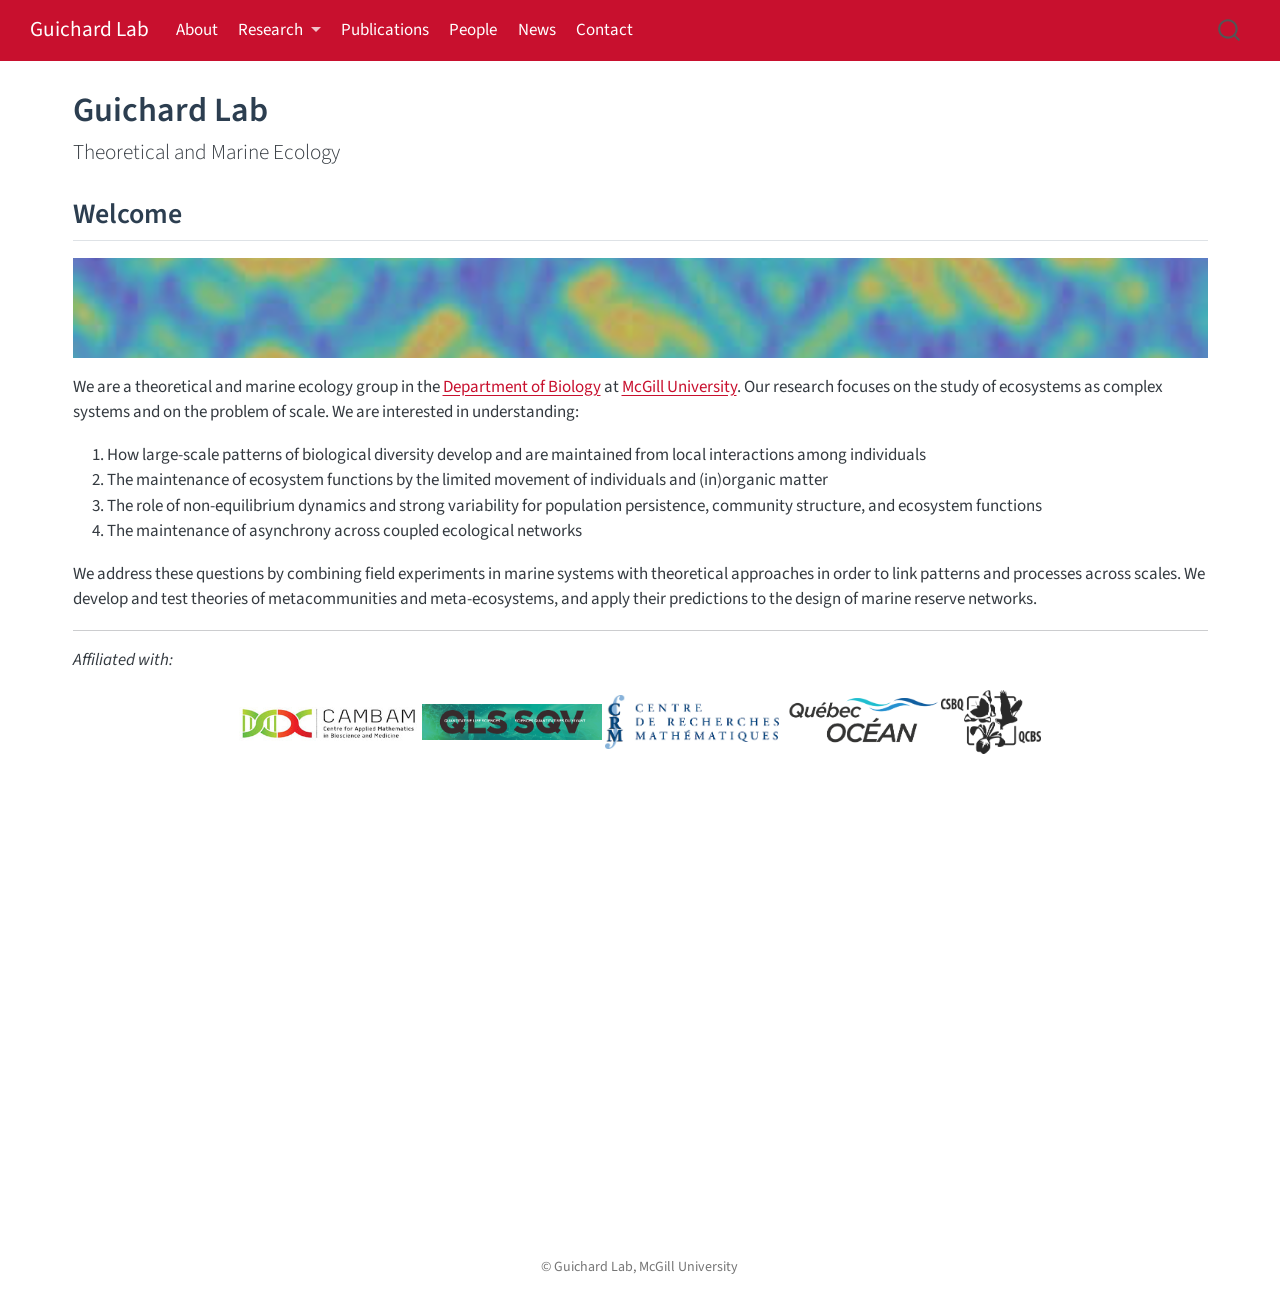
<file: docs/index.html>
<!DOCTYPE html>
<html xmlns="http://www.w3.org/1999/xhtml" lang="en" xml:lang="en"><head>

<meta charset="utf-8">
<meta name="generator" content="quarto-1.9.37">

<meta name="viewport" content="width=device-width, initial-scale=1.0, user-scalable=yes">


<title>Guichard Lab</title>
<style>
/* Default styles provided by pandoc.
** See https://pandoc.org/MANUAL.html#variables-for-html for config info.
*/
code{white-space: pre-wrap;}
span.smallcaps{font-variant: small-caps;}
div.columns{display: flex; gap: min(4vw, 1.5em);}
div.column{flex: auto; overflow-x: auto;}
div.hanging-indent{margin-left: 1.5em; text-indent: -1.5em;}
ul.task-list{list-style: none;}
ul.task-list li input[type="checkbox"] {
  width: 0.8em;
  margin: 0 0.8em 0.2em -1em; /* quarto-specific, see https://github.com/quarto-dev/quarto-cli/issues/4556 */ 
  vertical-align: middle;
}
</style>


<script src="site_libs/quarto-nav/quarto-nav.js"></script>
<script src="site_libs/quarto-nav/headroom.min.js"></script>
<script src="site_libs/clipboard/clipboard.min.js"></script>
<script src="site_libs/quarto-search/autocomplete.umd.js"></script>
<script src="site_libs/quarto-search/fuse.min.js"></script>
<script src="site_libs/quarto-search/quarto-search.js"></script>
<meta name="quarto:offset" content="./">
<script src="site_libs/quarto-html/quarto.js" type="module"></script>
<script src="site_libs/quarto-html/tabsets/tabsets.js" type="module"></script>
<script src="site_libs/quarto-html/popper.min.js"></script>
<script src="site_libs/quarto-html/tippy.umd.min.js"></script>
<script src="site_libs/quarto-html/anchor.min.js"></script>
<link href="site_libs/quarto-html/tippy.css" rel="stylesheet">
<link href="site_libs/quarto-html/quarto-syntax-highlighting-7f8f88aac4f3542376d5c11b86a4c14d.css" rel="stylesheet" id="quarto-text-highlighting-styles">
<script src="site_libs/bootstrap/bootstrap.min.js"></script>
<link href="site_libs/bootstrap/bootstrap-icons.css" rel="stylesheet">
<link href="site_libs/bootstrap/bootstrap-158031087360bce0ff56dc785ce39e06.min.css" rel="stylesheet" append-hash="true" id="quarto-bootstrap" data-mode="light">
<script id="quarto-search-options" type="application/json">{
  "location": "navbar",
  "copy-button": false,
  "collapse-after": 3,
  "panel-placement": "end",
  "type": "overlay",
  "limit": 50,
  "keyboard-shortcut": [
    "f",
    "/",
    "s"
  ],
  "show-item-context": false,
  "language": {
    "search-no-results-text": "No results",
    "search-matching-documents-text": "matching documents",
    "search-copy-link-title": "Copy link to search",
    "search-hide-matches-text": "Hide additional matches",
    "search-more-match-text": "more match in this document",
    "search-more-matches-text": "more matches in this document",
    "search-clear-button-title": "Clear",
    "search-text-placeholder": "",
    "search-detached-cancel-button-title": "Cancel",
    "search-submit-button-title": "Submit",
    "search-label": "Search"
  }
}</script>


<link rel="stylesheet" href="styles.css">
</head>

<body class="nav-fixed quarto-light">

<div id="quarto-search-results"></div>
  <header id="quarto-header" class="headroom fixed-top">
    <nav class="navbar navbar-expand-lg " data-bs-theme="dark">
      <div class="navbar-container container-fluid">
      <div class="navbar-brand-container mx-auto">
    <a class="navbar-brand" href="./index.html">
    <span class="navbar-title">Guichard Lab</span>
    </a>
  </div>
            <div id="quarto-search" class="" title="Search"></div>
          <button class="navbar-toggler" type="button" data-bs-toggle="collapse" data-bs-target="#navbarCollapse" aria-controls="navbarCollapse" role="menu" aria-expanded="false" aria-label="Toggle navigation" onclick="if (window.quartoToggleHeadroom) { window.quartoToggleHeadroom(); }">
  <span class="navbar-toggler-icon"></span>
</button>
          <div class="collapse navbar-collapse" id="navbarCollapse">
            <ul class="navbar-nav navbar-nav-scroll me-auto">
  <li class="nav-item">
    <a class="nav-link active" href="./index.html" aria-current="page"> 
<span class="menu-text">About</span></a>
  </li>  
  <li class="nav-item dropdown ">
    <a class="nav-link dropdown-toggle" href="#" id="nav-menu-research" role="link" data-bs-toggle="dropdown" aria-expanded="false">
 <span class="menu-text">Research</span>
    </a>
    <ul class="dropdown-menu" aria-labelledby="nav-menu-research">    
        <li>
    <a class="dropdown-item" href="./research-climate.html">
 <span class="dropdown-text">Climate Change</span></a>
  </li>  
        <li>
    <a class="dropdown-item" href="./research-foundation.html">
 <span class="dropdown-text">Foundation Species</span></a>
  </li>  
        <li>
    <a class="dropdown-item" href="./research-connectivity.html">
 <span class="dropdown-text">Marine Connectivity</span></a>
  </li>  
        <li>
    <a class="dropdown-item" href="./research-metaecosystems.html">
 <span class="dropdown-text">Meta-ecosystems</span></a>
  </li>  
        <li>
    <a class="dropdown-item" href="./research-synchrony.html">
 <span class="dropdown-text">Synchrony</span></a>
  </li>  
    </ul>
  </li>
  <li class="nav-item">
    <a class="nav-link" href="./publications.html"> 
<span class="menu-text">Publications</span></a>
  </li>  
  <li class="nav-item">
    <a class="nav-link" href="./people.html"> 
<span class="menu-text">People</span></a>
  </li>  
  <li class="nav-item">
    <a class="nav-link" href="./news.html"> 
<span class="menu-text">News</span></a>
  </li>  
  <li class="nav-item">
    <a class="nav-link" href="./contact.html"> 
<span class="menu-text">Contact</span></a>
  </li>  
</ul>
          </div> <!-- /navcollapse -->
            <div class="quarto-navbar-tools">
</div>
      </div> <!-- /container-fluid -->
    </nav>
</header>
<!-- content -->
<div id="quarto-content" class="quarto-container page-columns page-rows-contents page-layout-full page-navbar">
<!-- sidebar -->
<!-- margin-sidebar -->
    
<!-- main -->
<main class="content column-page" id="quarto-document-content">

<header id="title-block-header" class="quarto-title-block default">
<div class="quarto-title">
<h1 class="title">Guichard Lab</h1>
<p class="subtitle lead">Theoretical and Marine Ecology</p>
</div>



<div class="quarto-title-meta column-page">

    
  
    
  </div>
  


</header>


<section id="welcome" class="level2">
<h2 class="anchored" data-anchor-id="welcome">Welcome</h2>
<p><img src="images/freqmod.jpg" class="img-fluid" style="width: 100%; height: 100px; object-fit: cover;"></p>
<p>We are a theoretical and marine ecology group in the <a href="http://biology.mcgill.ca/index.html">Department of Biology</a> at <a href="https://www.mcgill.ca/">McGill University</a>. Our research focuses on the study of ecosystems as complex systems and on the problem of scale. We are interested in understanding:</p>
<ol type="1">
<li>How large-scale patterns of biological diversity develop and are maintained from local interactions among individuals</li>
<li>The maintenance of ecosystem functions by the limited movement of individuals and (in)organic matter</li>
<li>The role of non-equilibrium dynamics and strong variability for population persistence, community structure, and ecosystem functions</li>
<li>The maintenance of asynchrony across coupled ecological networks</li>
</ol>
<p>We address these questions by combining field experiments in marine systems with theoretical approaches in order to link patterns and processes across scales. We develop and test theories of metacommunities and meta-ecosystems, and apply their predictions to the design of marine reserve networks.</p>
<hr>
<p><em>Affiliated with:</em></p>
<div style="width: 100%; margin: 0 auto;">
<div style="display: grid; grid-template-rows: repeat(5, auto); gap: 100px; justify-content: center;">
<p><a href="http://www.crm.umontreal.ca/labo/cambam/"><img src="images/cambam.jpg" class="img-fluid" style="width:180px; object-fit:cover;"></a> <a href="https://www.mcgill.ca/qls/"><img src="images/qls.gif" class="img-fluid" style="width:180px; object-fit:cover;"></a> <a href="http://www.crm.umontreal.ca/en/"><img src="images/crm.png" class="img-fluid" style="width:180px; object-fit:cover;"></a> <a href="http://www.quebec-ocean.ulaval.ca/"><img src="images/qo.png" class="img-fluid" style="width:150px; object-fit:cover;"></a> <a href="https://qcbs.ca/"><img src="images/qcbs.png" class="img-fluid" style="width:100px; object-fit:cover;"></a></p>
</div>
</div>


</section>

</main> <!-- /main -->
<script id="quarto-html-after-body" type="application/javascript">
  window.document.addEventListener("DOMContentLoaded", function (event) {
    const icon = "";
    const anchorJS = new window.AnchorJS();
    anchorJS.options = {
      placement: 'right',
      icon: icon
    };
    anchorJS.add('.anchored');
    const isCodeAnnotation = (el) => {
      for (const clz of el.classList) {
        if (clz.startsWith('code-annotation-')) {                     
          return true;
        }
      }
      return false;
    }
    const onCopySuccess = function(e) {
      // button target
      const button = e.trigger;
      // don't keep focus
      button.blur();
      // flash "checked"
      button.classList.add('code-copy-button-checked');
      var currentTitle = button.getAttribute("title");
      button.setAttribute("title", "Copied!");
      let tooltip;
      if (window.bootstrap) {
        button.setAttribute("data-bs-toggle", "tooltip");
        button.setAttribute("data-bs-placement", "left");
        button.setAttribute("data-bs-title", "Copied!");
        tooltip = new bootstrap.Tooltip(button, 
          { trigger: "manual", 
            customClass: "code-copy-button-tooltip",
            offset: [0, -8]});
        tooltip.show();    
      }
      setTimeout(function() {
        if (tooltip) {
          tooltip.hide();
          button.removeAttribute("data-bs-title");
          button.removeAttribute("data-bs-toggle");
          button.removeAttribute("data-bs-placement");
        }
        button.setAttribute("title", currentTitle);
        button.classList.remove('code-copy-button-checked');
      }, 1000);
      // clear code selection
      e.clearSelection();
    }
    const getTextToCopy = function(trigger) {
      const outerScaffold = trigger.parentElement.cloneNode(true);
      const codeEl = outerScaffold.querySelector('code');
      for (const childEl of codeEl.children) {
        if (isCodeAnnotation(childEl)) {
          childEl.remove();
        }
      }
      return codeEl.innerText;
    }
    const clipboard = new window.ClipboardJS('.code-copy-button:not([data-in-quarto-modal])', {
      text: getTextToCopy
    });
    clipboard.on('success', onCopySuccess);
    if (window.document.getElementById('quarto-embedded-source-code-modal')) {
      const clipboardModal = new window.ClipboardJS('.code-copy-button[data-in-quarto-modal]', {
        text: getTextToCopy,
        container: window.document.getElementById('quarto-embedded-source-code-modal')
      });
      clipboardModal.on('success', onCopySuccess);
    }
      var localhostRegex = new RegExp(/^(?:http|https):\/\/localhost\:?[0-9]*\//);
      var mailtoRegex = new RegExp(/^mailto:/);
        var filterRegex = new RegExp('/' + window.location.host + '/');
      var isInternal = (href) => {
          return filterRegex.test(href) || localhostRegex.test(href) || mailtoRegex.test(href);
      }
      // Inspect non-navigation links and adorn them if external
     var links = window.document.querySelectorAll('a[href]:not(.nav-link):not(.navbar-brand):not(.toc-action):not(.sidebar-link):not(.sidebar-item-toggle):not(.pagination-link):not(.no-external):not([aria-hidden]):not(.dropdown-item):not(.quarto-navigation-tool):not(.about-link)');
      for (var i=0; i<links.length; i++) {
        const link = links[i];
        if (!isInternal(link.href)) {
          // undo the damage that might have been done by quarto-nav.js in the case of
          // links that we want to consider external
          if (link.dataset.originalHref !== undefined) {
            link.href = link.dataset.originalHref;
          }
        }
      }
    function tippyHover(el, contentFn, onTriggerFn, onUntriggerFn) {
      const config = {
        allowHTML: true,
        maxWidth: 500,
        delay: 100,
        arrow: false,
        appendTo: function(el) {
            return el.parentElement;
        },
        interactive: true,
        interactiveBorder: 10,
        theme: 'quarto',
        placement: 'bottom-start',
      };
      if (contentFn) {
        config.content = contentFn;
      }
      if (onTriggerFn) {
        config.onTrigger = onTriggerFn;
      }
      if (onUntriggerFn) {
        config.onUntrigger = onUntriggerFn;
      }
      window.tippy(el, config); 
    }
    const noterefs = window.document.querySelectorAll('a[role="doc-noteref"]');
    for (var i=0; i<noterefs.length; i++) {
      const ref = noterefs[i];
      tippyHover(ref, function() {
        // use id or data attribute instead here
        let href = ref.getAttribute('data-footnote-href') || ref.getAttribute('href');
        try { href = new URL(href).hash; } catch {}
        const id = href.replace(/^#\/?/, "");
        const note = window.document.getElementById(id);
        if (note) {
          return note.innerHTML;
        } else {
          return "";
        }
      });
    }
    const xrefs = window.document.querySelectorAll('a.quarto-xref');
    const processXRef = (id, note) => {
      // Strip column container classes
      const stripColumnClz = (el) => {
        el.classList.remove("page-full", "page-columns");
        if (el.children) {
          for (const child of el.children) {
            stripColumnClz(child);
          }
        }
      }
      stripColumnClz(note)
      if (id === null || id.startsWith('sec-')) {
        // Special case sections, only their first couple elements
        const container = document.createElement("div");
        if (note.children && note.children.length > 2) {
          container.appendChild(note.children[0].cloneNode(true));
          for (let i = 1; i < note.children.length; i++) {
            const child = note.children[i];
            if (child.tagName === "P" && child.innerText === "") {
              continue;
            } else {
              container.appendChild(child.cloneNode(true));
              break;
            }
          }
          if (window.Quarto?.typesetMath) {
            window.Quarto.typesetMath(container);
          }
          return container.innerHTML
        } else {
          if (window.Quarto?.typesetMath) {
            window.Quarto.typesetMath(note);
          }
          return note.innerHTML;
        }
      } else {
        // Remove any anchor links if they are present
        const anchorLink = note.querySelector('a.anchorjs-link');
        if (anchorLink) {
          anchorLink.remove();
        }
        if (window.Quarto?.typesetMath) {
          window.Quarto.typesetMath(note);
        }
        if (note.classList.contains("callout")) {
          return note.outerHTML;
        } else {
          return note.innerHTML;
        }
      }
    }
    for (var i=0; i<xrefs.length; i++) {
      const xref = xrefs[i];
      tippyHover(xref, undefined, function(instance) {
        instance.disable();
        let url = xref.getAttribute('href');
        let hash = undefined; 
        if (url.startsWith('#')) {
          hash = url;
        } else {
          try { hash = new URL(url).hash; } catch {}
        }
        if (hash) {
          const id = hash.replace(/^#\/?/, "");
          const note = window.document.getElementById(id);
          if (note !== null) {
            try {
              const html = processXRef(id, note.cloneNode(true));
              instance.setContent(html);
            } finally {
              instance.enable();
              instance.show();
            }
          } else {
            // See if we can fetch this
            fetch(url.split('#')[0])
            .then(res => res.text())
            .then(html => {
              const parser = new DOMParser();
              const htmlDoc = parser.parseFromString(html, "text/html");
              const note = htmlDoc.getElementById(id);
              if (note !== null) {
                const html = processXRef(id, note);
                instance.setContent(html);
              } 
            }).finally(() => {
              instance.enable();
              instance.show();
            });
          }
        } else {
          // See if we can fetch a full url (with no hash to target)
          // This is a special case and we should probably do some content thinning / targeting
          fetch(url)
          .then(res => res.text())
          .then(html => {
            const parser = new DOMParser();
            const htmlDoc = parser.parseFromString(html, "text/html");
            const note = htmlDoc.querySelector('main.content');
            if (note !== null) {
              // This should only happen for chapter cross references
              // (since there is no id in the URL)
              // remove the first header
              if (note.children.length > 0 && note.children[0].tagName === "HEADER") {
                note.children[0].remove();
              }
              const html = processXRef(null, note);
              instance.setContent(html);
            } 
          }).finally(() => {
            instance.enable();
            instance.show();
          });
        }
      }, function(instance) {
      });
    }
        let selectedAnnoteEl;
        const selectorForAnnotation = ( cell, annotation) => {
          let cellAttr = 'data-code-cell="' + cell + '"';
          let lineAttr = 'data-code-annotation="' +  annotation + '"';
          const selector = 'span[' + cellAttr + '][' + lineAttr + ']';
          return selector;
        }
        const selectCodeLines = (annoteEl) => {
          const doc = window.document;
          const targetCell = annoteEl.getAttribute("data-target-cell");
          const targetAnnotation = annoteEl.getAttribute("data-target-annotation");
          const annoteSpan = window.document.querySelector(selectorForAnnotation(targetCell, targetAnnotation));
          const lines = annoteSpan.getAttribute("data-code-lines").split(",");
          const lineIds = lines.map((line) => {
            return targetCell + "-" + line;
          })
          let top = null;
          let height = null;
          let parent = null;
          if (lineIds.length > 0) {
              //compute the position of the single el (top and bottom and make a div)
              const el = window.document.getElementById(lineIds[0]);
              top = el.offsetTop;
              height = el.offsetHeight;
              parent = el.parentElement.parentElement;
            if (lineIds.length > 1) {
              const lastEl = window.document.getElementById(lineIds[lineIds.length - 1]);
              const bottom = lastEl.offsetTop + lastEl.offsetHeight;
              height = bottom - top;
            }
            if (top !== null && height !== null && parent !== null) {
              // cook up a div (if necessary) and position it 
              let div = window.document.getElementById("code-annotation-line-highlight");
              if (div === null) {
                div = window.document.createElement("div");
                div.setAttribute("id", "code-annotation-line-highlight");
                div.style.position = 'absolute';
                parent.appendChild(div);
              }
              div.style.top = top - 2 + "px";
              div.style.height = height + 4 + "px";
              div.style.left = 0;
              let gutterDiv = window.document.getElementById("code-annotation-line-highlight-gutter");
              if (gutterDiv === null) {
                gutterDiv = window.document.createElement("div");
                gutterDiv.setAttribute("id", "code-annotation-line-highlight-gutter");
                gutterDiv.style.position = 'absolute';
                const codeCell = window.document.getElementById(targetCell);
                const gutter = codeCell.querySelector('.code-annotation-gutter');
                gutter.appendChild(gutterDiv);
              }
              gutterDiv.style.top = top - 2 + "px";
              gutterDiv.style.height = height + 4 + "px";
            }
            selectedAnnoteEl = annoteEl;
          }
        };
        const unselectCodeLines = () => {
          const elementsIds = ["code-annotation-line-highlight", "code-annotation-line-highlight-gutter"];
          elementsIds.forEach((elId) => {
            const div = window.document.getElementById(elId);
            if (div) {
              div.remove();
            }
          });
          selectedAnnoteEl = undefined;
        };
          // Handle positioning of the toggle
      window.addEventListener(
        "resize",
        throttle(() => {
          elRect = undefined;
          if (selectedAnnoteEl) {
            selectCodeLines(selectedAnnoteEl);
          }
        }, 10)
      );
      function throttle(fn, ms) {
      let throttle = false;
      let timer;
        return (...args) => {
          if(!throttle) { // first call gets through
              fn.apply(this, args);
              throttle = true;
          } else { // all the others get throttled
              if(timer) clearTimeout(timer); // cancel #2
              timer = setTimeout(() => {
                fn.apply(this, args);
                timer = throttle = false;
              }, ms);
          }
        };
      }
        // Attach click handler to the DT
        const annoteDls = window.document.querySelectorAll('dt[data-target-cell]');
        for (const annoteDlNode of annoteDls) {
          annoteDlNode.addEventListener('click', (event) => {
            const clickedEl = event.target;
            if (clickedEl !== selectedAnnoteEl) {
              unselectCodeLines();
              const activeEl = window.document.querySelector('dt[data-target-cell].code-annotation-active');
              if (activeEl) {
                activeEl.classList.remove('code-annotation-active');
              }
              selectCodeLines(clickedEl);
              clickedEl.classList.add('code-annotation-active');
            } else {
              // Unselect the line
              unselectCodeLines();
              clickedEl.classList.remove('code-annotation-active');
            }
          });
        }
    const findCites = (el) => {
      const parentEl = el.parentElement;
      if (parentEl) {
        const cites = parentEl.dataset.cites;
        if (cites) {
          return {
            el,
            cites: cites.split(' ')
          };
        } else {
          return findCites(el.parentElement)
        }
      } else {
        return undefined;
      }
    };
    var bibliorefs = window.document.querySelectorAll('a[role="doc-biblioref"]');
    for (var i=0; i<bibliorefs.length; i++) {
      const ref = bibliorefs[i];
      const citeInfo = findCites(ref);
      if (citeInfo) {
        tippyHover(citeInfo.el, function() {
          var popup = window.document.createElement('div');
          citeInfo.cites.forEach(function(cite) {
            var citeDiv = window.document.createElement('div');
            citeDiv.classList.add('hanging-indent');
            citeDiv.classList.add('csl-entry');
            var biblioDiv = window.document.getElementById('ref-' + cite);
            if (biblioDiv) {
              citeDiv.innerHTML = biblioDiv.innerHTML;
            }
            popup.appendChild(citeDiv);
          });
          return popup.innerHTML;
        });
      }
    }
  });
  </script>
</div> <!-- /content -->
<footer class="footer">
  <div class="nav-footer">
    <div class="nav-footer-left">
      &nbsp;
    </div>   
    <div class="nav-footer-center">
<p>© Guichard Lab, McGill University</p>
</div>
    <div class="nav-footer-right">
      &nbsp;
    </div>
  </div>
</footer>




</body></html>
</file>
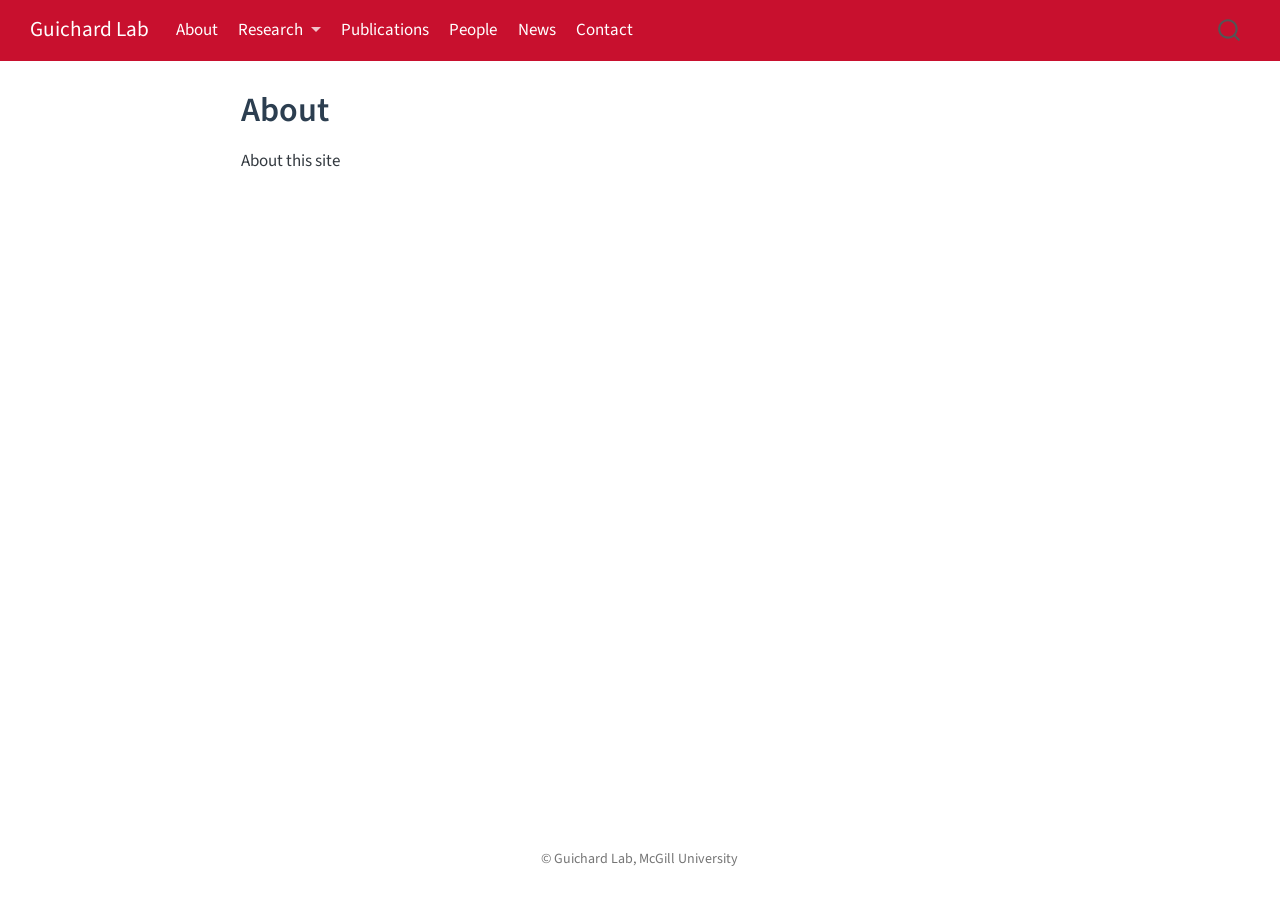
<file: docs/about.html>
<!DOCTYPE html>
<html xmlns="http://www.w3.org/1999/xhtml" lang="en" xml:lang="en"><head>

<meta charset="utf-8">
<meta name="generator" content="quarto-1.9.37">

<meta name="viewport" content="width=device-width, initial-scale=1.0, user-scalable=yes">


<title>About – Guichard Lab</title>
<style>
/* Default styles provided by pandoc.
** See https://pandoc.org/MANUAL.html#variables-for-html for config info.
*/
code{white-space: pre-wrap;}
span.smallcaps{font-variant: small-caps;}
div.columns{display: flex; gap: min(4vw, 1.5em);}
div.column{flex: auto; overflow-x: auto;}
div.hanging-indent{margin-left: 1.5em; text-indent: -1.5em;}
ul.task-list{list-style: none;}
ul.task-list li input[type="checkbox"] {
  width: 0.8em;
  margin: 0 0.8em 0.2em -1em; /* quarto-specific, see https://github.com/quarto-dev/quarto-cli/issues/4556 */ 
  vertical-align: middle;
}
</style>


<script src="site_libs/quarto-nav/quarto-nav.js"></script>
<script src="site_libs/quarto-nav/headroom.min.js"></script>
<script src="site_libs/clipboard/clipboard.min.js"></script>
<script src="site_libs/quarto-search/autocomplete.umd.js"></script>
<script src="site_libs/quarto-search/fuse.min.js"></script>
<script src="site_libs/quarto-search/quarto-search.js"></script>
<meta name="quarto:offset" content="./">
<script src="site_libs/quarto-html/quarto.js" type="module"></script>
<script src="site_libs/quarto-html/tabsets/tabsets.js" type="module"></script>
<script src="site_libs/quarto-html/popper.min.js"></script>
<script src="site_libs/quarto-html/tippy.umd.min.js"></script>
<script src="site_libs/quarto-html/anchor.min.js"></script>
<link href="site_libs/quarto-html/tippy.css" rel="stylesheet">
<link href="site_libs/quarto-html/quarto-syntax-highlighting-7f8f88aac4f3542376d5c11b86a4c14d.css" rel="stylesheet" id="quarto-text-highlighting-styles">
<script src="site_libs/bootstrap/bootstrap.min.js"></script>
<link href="site_libs/bootstrap/bootstrap-icons.css" rel="stylesheet">
<link href="site_libs/bootstrap/bootstrap-158031087360bce0ff56dc785ce39e06.min.css" rel="stylesheet" append-hash="true" id="quarto-bootstrap" data-mode="light">
<script id="quarto-search-options" type="application/json">{
  "location": "navbar",
  "copy-button": false,
  "collapse-after": 3,
  "panel-placement": "end",
  "type": "overlay",
  "limit": 50,
  "keyboard-shortcut": [
    "f",
    "/",
    "s"
  ],
  "show-item-context": false,
  "language": {
    "search-no-results-text": "No results",
    "search-matching-documents-text": "matching documents",
    "search-copy-link-title": "Copy link to search",
    "search-hide-matches-text": "Hide additional matches",
    "search-more-match-text": "more match in this document",
    "search-more-matches-text": "more matches in this document",
    "search-clear-button-title": "Clear",
    "search-text-placeholder": "",
    "search-detached-cancel-button-title": "Cancel",
    "search-submit-button-title": "Submit",
    "search-label": "Search"
  }
}</script>


<link rel="stylesheet" href="styles.css">
</head>

<body class="nav-fixed fullcontent quarto-light">

<div id="quarto-search-results"></div>
  <header id="quarto-header" class="headroom fixed-top">
    <nav class="navbar navbar-expand-lg " data-bs-theme="dark">
      <div class="navbar-container container-fluid">
      <div class="navbar-brand-container mx-auto">
    <a class="navbar-brand" href="./index.html">
    <span class="navbar-title">Guichard Lab</span>
    </a>
  </div>
            <div id="quarto-search" class="" title="Search"></div>
          <button class="navbar-toggler" type="button" data-bs-toggle="collapse" data-bs-target="#navbarCollapse" aria-controls="navbarCollapse" role="menu" aria-expanded="false" aria-label="Toggle navigation" onclick="if (window.quartoToggleHeadroom) { window.quartoToggleHeadroom(); }">
  <span class="navbar-toggler-icon"></span>
</button>
          <div class="collapse navbar-collapse" id="navbarCollapse">
            <ul class="navbar-nav navbar-nav-scroll me-auto">
  <li class="nav-item">
    <a class="nav-link" href="./index.html"> 
<span class="menu-text">About</span></a>
  </li>  
  <li class="nav-item dropdown ">
    <a class="nav-link dropdown-toggle" href="#" id="nav-menu-research" role="link" data-bs-toggle="dropdown" aria-expanded="false">
 <span class="menu-text">Research</span>
    </a>
    <ul class="dropdown-menu" aria-labelledby="nav-menu-research">    
        <li>
    <a class="dropdown-item" href="./research-climate.html">
 <span class="dropdown-text">Climate Change</span></a>
  </li>  
        <li>
    <a class="dropdown-item" href="./research-foundation.html">
 <span class="dropdown-text">Foundation Species</span></a>
  </li>  
        <li>
    <a class="dropdown-item" href="./research-connectivity.html">
 <span class="dropdown-text">Marine Connectivity</span></a>
  </li>  
        <li>
    <a class="dropdown-item" href="./research-metaecosystems.html">
 <span class="dropdown-text">Meta-ecosystems</span></a>
  </li>  
        <li>
    <a class="dropdown-item" href="./research-synchrony.html">
 <span class="dropdown-text">Synchrony</span></a>
  </li>  
    </ul>
  </li>
  <li class="nav-item">
    <a class="nav-link" href="./publications.html"> 
<span class="menu-text">Publications</span></a>
  </li>  
  <li class="nav-item">
    <a class="nav-link" href="./people.html"> 
<span class="menu-text">People</span></a>
  </li>  
  <li class="nav-item">
    <a class="nav-link" href="./news.html"> 
<span class="menu-text">News</span></a>
  </li>  
  <li class="nav-item">
    <a class="nav-link" href="./contact.html"> 
<span class="menu-text">Contact</span></a>
  </li>  
</ul>
          </div> <!-- /navcollapse -->
            <div class="quarto-navbar-tools">
</div>
      </div> <!-- /container-fluid -->
    </nav>
</header>
<!-- content -->
<div id="quarto-content" class="quarto-container page-columns page-rows-contents page-layout-article page-navbar">
<!-- sidebar -->
<!-- margin-sidebar -->
    
<!-- main -->
<main class="content" id="quarto-document-content">

<header id="title-block-header" class="quarto-title-block default">
<div class="quarto-title">
<h1 class="title">About</h1>
</div>



<div class="quarto-title-meta">

    
  
    
  </div>
  


</header>


<p>About this site</p>



</main> <!-- /main -->
<script id="quarto-html-after-body" type="application/javascript">
  window.document.addEventListener("DOMContentLoaded", function (event) {
    const icon = "";
    const anchorJS = new window.AnchorJS();
    anchorJS.options = {
      placement: 'right',
      icon: icon
    };
    anchorJS.add('.anchored');
    const isCodeAnnotation = (el) => {
      for (const clz of el.classList) {
        if (clz.startsWith('code-annotation-')) {                     
          return true;
        }
      }
      return false;
    }
    const onCopySuccess = function(e) {
      // button target
      const button = e.trigger;
      // don't keep focus
      button.blur();
      // flash "checked"
      button.classList.add('code-copy-button-checked');
      var currentTitle = button.getAttribute("title");
      button.setAttribute("title", "Copied!");
      let tooltip;
      if (window.bootstrap) {
        button.setAttribute("data-bs-toggle", "tooltip");
        button.setAttribute("data-bs-placement", "left");
        button.setAttribute("data-bs-title", "Copied!");
        tooltip = new bootstrap.Tooltip(button, 
          { trigger: "manual", 
            customClass: "code-copy-button-tooltip",
            offset: [0, -8]});
        tooltip.show();    
      }
      setTimeout(function() {
        if (tooltip) {
          tooltip.hide();
          button.removeAttribute("data-bs-title");
          button.removeAttribute("data-bs-toggle");
          button.removeAttribute("data-bs-placement");
        }
        button.setAttribute("title", currentTitle);
        button.classList.remove('code-copy-button-checked');
      }, 1000);
      // clear code selection
      e.clearSelection();
    }
    const getTextToCopy = function(trigger) {
      const outerScaffold = trigger.parentElement.cloneNode(true);
      const codeEl = outerScaffold.querySelector('code');
      for (const childEl of codeEl.children) {
        if (isCodeAnnotation(childEl)) {
          childEl.remove();
        }
      }
      return codeEl.innerText;
    }
    const clipboard = new window.ClipboardJS('.code-copy-button:not([data-in-quarto-modal])', {
      text: getTextToCopy
    });
    clipboard.on('success', onCopySuccess);
    if (window.document.getElementById('quarto-embedded-source-code-modal')) {
      const clipboardModal = new window.ClipboardJS('.code-copy-button[data-in-quarto-modal]', {
        text: getTextToCopy,
        container: window.document.getElementById('quarto-embedded-source-code-modal')
      });
      clipboardModal.on('success', onCopySuccess);
    }
      var localhostRegex = new RegExp(/^(?:http|https):\/\/localhost\:?[0-9]*\//);
      var mailtoRegex = new RegExp(/^mailto:/);
        var filterRegex = new RegExp('/' + window.location.host + '/');
      var isInternal = (href) => {
          return filterRegex.test(href) || localhostRegex.test(href) || mailtoRegex.test(href);
      }
      // Inspect non-navigation links and adorn them if external
     var links = window.document.querySelectorAll('a[href]:not(.nav-link):not(.navbar-brand):not(.toc-action):not(.sidebar-link):not(.sidebar-item-toggle):not(.pagination-link):not(.no-external):not([aria-hidden]):not(.dropdown-item):not(.quarto-navigation-tool):not(.about-link)');
      for (var i=0; i<links.length; i++) {
        const link = links[i];
        if (!isInternal(link.href)) {
          // undo the damage that might have been done by quarto-nav.js in the case of
          // links that we want to consider external
          if (link.dataset.originalHref !== undefined) {
            link.href = link.dataset.originalHref;
          }
        }
      }
    function tippyHover(el, contentFn, onTriggerFn, onUntriggerFn) {
      const config = {
        allowHTML: true,
        maxWidth: 500,
        delay: 100,
        arrow: false,
        appendTo: function(el) {
            return el.parentElement;
        },
        interactive: true,
        interactiveBorder: 10,
        theme: 'quarto',
        placement: 'bottom-start',
      };
      if (contentFn) {
        config.content = contentFn;
      }
      if (onTriggerFn) {
        config.onTrigger = onTriggerFn;
      }
      if (onUntriggerFn) {
        config.onUntrigger = onUntriggerFn;
      }
      window.tippy(el, config); 
    }
    const noterefs = window.document.querySelectorAll('a[role="doc-noteref"]');
    for (var i=0; i<noterefs.length; i++) {
      const ref = noterefs[i];
      tippyHover(ref, function() {
        // use id or data attribute instead here
        let href = ref.getAttribute('data-footnote-href') || ref.getAttribute('href');
        try { href = new URL(href).hash; } catch {}
        const id = href.replace(/^#\/?/, "");
        const note = window.document.getElementById(id);
        if (note) {
          return note.innerHTML;
        } else {
          return "";
        }
      });
    }
    const xrefs = window.document.querySelectorAll('a.quarto-xref');
    const processXRef = (id, note) => {
      // Strip column container classes
      const stripColumnClz = (el) => {
        el.classList.remove("page-full", "page-columns");
        if (el.children) {
          for (const child of el.children) {
            stripColumnClz(child);
          }
        }
      }
      stripColumnClz(note)
      if (id === null || id.startsWith('sec-')) {
        // Special case sections, only their first couple elements
        const container = document.createElement("div");
        if (note.children && note.children.length > 2) {
          container.appendChild(note.children[0].cloneNode(true));
          for (let i = 1; i < note.children.length; i++) {
            const child = note.children[i];
            if (child.tagName === "P" && child.innerText === "") {
              continue;
            } else {
              container.appendChild(child.cloneNode(true));
              break;
            }
          }
          if (window.Quarto?.typesetMath) {
            window.Quarto.typesetMath(container);
          }
          return container.innerHTML
        } else {
          if (window.Quarto?.typesetMath) {
            window.Quarto.typesetMath(note);
          }
          return note.innerHTML;
        }
      } else {
        // Remove any anchor links if they are present
        const anchorLink = note.querySelector('a.anchorjs-link');
        if (anchorLink) {
          anchorLink.remove();
        }
        if (window.Quarto?.typesetMath) {
          window.Quarto.typesetMath(note);
        }
        if (note.classList.contains("callout")) {
          return note.outerHTML;
        } else {
          return note.innerHTML;
        }
      }
    }
    for (var i=0; i<xrefs.length; i++) {
      const xref = xrefs[i];
      tippyHover(xref, undefined, function(instance) {
        instance.disable();
        let url = xref.getAttribute('href');
        let hash = undefined; 
        if (url.startsWith('#')) {
          hash = url;
        } else {
          try { hash = new URL(url).hash; } catch {}
        }
        if (hash) {
          const id = hash.replace(/^#\/?/, "");
          const note = window.document.getElementById(id);
          if (note !== null) {
            try {
              const html = processXRef(id, note.cloneNode(true));
              instance.setContent(html);
            } finally {
              instance.enable();
              instance.show();
            }
          } else {
            // See if we can fetch this
            fetch(url.split('#')[0])
            .then(res => res.text())
            .then(html => {
              const parser = new DOMParser();
              const htmlDoc = parser.parseFromString(html, "text/html");
              const note = htmlDoc.getElementById(id);
              if (note !== null) {
                const html = processXRef(id, note);
                instance.setContent(html);
              } 
            }).finally(() => {
              instance.enable();
              instance.show();
            });
          }
        } else {
          // See if we can fetch a full url (with no hash to target)
          // This is a special case and we should probably do some content thinning / targeting
          fetch(url)
          .then(res => res.text())
          .then(html => {
            const parser = new DOMParser();
            const htmlDoc = parser.parseFromString(html, "text/html");
            const note = htmlDoc.querySelector('main.content');
            if (note !== null) {
              // This should only happen for chapter cross references
              // (since there is no id in the URL)
              // remove the first header
              if (note.children.length > 0 && note.children[0].tagName === "HEADER") {
                note.children[0].remove();
              }
              const html = processXRef(null, note);
              instance.setContent(html);
            } 
          }).finally(() => {
            instance.enable();
            instance.show();
          });
        }
      }, function(instance) {
      });
    }
        let selectedAnnoteEl;
        const selectorForAnnotation = ( cell, annotation) => {
          let cellAttr = 'data-code-cell="' + cell + '"';
          let lineAttr = 'data-code-annotation="' +  annotation + '"';
          const selector = 'span[' + cellAttr + '][' + lineAttr + ']';
          return selector;
        }
        const selectCodeLines = (annoteEl) => {
          const doc = window.document;
          const targetCell = annoteEl.getAttribute("data-target-cell");
          const targetAnnotation = annoteEl.getAttribute("data-target-annotation");
          const annoteSpan = window.document.querySelector(selectorForAnnotation(targetCell, targetAnnotation));
          const lines = annoteSpan.getAttribute("data-code-lines").split(",");
          const lineIds = lines.map((line) => {
            return targetCell + "-" + line;
          })
          let top = null;
          let height = null;
          let parent = null;
          if (lineIds.length > 0) {
              //compute the position of the single el (top and bottom and make a div)
              const el = window.document.getElementById(lineIds[0]);
              top = el.offsetTop;
              height = el.offsetHeight;
              parent = el.parentElement.parentElement;
            if (lineIds.length > 1) {
              const lastEl = window.document.getElementById(lineIds[lineIds.length - 1]);
              const bottom = lastEl.offsetTop + lastEl.offsetHeight;
              height = bottom - top;
            }
            if (top !== null && height !== null && parent !== null) {
              // cook up a div (if necessary) and position it 
              let div = window.document.getElementById("code-annotation-line-highlight");
              if (div === null) {
                div = window.document.createElement("div");
                div.setAttribute("id", "code-annotation-line-highlight");
                div.style.position = 'absolute';
                parent.appendChild(div);
              }
              div.style.top = top - 2 + "px";
              div.style.height = height + 4 + "px";
              div.style.left = 0;
              let gutterDiv = window.document.getElementById("code-annotation-line-highlight-gutter");
              if (gutterDiv === null) {
                gutterDiv = window.document.createElement("div");
                gutterDiv.setAttribute("id", "code-annotation-line-highlight-gutter");
                gutterDiv.style.position = 'absolute';
                const codeCell = window.document.getElementById(targetCell);
                const gutter = codeCell.querySelector('.code-annotation-gutter');
                gutter.appendChild(gutterDiv);
              }
              gutterDiv.style.top = top - 2 + "px";
              gutterDiv.style.height = height + 4 + "px";
            }
            selectedAnnoteEl = annoteEl;
          }
        };
        const unselectCodeLines = () => {
          const elementsIds = ["code-annotation-line-highlight", "code-annotation-line-highlight-gutter"];
          elementsIds.forEach((elId) => {
            const div = window.document.getElementById(elId);
            if (div) {
              div.remove();
            }
          });
          selectedAnnoteEl = undefined;
        };
          // Handle positioning of the toggle
      window.addEventListener(
        "resize",
        throttle(() => {
          elRect = undefined;
          if (selectedAnnoteEl) {
            selectCodeLines(selectedAnnoteEl);
          }
        }, 10)
      );
      function throttle(fn, ms) {
      let throttle = false;
      let timer;
        return (...args) => {
          if(!throttle) { // first call gets through
              fn.apply(this, args);
              throttle = true;
          } else { // all the others get throttled
              if(timer) clearTimeout(timer); // cancel #2
              timer = setTimeout(() => {
                fn.apply(this, args);
                timer = throttle = false;
              }, ms);
          }
        };
      }
        // Attach click handler to the DT
        const annoteDls = window.document.querySelectorAll('dt[data-target-cell]');
        for (const annoteDlNode of annoteDls) {
          annoteDlNode.addEventListener('click', (event) => {
            const clickedEl = event.target;
            if (clickedEl !== selectedAnnoteEl) {
              unselectCodeLines();
              const activeEl = window.document.querySelector('dt[data-target-cell].code-annotation-active');
              if (activeEl) {
                activeEl.classList.remove('code-annotation-active');
              }
              selectCodeLines(clickedEl);
              clickedEl.classList.add('code-annotation-active');
            } else {
              // Unselect the line
              unselectCodeLines();
              clickedEl.classList.remove('code-annotation-active');
            }
          });
        }
    const findCites = (el) => {
      const parentEl = el.parentElement;
      if (parentEl) {
        const cites = parentEl.dataset.cites;
        if (cites) {
          return {
            el,
            cites: cites.split(' ')
          };
        } else {
          return findCites(el.parentElement)
        }
      } else {
        return undefined;
      }
    };
    var bibliorefs = window.document.querySelectorAll('a[role="doc-biblioref"]');
    for (var i=0; i<bibliorefs.length; i++) {
      const ref = bibliorefs[i];
      const citeInfo = findCites(ref);
      if (citeInfo) {
        tippyHover(citeInfo.el, function() {
          var popup = window.document.createElement('div');
          citeInfo.cites.forEach(function(cite) {
            var citeDiv = window.document.createElement('div');
            citeDiv.classList.add('hanging-indent');
            citeDiv.classList.add('csl-entry');
            var biblioDiv = window.document.getElementById('ref-' + cite);
            if (biblioDiv) {
              citeDiv.innerHTML = biblioDiv.innerHTML;
            }
            popup.appendChild(citeDiv);
          });
          return popup.innerHTML;
        });
      }
    }
  });
  </script>
</div> <!-- /content -->
<footer class="footer">
  <div class="nav-footer">
    <div class="nav-footer-left">
      &nbsp;
    </div>   
    <div class="nav-footer-center">
<p>© Guichard Lab, McGill University</p>
</div>
    <div class="nav-footer-right">
      &nbsp;
    </div>
  </div>
</footer>




</body></html>
</file>
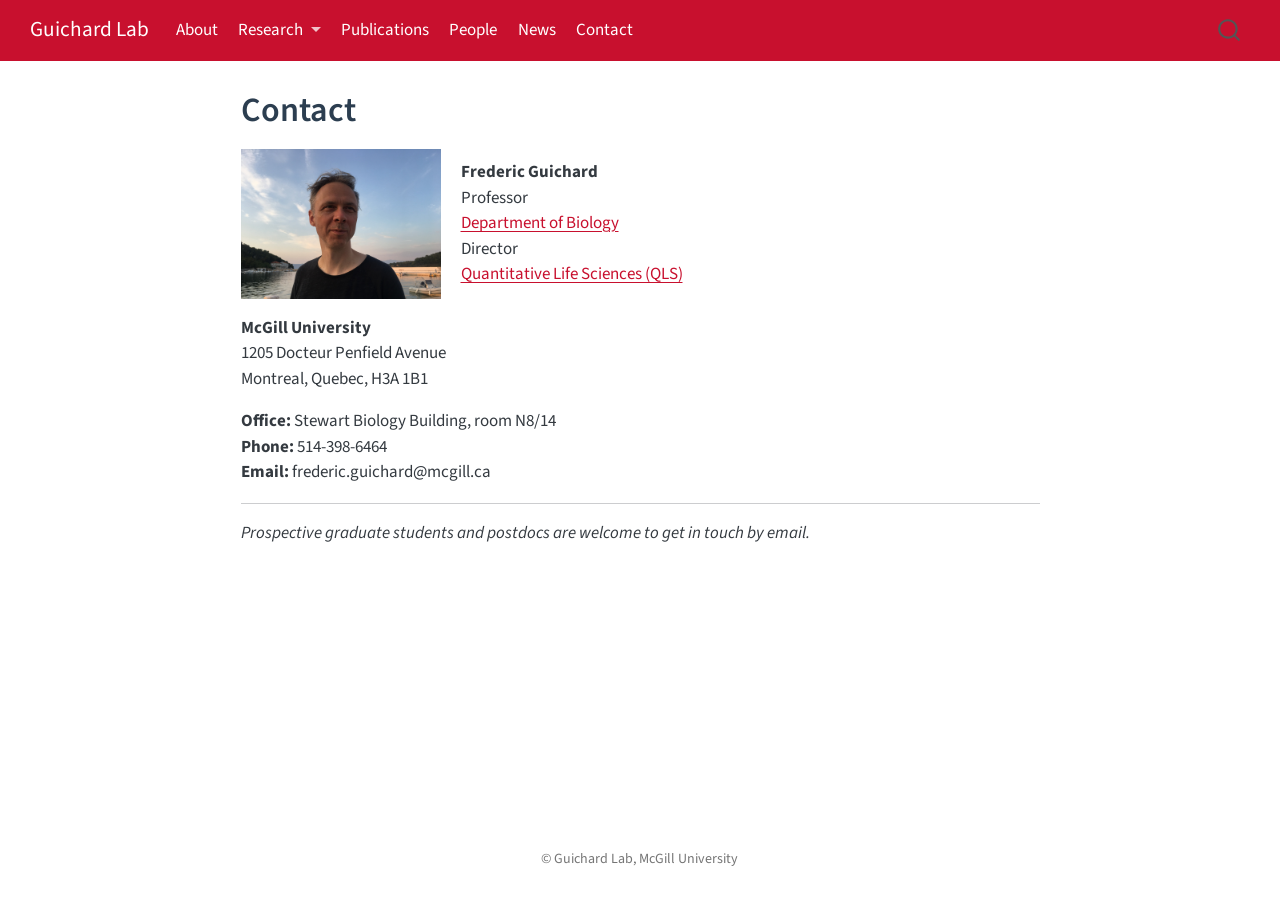
<file: docs/contact.html>
<!DOCTYPE html>
<html xmlns="http://www.w3.org/1999/xhtml" lang="en" xml:lang="en"><head>

<meta charset="utf-8">
<meta name="generator" content="quarto-1.9.37">

<meta name="viewport" content="width=device-width, initial-scale=1.0, user-scalable=yes">


<title>Contact – Guichard Lab</title>
<style>
/* Default styles provided by pandoc.
** See https://pandoc.org/MANUAL.html#variables-for-html for config info.
*/
code{white-space: pre-wrap;}
span.smallcaps{font-variant: small-caps;}
div.columns{display: flex; gap: min(4vw, 1.5em);}
div.column{flex: auto; overflow-x: auto;}
div.hanging-indent{margin-left: 1.5em; text-indent: -1.5em;}
ul.task-list{list-style: none;}
ul.task-list li input[type="checkbox"] {
  width: 0.8em;
  margin: 0 0.8em 0.2em -1em; /* quarto-specific, see https://github.com/quarto-dev/quarto-cli/issues/4556 */ 
  vertical-align: middle;
}
</style>


<script src="site_libs/quarto-nav/quarto-nav.js"></script>
<script src="site_libs/quarto-nav/headroom.min.js"></script>
<script src="site_libs/clipboard/clipboard.min.js"></script>
<script src="site_libs/quarto-search/autocomplete.umd.js"></script>
<script src="site_libs/quarto-search/fuse.min.js"></script>
<script src="site_libs/quarto-search/quarto-search.js"></script>
<meta name="quarto:offset" content="./">
<script src="site_libs/quarto-html/quarto.js" type="module"></script>
<script src="site_libs/quarto-html/tabsets/tabsets.js" type="module"></script>
<script src="site_libs/quarto-html/popper.min.js"></script>
<script src="site_libs/quarto-html/tippy.umd.min.js"></script>
<script src="site_libs/quarto-html/anchor.min.js"></script>
<link href="site_libs/quarto-html/tippy.css" rel="stylesheet">
<link href="site_libs/quarto-html/quarto-syntax-highlighting-7f8f88aac4f3542376d5c11b86a4c14d.css" rel="stylesheet" id="quarto-text-highlighting-styles">
<script src="site_libs/bootstrap/bootstrap.min.js"></script>
<link href="site_libs/bootstrap/bootstrap-icons.css" rel="stylesheet">
<link href="site_libs/bootstrap/bootstrap-158031087360bce0ff56dc785ce39e06.min.css" rel="stylesheet" append-hash="true" id="quarto-bootstrap" data-mode="light">
<script id="quarto-search-options" type="application/json">{
  "location": "navbar",
  "copy-button": false,
  "collapse-after": 3,
  "panel-placement": "end",
  "type": "overlay",
  "limit": 50,
  "keyboard-shortcut": [
    "f",
    "/",
    "s"
  ],
  "show-item-context": false,
  "language": {
    "search-no-results-text": "No results",
    "search-matching-documents-text": "matching documents",
    "search-copy-link-title": "Copy link to search",
    "search-hide-matches-text": "Hide additional matches",
    "search-more-match-text": "more match in this document",
    "search-more-matches-text": "more matches in this document",
    "search-clear-button-title": "Clear",
    "search-text-placeholder": "",
    "search-detached-cancel-button-title": "Cancel",
    "search-submit-button-title": "Submit",
    "search-label": "Search"
  }
}</script>


<link rel="stylesheet" href="styles.css">
</head>

<body class="nav-fixed fullcontent quarto-light">

<div id="quarto-search-results"></div>
  <header id="quarto-header" class="headroom fixed-top">
    <nav class="navbar navbar-expand-lg " data-bs-theme="dark">
      <div class="navbar-container container-fluid">
      <div class="navbar-brand-container mx-auto">
    <a class="navbar-brand" href="./index.html">
    <span class="navbar-title">Guichard Lab</span>
    </a>
  </div>
            <div id="quarto-search" class="" title="Search"></div>
          <button class="navbar-toggler" type="button" data-bs-toggle="collapse" data-bs-target="#navbarCollapse" aria-controls="navbarCollapse" role="menu" aria-expanded="false" aria-label="Toggle navigation" onclick="if (window.quartoToggleHeadroom) { window.quartoToggleHeadroom(); }">
  <span class="navbar-toggler-icon"></span>
</button>
          <div class="collapse navbar-collapse" id="navbarCollapse">
            <ul class="navbar-nav navbar-nav-scroll me-auto">
  <li class="nav-item">
    <a class="nav-link" href="./index.html"> 
<span class="menu-text">About</span></a>
  </li>  
  <li class="nav-item dropdown ">
    <a class="nav-link dropdown-toggle" href="#" id="nav-menu-research" role="link" data-bs-toggle="dropdown" aria-expanded="false">
 <span class="menu-text">Research</span>
    </a>
    <ul class="dropdown-menu" aria-labelledby="nav-menu-research">    
        <li>
    <a class="dropdown-item" href="./research-climate.html">
 <span class="dropdown-text">Climate Change</span></a>
  </li>  
        <li>
    <a class="dropdown-item" href="./research-foundation.html">
 <span class="dropdown-text">Foundation Species</span></a>
  </li>  
        <li>
    <a class="dropdown-item" href="./research-connectivity.html">
 <span class="dropdown-text">Marine Connectivity</span></a>
  </li>  
        <li>
    <a class="dropdown-item" href="./research-metaecosystems.html">
 <span class="dropdown-text">Meta-ecosystems</span></a>
  </li>  
        <li>
    <a class="dropdown-item" href="./research-synchrony.html">
 <span class="dropdown-text">Synchrony</span></a>
  </li>  
    </ul>
  </li>
  <li class="nav-item">
    <a class="nav-link" href="./publications.html"> 
<span class="menu-text">Publications</span></a>
  </li>  
  <li class="nav-item">
    <a class="nav-link" href="./people.html"> 
<span class="menu-text">People</span></a>
  </li>  
  <li class="nav-item">
    <a class="nav-link" href="./news.html"> 
<span class="menu-text">News</span></a>
  </li>  
  <li class="nav-item">
    <a class="nav-link active" href="./contact.html" aria-current="page"> 
<span class="menu-text">Contact</span></a>
  </li>  
</ul>
          </div> <!-- /navcollapse -->
            <div class="quarto-navbar-tools">
</div>
      </div> <!-- /container-fluid -->
    </nav>
</header>
<!-- content -->
<div id="quarto-content" class="quarto-container page-columns page-rows-contents page-layout-article page-navbar">
<!-- sidebar -->
<!-- margin-sidebar -->
    
<!-- main -->
<main class="content" id="quarto-document-content">

<header id="title-block-header" class="quarto-title-block default">
<div class="quarto-title">
<h1 class="title">Contact</h1>
</div>



<div class="quarto-title-meta">

    
  
    
  </div>
  


</header>


<div style="display: flex; align-items: center; gap: 20px;">
<p><img src="images/fg.jpg" class="img-fluid" style="width: 200px; flex-shrink: 0;"></p>
<div>
<p><strong>Frederic Guichard</strong><br>
Professor<br>
<a href="http://biology.mcgill.ca/index.html">Department of Biology</a><br>
Director<br>
<a href="https://www.mcgill.ca/qls">Quantitative Life Sciences (QLS)</a></p>
</div>
</div>
<p><strong>McGill University</strong><br>
1205 Docteur Penfield Avenue<br>
Montreal, Quebec, H3A 1B1</p>
<p><strong>Office:</strong> Stewart Biology Building, room N8/14<br>
<strong>Phone:</strong> 514-398-6464<br>
<strong>Email:</strong> frederic.guichard@mcgill.ca</p>
<hr>
<p><em>Prospective graduate students and postdocs are welcome to get in touch by email.</em></p>



</main> <!-- /main -->
<script id="quarto-html-after-body" type="application/javascript">
  window.document.addEventListener("DOMContentLoaded", function (event) {
    const icon = "";
    const anchorJS = new window.AnchorJS();
    anchorJS.options = {
      placement: 'right',
      icon: icon
    };
    anchorJS.add('.anchored');
    const isCodeAnnotation = (el) => {
      for (const clz of el.classList) {
        if (clz.startsWith('code-annotation-')) {                     
          return true;
        }
      }
      return false;
    }
    const onCopySuccess = function(e) {
      // button target
      const button = e.trigger;
      // don't keep focus
      button.blur();
      // flash "checked"
      button.classList.add('code-copy-button-checked');
      var currentTitle = button.getAttribute("title");
      button.setAttribute("title", "Copied!");
      let tooltip;
      if (window.bootstrap) {
        button.setAttribute("data-bs-toggle", "tooltip");
        button.setAttribute("data-bs-placement", "left");
        button.setAttribute("data-bs-title", "Copied!");
        tooltip = new bootstrap.Tooltip(button, 
          { trigger: "manual", 
            customClass: "code-copy-button-tooltip",
            offset: [0, -8]});
        tooltip.show();    
      }
      setTimeout(function() {
        if (tooltip) {
          tooltip.hide();
          button.removeAttribute("data-bs-title");
          button.removeAttribute("data-bs-toggle");
          button.removeAttribute("data-bs-placement");
        }
        button.setAttribute("title", currentTitle);
        button.classList.remove('code-copy-button-checked');
      }, 1000);
      // clear code selection
      e.clearSelection();
    }
    const getTextToCopy = function(trigger) {
      const outerScaffold = trigger.parentElement.cloneNode(true);
      const codeEl = outerScaffold.querySelector('code');
      for (const childEl of codeEl.children) {
        if (isCodeAnnotation(childEl)) {
          childEl.remove();
        }
      }
      return codeEl.innerText;
    }
    const clipboard = new window.ClipboardJS('.code-copy-button:not([data-in-quarto-modal])', {
      text: getTextToCopy
    });
    clipboard.on('success', onCopySuccess);
    if (window.document.getElementById('quarto-embedded-source-code-modal')) {
      const clipboardModal = new window.ClipboardJS('.code-copy-button[data-in-quarto-modal]', {
        text: getTextToCopy,
        container: window.document.getElementById('quarto-embedded-source-code-modal')
      });
      clipboardModal.on('success', onCopySuccess);
    }
      var localhostRegex = new RegExp(/^(?:http|https):\/\/localhost\:?[0-9]*\//);
      var mailtoRegex = new RegExp(/^mailto:/);
        var filterRegex = new RegExp('/' + window.location.host + '/');
      var isInternal = (href) => {
          return filterRegex.test(href) || localhostRegex.test(href) || mailtoRegex.test(href);
      }
      // Inspect non-navigation links and adorn them if external
     var links = window.document.querySelectorAll('a[href]:not(.nav-link):not(.navbar-brand):not(.toc-action):not(.sidebar-link):not(.sidebar-item-toggle):not(.pagination-link):not(.no-external):not([aria-hidden]):not(.dropdown-item):not(.quarto-navigation-tool):not(.about-link)');
      for (var i=0; i<links.length; i++) {
        const link = links[i];
        if (!isInternal(link.href)) {
          // undo the damage that might have been done by quarto-nav.js in the case of
          // links that we want to consider external
          if (link.dataset.originalHref !== undefined) {
            link.href = link.dataset.originalHref;
          }
        }
      }
    function tippyHover(el, contentFn, onTriggerFn, onUntriggerFn) {
      const config = {
        allowHTML: true,
        maxWidth: 500,
        delay: 100,
        arrow: false,
        appendTo: function(el) {
            return el.parentElement;
        },
        interactive: true,
        interactiveBorder: 10,
        theme: 'quarto',
        placement: 'bottom-start',
      };
      if (contentFn) {
        config.content = contentFn;
      }
      if (onTriggerFn) {
        config.onTrigger = onTriggerFn;
      }
      if (onUntriggerFn) {
        config.onUntrigger = onUntriggerFn;
      }
      window.tippy(el, config); 
    }
    const noterefs = window.document.querySelectorAll('a[role="doc-noteref"]');
    for (var i=0; i<noterefs.length; i++) {
      const ref = noterefs[i];
      tippyHover(ref, function() {
        // use id or data attribute instead here
        let href = ref.getAttribute('data-footnote-href') || ref.getAttribute('href');
        try { href = new URL(href).hash; } catch {}
        const id = href.replace(/^#\/?/, "");
        const note = window.document.getElementById(id);
        if (note) {
          return note.innerHTML;
        } else {
          return "";
        }
      });
    }
    const xrefs = window.document.querySelectorAll('a.quarto-xref');
    const processXRef = (id, note) => {
      // Strip column container classes
      const stripColumnClz = (el) => {
        el.classList.remove("page-full", "page-columns");
        if (el.children) {
          for (const child of el.children) {
            stripColumnClz(child);
          }
        }
      }
      stripColumnClz(note)
      if (id === null || id.startsWith('sec-')) {
        // Special case sections, only their first couple elements
        const container = document.createElement("div");
        if (note.children && note.children.length > 2) {
          container.appendChild(note.children[0].cloneNode(true));
          for (let i = 1; i < note.children.length; i++) {
            const child = note.children[i];
            if (child.tagName === "P" && child.innerText === "") {
              continue;
            } else {
              container.appendChild(child.cloneNode(true));
              break;
            }
          }
          if (window.Quarto?.typesetMath) {
            window.Quarto.typesetMath(container);
          }
          return container.innerHTML
        } else {
          if (window.Quarto?.typesetMath) {
            window.Quarto.typesetMath(note);
          }
          return note.innerHTML;
        }
      } else {
        // Remove any anchor links if they are present
        const anchorLink = note.querySelector('a.anchorjs-link');
        if (anchorLink) {
          anchorLink.remove();
        }
        if (window.Quarto?.typesetMath) {
          window.Quarto.typesetMath(note);
        }
        if (note.classList.contains("callout")) {
          return note.outerHTML;
        } else {
          return note.innerHTML;
        }
      }
    }
    for (var i=0; i<xrefs.length; i++) {
      const xref = xrefs[i];
      tippyHover(xref, undefined, function(instance) {
        instance.disable();
        let url = xref.getAttribute('href');
        let hash = undefined; 
        if (url.startsWith('#')) {
          hash = url;
        } else {
          try { hash = new URL(url).hash; } catch {}
        }
        if (hash) {
          const id = hash.replace(/^#\/?/, "");
          const note = window.document.getElementById(id);
          if (note !== null) {
            try {
              const html = processXRef(id, note.cloneNode(true));
              instance.setContent(html);
            } finally {
              instance.enable();
              instance.show();
            }
          } else {
            // See if we can fetch this
            fetch(url.split('#')[0])
            .then(res => res.text())
            .then(html => {
              const parser = new DOMParser();
              const htmlDoc = parser.parseFromString(html, "text/html");
              const note = htmlDoc.getElementById(id);
              if (note !== null) {
                const html = processXRef(id, note);
                instance.setContent(html);
              } 
            }).finally(() => {
              instance.enable();
              instance.show();
            });
          }
        } else {
          // See if we can fetch a full url (with no hash to target)
          // This is a special case and we should probably do some content thinning / targeting
          fetch(url)
          .then(res => res.text())
          .then(html => {
            const parser = new DOMParser();
            const htmlDoc = parser.parseFromString(html, "text/html");
            const note = htmlDoc.querySelector('main.content');
            if (note !== null) {
              // This should only happen for chapter cross references
              // (since there is no id in the URL)
              // remove the first header
              if (note.children.length > 0 && note.children[0].tagName === "HEADER") {
                note.children[0].remove();
              }
              const html = processXRef(null, note);
              instance.setContent(html);
            } 
          }).finally(() => {
            instance.enable();
            instance.show();
          });
        }
      }, function(instance) {
      });
    }
        let selectedAnnoteEl;
        const selectorForAnnotation = ( cell, annotation) => {
          let cellAttr = 'data-code-cell="' + cell + '"';
          let lineAttr = 'data-code-annotation="' +  annotation + '"';
          const selector = 'span[' + cellAttr + '][' + lineAttr + ']';
          return selector;
        }
        const selectCodeLines = (annoteEl) => {
          const doc = window.document;
          const targetCell = annoteEl.getAttribute("data-target-cell");
          const targetAnnotation = annoteEl.getAttribute("data-target-annotation");
          const annoteSpan = window.document.querySelector(selectorForAnnotation(targetCell, targetAnnotation));
          const lines = annoteSpan.getAttribute("data-code-lines").split(",");
          const lineIds = lines.map((line) => {
            return targetCell + "-" + line;
          })
          let top = null;
          let height = null;
          let parent = null;
          if (lineIds.length > 0) {
              //compute the position of the single el (top and bottom and make a div)
              const el = window.document.getElementById(lineIds[0]);
              top = el.offsetTop;
              height = el.offsetHeight;
              parent = el.parentElement.parentElement;
            if (lineIds.length > 1) {
              const lastEl = window.document.getElementById(lineIds[lineIds.length - 1]);
              const bottom = lastEl.offsetTop + lastEl.offsetHeight;
              height = bottom - top;
            }
            if (top !== null && height !== null && parent !== null) {
              // cook up a div (if necessary) and position it 
              let div = window.document.getElementById("code-annotation-line-highlight");
              if (div === null) {
                div = window.document.createElement("div");
                div.setAttribute("id", "code-annotation-line-highlight");
                div.style.position = 'absolute';
                parent.appendChild(div);
              }
              div.style.top = top - 2 + "px";
              div.style.height = height + 4 + "px";
              div.style.left = 0;
              let gutterDiv = window.document.getElementById("code-annotation-line-highlight-gutter");
              if (gutterDiv === null) {
                gutterDiv = window.document.createElement("div");
                gutterDiv.setAttribute("id", "code-annotation-line-highlight-gutter");
                gutterDiv.style.position = 'absolute';
                const codeCell = window.document.getElementById(targetCell);
                const gutter = codeCell.querySelector('.code-annotation-gutter');
                gutter.appendChild(gutterDiv);
              }
              gutterDiv.style.top = top - 2 + "px";
              gutterDiv.style.height = height + 4 + "px";
            }
            selectedAnnoteEl = annoteEl;
          }
        };
        const unselectCodeLines = () => {
          const elementsIds = ["code-annotation-line-highlight", "code-annotation-line-highlight-gutter"];
          elementsIds.forEach((elId) => {
            const div = window.document.getElementById(elId);
            if (div) {
              div.remove();
            }
          });
          selectedAnnoteEl = undefined;
        };
          // Handle positioning of the toggle
      window.addEventListener(
        "resize",
        throttle(() => {
          elRect = undefined;
          if (selectedAnnoteEl) {
            selectCodeLines(selectedAnnoteEl);
          }
        }, 10)
      );
      function throttle(fn, ms) {
      let throttle = false;
      let timer;
        return (...args) => {
          if(!throttle) { // first call gets through
              fn.apply(this, args);
              throttle = true;
          } else { // all the others get throttled
              if(timer) clearTimeout(timer); // cancel #2
              timer = setTimeout(() => {
                fn.apply(this, args);
                timer = throttle = false;
              }, ms);
          }
        };
      }
        // Attach click handler to the DT
        const annoteDls = window.document.querySelectorAll('dt[data-target-cell]');
        for (const annoteDlNode of annoteDls) {
          annoteDlNode.addEventListener('click', (event) => {
            const clickedEl = event.target;
            if (clickedEl !== selectedAnnoteEl) {
              unselectCodeLines();
              const activeEl = window.document.querySelector('dt[data-target-cell].code-annotation-active');
              if (activeEl) {
                activeEl.classList.remove('code-annotation-active');
              }
              selectCodeLines(clickedEl);
              clickedEl.classList.add('code-annotation-active');
            } else {
              // Unselect the line
              unselectCodeLines();
              clickedEl.classList.remove('code-annotation-active');
            }
          });
        }
    const findCites = (el) => {
      const parentEl = el.parentElement;
      if (parentEl) {
        const cites = parentEl.dataset.cites;
        if (cites) {
          return {
            el,
            cites: cites.split(' ')
          };
        } else {
          return findCites(el.parentElement)
        }
      } else {
        return undefined;
      }
    };
    var bibliorefs = window.document.querySelectorAll('a[role="doc-biblioref"]');
    for (var i=0; i<bibliorefs.length; i++) {
      const ref = bibliorefs[i];
      const citeInfo = findCites(ref);
      if (citeInfo) {
        tippyHover(citeInfo.el, function() {
          var popup = window.document.createElement('div');
          citeInfo.cites.forEach(function(cite) {
            var citeDiv = window.document.createElement('div');
            citeDiv.classList.add('hanging-indent');
            citeDiv.classList.add('csl-entry');
            var biblioDiv = window.document.getElementById('ref-' + cite);
            if (biblioDiv) {
              citeDiv.innerHTML = biblioDiv.innerHTML;
            }
            popup.appendChild(citeDiv);
          });
          return popup.innerHTML;
        });
      }
    }
  });
  </script>
</div> <!-- /content -->
<footer class="footer">
  <div class="nav-footer">
    <div class="nav-footer-left">
      &nbsp;
    </div>   
    <div class="nav-footer-center">
<p>© Guichard Lab, McGill University</p>
</div>
    <div class="nav-footer-right">
      &nbsp;
    </div>
  </div>
</footer>




</body></html>
</file>
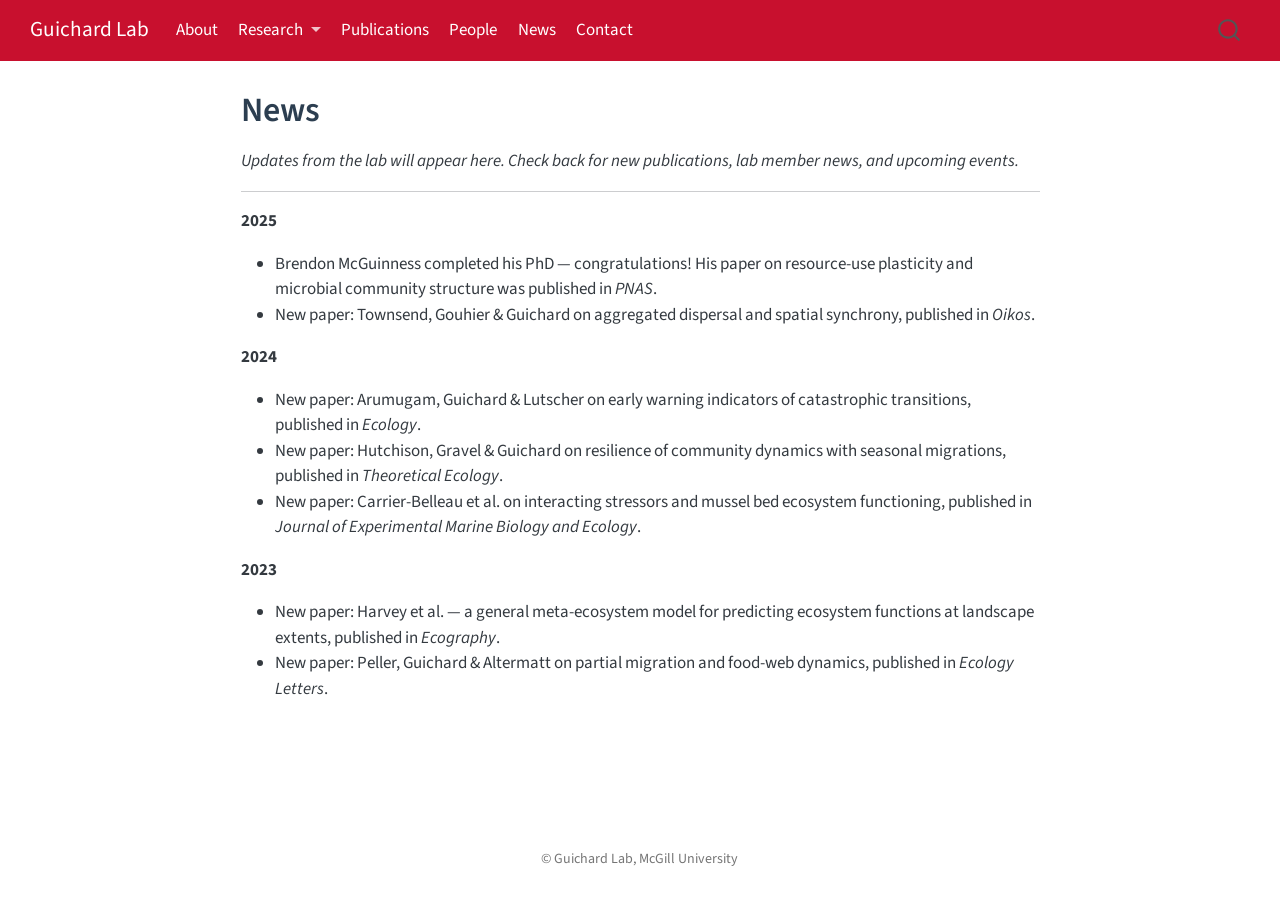
<file: docs/news.html>
<!DOCTYPE html>
<html xmlns="http://www.w3.org/1999/xhtml" lang="en" xml:lang="en"><head>

<meta charset="utf-8">
<meta name="generator" content="quarto-1.9.37">

<meta name="viewport" content="width=device-width, initial-scale=1.0, user-scalable=yes">


<title>News – Guichard Lab</title>
<style>
/* Default styles provided by pandoc.
** See https://pandoc.org/MANUAL.html#variables-for-html for config info.
*/
code{white-space: pre-wrap;}
span.smallcaps{font-variant: small-caps;}
div.columns{display: flex; gap: min(4vw, 1.5em);}
div.column{flex: auto; overflow-x: auto;}
div.hanging-indent{margin-left: 1.5em; text-indent: -1.5em;}
ul.task-list{list-style: none;}
ul.task-list li input[type="checkbox"] {
  width: 0.8em;
  margin: 0 0.8em 0.2em -1em; /* quarto-specific, see https://github.com/quarto-dev/quarto-cli/issues/4556 */ 
  vertical-align: middle;
}
</style>


<script src="site_libs/quarto-nav/quarto-nav.js"></script>
<script src="site_libs/quarto-nav/headroom.min.js"></script>
<script src="site_libs/clipboard/clipboard.min.js"></script>
<script src="site_libs/quarto-search/autocomplete.umd.js"></script>
<script src="site_libs/quarto-search/fuse.min.js"></script>
<script src="site_libs/quarto-search/quarto-search.js"></script>
<meta name="quarto:offset" content="./">
<script src="site_libs/quarto-html/quarto.js" type="module"></script>
<script src="site_libs/quarto-html/tabsets/tabsets.js" type="module"></script>
<script src="site_libs/quarto-html/popper.min.js"></script>
<script src="site_libs/quarto-html/tippy.umd.min.js"></script>
<script src="site_libs/quarto-html/anchor.min.js"></script>
<link href="site_libs/quarto-html/tippy.css" rel="stylesheet">
<link href="site_libs/quarto-html/quarto-syntax-highlighting-7f8f88aac4f3542376d5c11b86a4c14d.css" rel="stylesheet" id="quarto-text-highlighting-styles">
<script src="site_libs/bootstrap/bootstrap.min.js"></script>
<link href="site_libs/bootstrap/bootstrap-icons.css" rel="stylesheet">
<link href="site_libs/bootstrap/bootstrap-158031087360bce0ff56dc785ce39e06.min.css" rel="stylesheet" append-hash="true" id="quarto-bootstrap" data-mode="light">
<script id="quarto-search-options" type="application/json">{
  "location": "navbar",
  "copy-button": false,
  "collapse-after": 3,
  "panel-placement": "end",
  "type": "overlay",
  "limit": 50,
  "keyboard-shortcut": [
    "f",
    "/",
    "s"
  ],
  "show-item-context": false,
  "language": {
    "search-no-results-text": "No results",
    "search-matching-documents-text": "matching documents",
    "search-copy-link-title": "Copy link to search",
    "search-hide-matches-text": "Hide additional matches",
    "search-more-match-text": "more match in this document",
    "search-more-matches-text": "more matches in this document",
    "search-clear-button-title": "Clear",
    "search-text-placeholder": "",
    "search-detached-cancel-button-title": "Cancel",
    "search-submit-button-title": "Submit",
    "search-label": "Search"
  }
}</script>


<link rel="stylesheet" href="styles.css">
</head>

<body class="nav-fixed fullcontent quarto-light">

<div id="quarto-search-results"></div>
  <header id="quarto-header" class="headroom fixed-top">
    <nav class="navbar navbar-expand-lg " data-bs-theme="dark">
      <div class="navbar-container container-fluid">
      <div class="navbar-brand-container mx-auto">
    <a class="navbar-brand" href="./index.html">
    <span class="navbar-title">Guichard Lab</span>
    </a>
  </div>
            <div id="quarto-search" class="" title="Search"></div>
          <button class="navbar-toggler" type="button" data-bs-toggle="collapse" data-bs-target="#navbarCollapse" aria-controls="navbarCollapse" role="menu" aria-expanded="false" aria-label="Toggle navigation" onclick="if (window.quartoToggleHeadroom) { window.quartoToggleHeadroom(); }">
  <span class="navbar-toggler-icon"></span>
</button>
          <div class="collapse navbar-collapse" id="navbarCollapse">
            <ul class="navbar-nav navbar-nav-scroll me-auto">
  <li class="nav-item">
    <a class="nav-link" href="./index.html"> 
<span class="menu-text">About</span></a>
  </li>  
  <li class="nav-item dropdown ">
    <a class="nav-link dropdown-toggle" href="#" id="nav-menu-research" role="link" data-bs-toggle="dropdown" aria-expanded="false">
 <span class="menu-text">Research</span>
    </a>
    <ul class="dropdown-menu" aria-labelledby="nav-menu-research">    
        <li>
    <a class="dropdown-item" href="./research-climate.html">
 <span class="dropdown-text">Climate Change</span></a>
  </li>  
        <li>
    <a class="dropdown-item" href="./research-foundation.html">
 <span class="dropdown-text">Foundation Species</span></a>
  </li>  
        <li>
    <a class="dropdown-item" href="./research-connectivity.html">
 <span class="dropdown-text">Marine Connectivity</span></a>
  </li>  
        <li>
    <a class="dropdown-item" href="./research-metaecosystems.html">
 <span class="dropdown-text">Meta-ecosystems</span></a>
  </li>  
        <li>
    <a class="dropdown-item" href="./research-synchrony.html">
 <span class="dropdown-text">Synchrony</span></a>
  </li>  
    </ul>
  </li>
  <li class="nav-item">
    <a class="nav-link" href="./publications.html"> 
<span class="menu-text">Publications</span></a>
  </li>  
  <li class="nav-item">
    <a class="nav-link" href="./people.html"> 
<span class="menu-text">People</span></a>
  </li>  
  <li class="nav-item">
    <a class="nav-link active" href="./news.html" aria-current="page"> 
<span class="menu-text">News</span></a>
  </li>  
  <li class="nav-item">
    <a class="nav-link" href="./contact.html"> 
<span class="menu-text">Contact</span></a>
  </li>  
</ul>
          </div> <!-- /navcollapse -->
            <div class="quarto-navbar-tools">
</div>
      </div> <!-- /container-fluid -->
    </nav>
</header>
<!-- content -->
<div id="quarto-content" class="quarto-container page-columns page-rows-contents page-layout-article page-navbar">
<!-- sidebar -->
<!-- margin-sidebar -->
    
<!-- main -->
<main class="content" id="quarto-document-content">

<header id="title-block-header" class="quarto-title-block default">
<div class="quarto-title">
<h1 class="title">News</h1>
</div>



<div class="quarto-title-meta">

    
  
    
  </div>
  


</header>


<p><em>Updates from the lab will appear here. Check back for new publications, lab member news, and upcoming events.</em></p>
<hr>
<p><strong>2025</strong></p>
<ul>
<li>Brendon McGuinness completed his PhD — congratulations! His paper on resource-use plasticity and microbial community structure was published in <em>PNAS</em>.</li>
<li>New paper: Townsend, Gouhier &amp; Guichard on aggregated dispersal and spatial synchrony, published in <em>Oikos</em>.</li>
</ul>
<p><strong>2024</strong></p>
<ul>
<li>New paper: Arumugam, Guichard &amp; Lutscher on early warning indicators of catastrophic transitions, published in <em>Ecology</em>.</li>
<li>New paper: Hutchison, Gravel &amp; Guichard on resilience of community dynamics with seasonal migrations, published in <em>Theoretical Ecology</em>.</li>
<li>New paper: Carrier-Belleau et al.&nbsp;on interacting stressors and mussel bed ecosystem functioning, published in <em>Journal of Experimental Marine Biology and Ecology</em>.</li>
</ul>
<p><strong>2023</strong></p>
<ul>
<li>New paper: Harvey et al.&nbsp;— a general meta-ecosystem model for predicting ecosystem functions at landscape extents, published in <em>Ecography</em>.</li>
<li>New paper: Peller, Guichard &amp; Altermatt on partial migration and food-web dynamics, published in <em>Ecology Letters</em>.</li>
</ul>



</main> <!-- /main -->
<script id="quarto-html-after-body" type="application/javascript">
  window.document.addEventListener("DOMContentLoaded", function (event) {
    const icon = "";
    const anchorJS = new window.AnchorJS();
    anchorJS.options = {
      placement: 'right',
      icon: icon
    };
    anchorJS.add('.anchored');
    const isCodeAnnotation = (el) => {
      for (const clz of el.classList) {
        if (clz.startsWith('code-annotation-')) {                     
          return true;
        }
      }
      return false;
    }
    const onCopySuccess = function(e) {
      // button target
      const button = e.trigger;
      // don't keep focus
      button.blur();
      // flash "checked"
      button.classList.add('code-copy-button-checked');
      var currentTitle = button.getAttribute("title");
      button.setAttribute("title", "Copied!");
      let tooltip;
      if (window.bootstrap) {
        button.setAttribute("data-bs-toggle", "tooltip");
        button.setAttribute("data-bs-placement", "left");
        button.setAttribute("data-bs-title", "Copied!");
        tooltip = new bootstrap.Tooltip(button, 
          { trigger: "manual", 
            customClass: "code-copy-button-tooltip",
            offset: [0, -8]});
        tooltip.show();    
      }
      setTimeout(function() {
        if (tooltip) {
          tooltip.hide();
          button.removeAttribute("data-bs-title");
          button.removeAttribute("data-bs-toggle");
          button.removeAttribute("data-bs-placement");
        }
        button.setAttribute("title", currentTitle);
        button.classList.remove('code-copy-button-checked');
      }, 1000);
      // clear code selection
      e.clearSelection();
    }
    const getTextToCopy = function(trigger) {
      const outerScaffold = trigger.parentElement.cloneNode(true);
      const codeEl = outerScaffold.querySelector('code');
      for (const childEl of codeEl.children) {
        if (isCodeAnnotation(childEl)) {
          childEl.remove();
        }
      }
      return codeEl.innerText;
    }
    const clipboard = new window.ClipboardJS('.code-copy-button:not([data-in-quarto-modal])', {
      text: getTextToCopy
    });
    clipboard.on('success', onCopySuccess);
    if (window.document.getElementById('quarto-embedded-source-code-modal')) {
      const clipboardModal = new window.ClipboardJS('.code-copy-button[data-in-quarto-modal]', {
        text: getTextToCopy,
        container: window.document.getElementById('quarto-embedded-source-code-modal')
      });
      clipboardModal.on('success', onCopySuccess);
    }
      var localhostRegex = new RegExp(/^(?:http|https):\/\/localhost\:?[0-9]*\//);
      var mailtoRegex = new RegExp(/^mailto:/);
        var filterRegex = new RegExp('/' + window.location.host + '/');
      var isInternal = (href) => {
          return filterRegex.test(href) || localhostRegex.test(href) || mailtoRegex.test(href);
      }
      // Inspect non-navigation links and adorn them if external
     var links = window.document.querySelectorAll('a[href]:not(.nav-link):not(.navbar-brand):not(.toc-action):not(.sidebar-link):not(.sidebar-item-toggle):not(.pagination-link):not(.no-external):not([aria-hidden]):not(.dropdown-item):not(.quarto-navigation-tool):not(.about-link)');
      for (var i=0; i<links.length; i++) {
        const link = links[i];
        if (!isInternal(link.href)) {
          // undo the damage that might have been done by quarto-nav.js in the case of
          // links that we want to consider external
          if (link.dataset.originalHref !== undefined) {
            link.href = link.dataset.originalHref;
          }
        }
      }
    function tippyHover(el, contentFn, onTriggerFn, onUntriggerFn) {
      const config = {
        allowHTML: true,
        maxWidth: 500,
        delay: 100,
        arrow: false,
        appendTo: function(el) {
            return el.parentElement;
        },
        interactive: true,
        interactiveBorder: 10,
        theme: 'quarto',
        placement: 'bottom-start',
      };
      if (contentFn) {
        config.content = contentFn;
      }
      if (onTriggerFn) {
        config.onTrigger = onTriggerFn;
      }
      if (onUntriggerFn) {
        config.onUntrigger = onUntriggerFn;
      }
      window.tippy(el, config); 
    }
    const noterefs = window.document.querySelectorAll('a[role="doc-noteref"]');
    for (var i=0; i<noterefs.length; i++) {
      const ref = noterefs[i];
      tippyHover(ref, function() {
        // use id or data attribute instead here
        let href = ref.getAttribute('data-footnote-href') || ref.getAttribute('href');
        try { href = new URL(href).hash; } catch {}
        const id = href.replace(/^#\/?/, "");
        const note = window.document.getElementById(id);
        if (note) {
          return note.innerHTML;
        } else {
          return "";
        }
      });
    }
    const xrefs = window.document.querySelectorAll('a.quarto-xref');
    const processXRef = (id, note) => {
      // Strip column container classes
      const stripColumnClz = (el) => {
        el.classList.remove("page-full", "page-columns");
        if (el.children) {
          for (const child of el.children) {
            stripColumnClz(child);
          }
        }
      }
      stripColumnClz(note)
      if (id === null || id.startsWith('sec-')) {
        // Special case sections, only their first couple elements
        const container = document.createElement("div");
        if (note.children && note.children.length > 2) {
          container.appendChild(note.children[0].cloneNode(true));
          for (let i = 1; i < note.children.length; i++) {
            const child = note.children[i];
            if (child.tagName === "P" && child.innerText === "") {
              continue;
            } else {
              container.appendChild(child.cloneNode(true));
              break;
            }
          }
          if (window.Quarto?.typesetMath) {
            window.Quarto.typesetMath(container);
          }
          return container.innerHTML
        } else {
          if (window.Quarto?.typesetMath) {
            window.Quarto.typesetMath(note);
          }
          return note.innerHTML;
        }
      } else {
        // Remove any anchor links if they are present
        const anchorLink = note.querySelector('a.anchorjs-link');
        if (anchorLink) {
          anchorLink.remove();
        }
        if (window.Quarto?.typesetMath) {
          window.Quarto.typesetMath(note);
        }
        if (note.classList.contains("callout")) {
          return note.outerHTML;
        } else {
          return note.innerHTML;
        }
      }
    }
    for (var i=0; i<xrefs.length; i++) {
      const xref = xrefs[i];
      tippyHover(xref, undefined, function(instance) {
        instance.disable();
        let url = xref.getAttribute('href');
        let hash = undefined; 
        if (url.startsWith('#')) {
          hash = url;
        } else {
          try { hash = new URL(url).hash; } catch {}
        }
        if (hash) {
          const id = hash.replace(/^#\/?/, "");
          const note = window.document.getElementById(id);
          if (note !== null) {
            try {
              const html = processXRef(id, note.cloneNode(true));
              instance.setContent(html);
            } finally {
              instance.enable();
              instance.show();
            }
          } else {
            // See if we can fetch this
            fetch(url.split('#')[0])
            .then(res => res.text())
            .then(html => {
              const parser = new DOMParser();
              const htmlDoc = parser.parseFromString(html, "text/html");
              const note = htmlDoc.getElementById(id);
              if (note !== null) {
                const html = processXRef(id, note);
                instance.setContent(html);
              } 
            }).finally(() => {
              instance.enable();
              instance.show();
            });
          }
        } else {
          // See if we can fetch a full url (with no hash to target)
          // This is a special case and we should probably do some content thinning / targeting
          fetch(url)
          .then(res => res.text())
          .then(html => {
            const parser = new DOMParser();
            const htmlDoc = parser.parseFromString(html, "text/html");
            const note = htmlDoc.querySelector('main.content');
            if (note !== null) {
              // This should only happen for chapter cross references
              // (since there is no id in the URL)
              // remove the first header
              if (note.children.length > 0 && note.children[0].tagName === "HEADER") {
                note.children[0].remove();
              }
              const html = processXRef(null, note);
              instance.setContent(html);
            } 
          }).finally(() => {
            instance.enable();
            instance.show();
          });
        }
      }, function(instance) {
      });
    }
        let selectedAnnoteEl;
        const selectorForAnnotation = ( cell, annotation) => {
          let cellAttr = 'data-code-cell="' + cell + '"';
          let lineAttr = 'data-code-annotation="' +  annotation + '"';
          const selector = 'span[' + cellAttr + '][' + lineAttr + ']';
          return selector;
        }
        const selectCodeLines = (annoteEl) => {
          const doc = window.document;
          const targetCell = annoteEl.getAttribute("data-target-cell");
          const targetAnnotation = annoteEl.getAttribute("data-target-annotation");
          const annoteSpan = window.document.querySelector(selectorForAnnotation(targetCell, targetAnnotation));
          const lines = annoteSpan.getAttribute("data-code-lines").split(",");
          const lineIds = lines.map((line) => {
            return targetCell + "-" + line;
          })
          let top = null;
          let height = null;
          let parent = null;
          if (lineIds.length > 0) {
              //compute the position of the single el (top and bottom and make a div)
              const el = window.document.getElementById(lineIds[0]);
              top = el.offsetTop;
              height = el.offsetHeight;
              parent = el.parentElement.parentElement;
            if (lineIds.length > 1) {
              const lastEl = window.document.getElementById(lineIds[lineIds.length - 1]);
              const bottom = lastEl.offsetTop + lastEl.offsetHeight;
              height = bottom - top;
            }
            if (top !== null && height !== null && parent !== null) {
              // cook up a div (if necessary) and position it 
              let div = window.document.getElementById("code-annotation-line-highlight");
              if (div === null) {
                div = window.document.createElement("div");
                div.setAttribute("id", "code-annotation-line-highlight");
                div.style.position = 'absolute';
                parent.appendChild(div);
              }
              div.style.top = top - 2 + "px";
              div.style.height = height + 4 + "px";
              div.style.left = 0;
              let gutterDiv = window.document.getElementById("code-annotation-line-highlight-gutter");
              if (gutterDiv === null) {
                gutterDiv = window.document.createElement("div");
                gutterDiv.setAttribute("id", "code-annotation-line-highlight-gutter");
                gutterDiv.style.position = 'absolute';
                const codeCell = window.document.getElementById(targetCell);
                const gutter = codeCell.querySelector('.code-annotation-gutter');
                gutter.appendChild(gutterDiv);
              }
              gutterDiv.style.top = top - 2 + "px";
              gutterDiv.style.height = height + 4 + "px";
            }
            selectedAnnoteEl = annoteEl;
          }
        };
        const unselectCodeLines = () => {
          const elementsIds = ["code-annotation-line-highlight", "code-annotation-line-highlight-gutter"];
          elementsIds.forEach((elId) => {
            const div = window.document.getElementById(elId);
            if (div) {
              div.remove();
            }
          });
          selectedAnnoteEl = undefined;
        };
          // Handle positioning of the toggle
      window.addEventListener(
        "resize",
        throttle(() => {
          elRect = undefined;
          if (selectedAnnoteEl) {
            selectCodeLines(selectedAnnoteEl);
          }
        }, 10)
      );
      function throttle(fn, ms) {
      let throttle = false;
      let timer;
        return (...args) => {
          if(!throttle) { // first call gets through
              fn.apply(this, args);
              throttle = true;
          } else { // all the others get throttled
              if(timer) clearTimeout(timer); // cancel #2
              timer = setTimeout(() => {
                fn.apply(this, args);
                timer = throttle = false;
              }, ms);
          }
        };
      }
        // Attach click handler to the DT
        const annoteDls = window.document.querySelectorAll('dt[data-target-cell]');
        for (const annoteDlNode of annoteDls) {
          annoteDlNode.addEventListener('click', (event) => {
            const clickedEl = event.target;
            if (clickedEl !== selectedAnnoteEl) {
              unselectCodeLines();
              const activeEl = window.document.querySelector('dt[data-target-cell].code-annotation-active');
              if (activeEl) {
                activeEl.classList.remove('code-annotation-active');
              }
              selectCodeLines(clickedEl);
              clickedEl.classList.add('code-annotation-active');
            } else {
              // Unselect the line
              unselectCodeLines();
              clickedEl.classList.remove('code-annotation-active');
            }
          });
        }
    const findCites = (el) => {
      const parentEl = el.parentElement;
      if (parentEl) {
        const cites = parentEl.dataset.cites;
        if (cites) {
          return {
            el,
            cites: cites.split(' ')
          };
        } else {
          return findCites(el.parentElement)
        }
      } else {
        return undefined;
      }
    };
    var bibliorefs = window.document.querySelectorAll('a[role="doc-biblioref"]');
    for (var i=0; i<bibliorefs.length; i++) {
      const ref = bibliorefs[i];
      const citeInfo = findCites(ref);
      if (citeInfo) {
        tippyHover(citeInfo.el, function() {
          var popup = window.document.createElement('div');
          citeInfo.cites.forEach(function(cite) {
            var citeDiv = window.document.createElement('div');
            citeDiv.classList.add('hanging-indent');
            citeDiv.classList.add('csl-entry');
            var biblioDiv = window.document.getElementById('ref-' + cite);
            if (biblioDiv) {
              citeDiv.innerHTML = biblioDiv.innerHTML;
            }
            popup.appendChild(citeDiv);
          });
          return popup.innerHTML;
        });
      }
    }
  });
  </script>
</div> <!-- /content -->
<footer class="footer">
  <div class="nav-footer">
    <div class="nav-footer-left">
      &nbsp;
    </div>   
    <div class="nav-footer-center">
<p>© Guichard Lab, McGill University</p>
</div>
    <div class="nav-footer-right">
      &nbsp;
    </div>
  </div>
</footer>




</body></html>
</file>
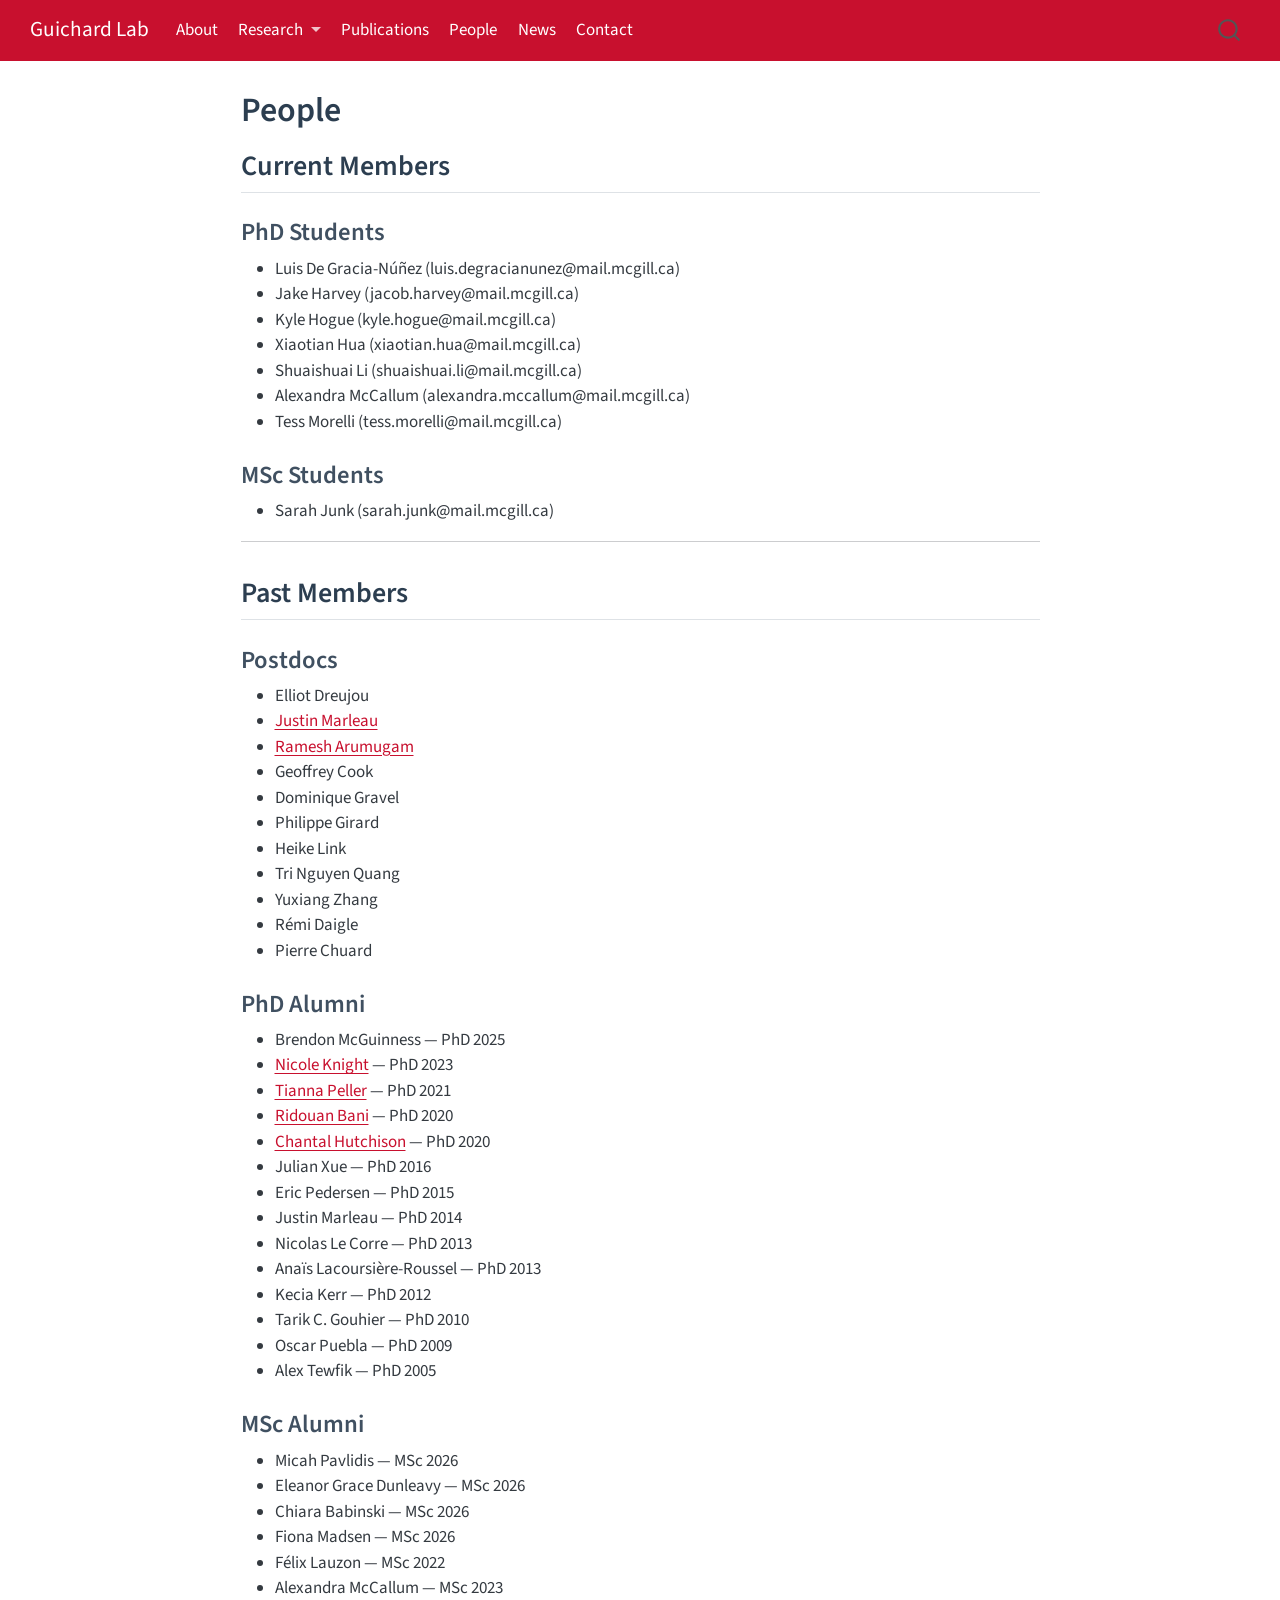
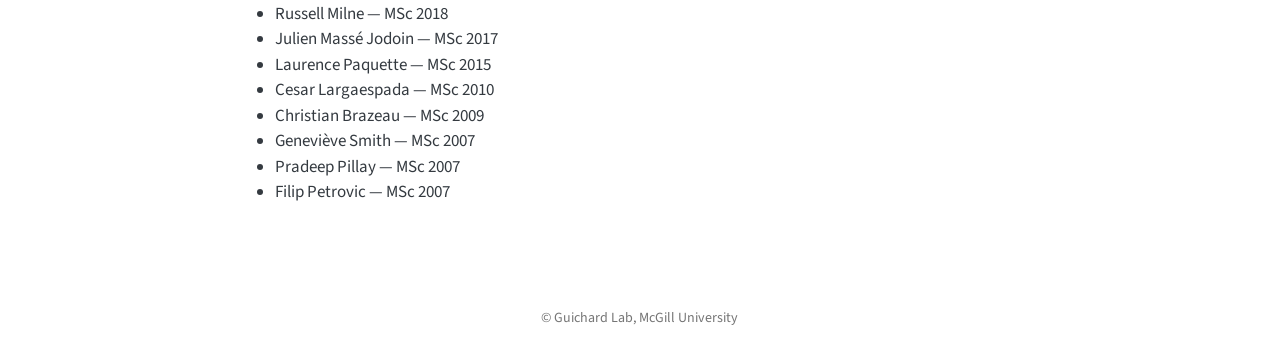
<file: docs/people.html>
<!DOCTYPE html>
<html xmlns="http://www.w3.org/1999/xhtml" lang="en" xml:lang="en"><head>

<meta charset="utf-8">
<meta name="generator" content="quarto-1.9.37">

<meta name="viewport" content="width=device-width, initial-scale=1.0, user-scalable=yes">


<title>People – Guichard Lab</title>
<style>
/* Default styles provided by pandoc.
** See https://pandoc.org/MANUAL.html#variables-for-html for config info.
*/
code{white-space: pre-wrap;}
span.smallcaps{font-variant: small-caps;}
div.columns{display: flex; gap: min(4vw, 1.5em);}
div.column{flex: auto; overflow-x: auto;}
div.hanging-indent{margin-left: 1.5em; text-indent: -1.5em;}
ul.task-list{list-style: none;}
ul.task-list li input[type="checkbox"] {
  width: 0.8em;
  margin: 0 0.8em 0.2em -1em; /* quarto-specific, see https://github.com/quarto-dev/quarto-cli/issues/4556 */ 
  vertical-align: middle;
}
</style>


<script src="site_libs/quarto-nav/quarto-nav.js"></script>
<script src="site_libs/quarto-nav/headroom.min.js"></script>
<script src="site_libs/clipboard/clipboard.min.js"></script>
<script src="site_libs/quarto-search/autocomplete.umd.js"></script>
<script src="site_libs/quarto-search/fuse.min.js"></script>
<script src="site_libs/quarto-search/quarto-search.js"></script>
<meta name="quarto:offset" content="./">
<script src="site_libs/quarto-html/quarto.js" type="module"></script>
<script src="site_libs/quarto-html/tabsets/tabsets.js" type="module"></script>
<script src="site_libs/quarto-html/popper.min.js"></script>
<script src="site_libs/quarto-html/tippy.umd.min.js"></script>
<script src="site_libs/quarto-html/anchor.min.js"></script>
<link href="site_libs/quarto-html/tippy.css" rel="stylesheet">
<link href="site_libs/quarto-html/quarto-syntax-highlighting-7f8f88aac4f3542376d5c11b86a4c14d.css" rel="stylesheet" id="quarto-text-highlighting-styles">
<script src="site_libs/bootstrap/bootstrap.min.js"></script>
<link href="site_libs/bootstrap/bootstrap-icons.css" rel="stylesheet">
<link href="site_libs/bootstrap/bootstrap-158031087360bce0ff56dc785ce39e06.min.css" rel="stylesheet" append-hash="true" id="quarto-bootstrap" data-mode="light">
<script id="quarto-search-options" type="application/json">{
  "location": "navbar",
  "copy-button": false,
  "collapse-after": 3,
  "panel-placement": "end",
  "type": "overlay",
  "limit": 50,
  "keyboard-shortcut": [
    "f",
    "/",
    "s"
  ],
  "show-item-context": false,
  "language": {
    "search-no-results-text": "No results",
    "search-matching-documents-text": "matching documents",
    "search-copy-link-title": "Copy link to search",
    "search-hide-matches-text": "Hide additional matches",
    "search-more-match-text": "more match in this document",
    "search-more-matches-text": "more matches in this document",
    "search-clear-button-title": "Clear",
    "search-text-placeholder": "",
    "search-detached-cancel-button-title": "Cancel",
    "search-submit-button-title": "Submit",
    "search-label": "Search"
  }
}</script>


<link rel="stylesheet" href="styles.css">
</head>

<body class="nav-fixed fullcontent quarto-light">

<div id="quarto-search-results"></div>
  <header id="quarto-header" class="headroom fixed-top">
    <nav class="navbar navbar-expand-lg " data-bs-theme="dark">
      <div class="navbar-container container-fluid">
      <div class="navbar-brand-container mx-auto">
    <a class="navbar-brand" href="./index.html">
    <span class="navbar-title">Guichard Lab</span>
    </a>
  </div>
            <div id="quarto-search" class="" title="Search"></div>
          <button class="navbar-toggler" type="button" data-bs-toggle="collapse" data-bs-target="#navbarCollapse" aria-controls="navbarCollapse" role="menu" aria-expanded="false" aria-label="Toggle navigation" onclick="if (window.quartoToggleHeadroom) { window.quartoToggleHeadroom(); }">
  <span class="navbar-toggler-icon"></span>
</button>
          <div class="collapse navbar-collapse" id="navbarCollapse">
            <ul class="navbar-nav navbar-nav-scroll me-auto">
  <li class="nav-item">
    <a class="nav-link" href="./index.html"> 
<span class="menu-text">About</span></a>
  </li>  
  <li class="nav-item dropdown ">
    <a class="nav-link dropdown-toggle" href="#" id="nav-menu-research" role="link" data-bs-toggle="dropdown" aria-expanded="false">
 <span class="menu-text">Research</span>
    </a>
    <ul class="dropdown-menu" aria-labelledby="nav-menu-research">    
        <li>
    <a class="dropdown-item" href="./research-climate.html">
 <span class="dropdown-text">Climate Change</span></a>
  </li>  
        <li>
    <a class="dropdown-item" href="./research-foundation.html">
 <span class="dropdown-text">Foundation Species</span></a>
  </li>  
        <li>
    <a class="dropdown-item" href="./research-connectivity.html">
 <span class="dropdown-text">Marine Connectivity</span></a>
  </li>  
        <li>
    <a class="dropdown-item" href="./research-metaecosystems.html">
 <span class="dropdown-text">Meta-ecosystems</span></a>
  </li>  
        <li>
    <a class="dropdown-item" href="./research-synchrony.html">
 <span class="dropdown-text">Synchrony</span></a>
  </li>  
    </ul>
  </li>
  <li class="nav-item">
    <a class="nav-link" href="./publications.html"> 
<span class="menu-text">Publications</span></a>
  </li>  
  <li class="nav-item">
    <a class="nav-link active" href="./people.html" aria-current="page"> 
<span class="menu-text">People</span></a>
  </li>  
  <li class="nav-item">
    <a class="nav-link" href="./news.html"> 
<span class="menu-text">News</span></a>
  </li>  
  <li class="nav-item">
    <a class="nav-link" href="./contact.html"> 
<span class="menu-text">Contact</span></a>
  </li>  
</ul>
          </div> <!-- /navcollapse -->
            <div class="quarto-navbar-tools">
</div>
      </div> <!-- /container-fluid -->
    </nav>
</header>
<!-- content -->
<div id="quarto-content" class="quarto-container page-columns page-rows-contents page-layout-article page-navbar">
<!-- sidebar -->
<!-- margin-sidebar -->
    
<!-- main -->
<main class="content" id="quarto-document-content">

<header id="title-block-header" class="quarto-title-block default">
<div class="quarto-title">
<h1 class="title">People</h1>
</div>



<div class="quarto-title-meta">

    
  
    
  </div>
  


</header>


<section id="current-members" class="level2">
<h2 class="anchored" data-anchor-id="current-members">Current Members</h2>
<section id="phd-students" class="level3">
<h3 class="anchored" data-anchor-id="phd-students">PhD Students</h3>
<ul>
<li>Luis De Gracia-Núñez (luis.degracianunez@mail.mcgill.ca)</li>
<li>Jake Harvey (jacob.harvey@mail.mcgill.ca)</li>
<li>Kyle Hogue (kyle.hogue@mail.mcgill.ca)</li>
<li>Xiaotian Hua (xiaotian.hua@mail.mcgill.ca)</li>
<li>Shuaishuai Li (shuaishuai.li@mail.mcgill.ca)</li>
<li>Alexandra McCallum (alexandra.mccallum@mail.mcgill.ca)</li>
<li>Tess Morelli (tess.morelli@mail.mcgill.ca)</li>
</ul>
</section>
<section id="msc-students" class="level3">
<h3 class="anchored" data-anchor-id="msc-students">MSc Students</h3>
<ul>
<li>Sarah Junk (sarah.junk@mail.mcgill.ca)</li>
</ul>
<hr>
</section>
</section>
<section id="past-members" class="level2">
<h2 class="anchored" data-anchor-id="past-members">Past Members</h2>
<section id="postdocs" class="level3">
<h3 class="anchored" data-anchor-id="postdocs">Postdocs</h3>
<ul>
<li>Elliot Dreujou</li>
<li><a href="http://jmarleau.ca/">Justin Marleau</a></li>
<li><a href="https://www.researchgate.net/profile/Ramesh_Arumugam4">Ramesh Arumugam</a></li>
<li>Geoffrey Cook</li>
<li>Dominique Gravel</li>
<li>Philippe Girard</li>
<li>Heike Link</li>
<li>Tri Nguyen Quang</li>
<li>Yuxiang Zhang</li>
<li>Rémi Daigle</li>
<li>Pierre Chuard</li>
</ul>
</section>
<section id="phd-alumni" class="level3">
<h3 class="anchored" data-anchor-id="phd-alumni">PhD Alumni</h3>
<ul>
<li>Brendon McGuinness — PhD 2025</li>
<li><a href="http://nicolesknight.weebly.com/">Nicole Knight</a> — PhD 2023</li>
<li><a href="http://chone2.ca/people/tianna-peller/">Tianna Peller</a> — PhD 2021</li>
<li><a href="https://www.researchgate.net/profile/Ridouan_Bani">Ridouan Bani</a> — PhD 2020</li>
<li><a href="http://qcbs.ca/members/students/?stu_profile=1574">Chantal Hutchison</a> — PhD 2020</li>
<li>Julian Xue — PhD 2016</li>
<li>Eric Pedersen — PhD 2015</li>
<li>Justin Marleau — PhD 2014</li>
<li>Nicolas Le Corre — PhD 2013</li>
<li>Anaïs Lacoursière-Roussel — PhD 2013</li>
<li>Kecia Kerr — PhD 2012</li>
<li>Tarik C. Gouhier — PhD 2010</li>
<li>Oscar Puebla — PhD 2009</li>
<li>Alex Tewfik — PhD 2005</li>
</ul>
</section>
<section id="msc-alumni" class="level3">
<h3 class="anchored" data-anchor-id="msc-alumni">MSc Alumni</h3>
<ul>
<li>Micah Pavlidis — MSc 2026</li>
<li>Eleanor Grace Dunleavy — MSc 2026</li>
<li>Chiara Babinski — MSc 2026</li>
<li>Fiona Madsen — MSc 2026</li>
<li>Félix Lauzon — MSc 2022</li>
<li>Alexandra McCallum — MSc 2023</li>
<li>Russell Milne — MSc 2018</li>
<li>Julien Massé Jodoin — MSc 2017</li>
<li>Laurence Paquette — MSc 2015</li>
<li>Cesar Largaespada — MSc 2010</li>
<li>Christian Brazeau — MSc 2009</li>
<li>Geneviève Smith — MSc 2007</li>
<li>Pradeep Pillay — MSc 2007</li>
<li>Filip Petrovic — MSc 2007</li>
</ul>


</section>
</section>

</main> <!-- /main -->
<script id="quarto-html-after-body" type="application/javascript">
  window.document.addEventListener("DOMContentLoaded", function (event) {
    const icon = "";
    const anchorJS = new window.AnchorJS();
    anchorJS.options = {
      placement: 'right',
      icon: icon
    };
    anchorJS.add('.anchored');
    const isCodeAnnotation = (el) => {
      for (const clz of el.classList) {
        if (clz.startsWith('code-annotation-')) {                     
          return true;
        }
      }
      return false;
    }
    const onCopySuccess = function(e) {
      // button target
      const button = e.trigger;
      // don't keep focus
      button.blur();
      // flash "checked"
      button.classList.add('code-copy-button-checked');
      var currentTitle = button.getAttribute("title");
      button.setAttribute("title", "Copied!");
      let tooltip;
      if (window.bootstrap) {
        button.setAttribute("data-bs-toggle", "tooltip");
        button.setAttribute("data-bs-placement", "left");
        button.setAttribute("data-bs-title", "Copied!");
        tooltip = new bootstrap.Tooltip(button, 
          { trigger: "manual", 
            customClass: "code-copy-button-tooltip",
            offset: [0, -8]});
        tooltip.show();    
      }
      setTimeout(function() {
        if (tooltip) {
          tooltip.hide();
          button.removeAttribute("data-bs-title");
          button.removeAttribute("data-bs-toggle");
          button.removeAttribute("data-bs-placement");
        }
        button.setAttribute("title", currentTitle);
        button.classList.remove('code-copy-button-checked');
      }, 1000);
      // clear code selection
      e.clearSelection();
    }
    const getTextToCopy = function(trigger) {
      const outerScaffold = trigger.parentElement.cloneNode(true);
      const codeEl = outerScaffold.querySelector('code');
      for (const childEl of codeEl.children) {
        if (isCodeAnnotation(childEl)) {
          childEl.remove();
        }
      }
      return codeEl.innerText;
    }
    const clipboard = new window.ClipboardJS('.code-copy-button:not([data-in-quarto-modal])', {
      text: getTextToCopy
    });
    clipboard.on('success', onCopySuccess);
    if (window.document.getElementById('quarto-embedded-source-code-modal')) {
      const clipboardModal = new window.ClipboardJS('.code-copy-button[data-in-quarto-modal]', {
        text: getTextToCopy,
        container: window.document.getElementById('quarto-embedded-source-code-modal')
      });
      clipboardModal.on('success', onCopySuccess);
    }
      var localhostRegex = new RegExp(/^(?:http|https):\/\/localhost\:?[0-9]*\//);
      var mailtoRegex = new RegExp(/^mailto:/);
        var filterRegex = new RegExp('/' + window.location.host + '/');
      var isInternal = (href) => {
          return filterRegex.test(href) || localhostRegex.test(href) || mailtoRegex.test(href);
      }
      // Inspect non-navigation links and adorn them if external
     var links = window.document.querySelectorAll('a[href]:not(.nav-link):not(.navbar-brand):not(.toc-action):not(.sidebar-link):not(.sidebar-item-toggle):not(.pagination-link):not(.no-external):not([aria-hidden]):not(.dropdown-item):not(.quarto-navigation-tool):not(.about-link)');
      for (var i=0; i<links.length; i++) {
        const link = links[i];
        if (!isInternal(link.href)) {
          // undo the damage that might have been done by quarto-nav.js in the case of
          // links that we want to consider external
          if (link.dataset.originalHref !== undefined) {
            link.href = link.dataset.originalHref;
          }
        }
      }
    function tippyHover(el, contentFn, onTriggerFn, onUntriggerFn) {
      const config = {
        allowHTML: true,
        maxWidth: 500,
        delay: 100,
        arrow: false,
        appendTo: function(el) {
            return el.parentElement;
        },
        interactive: true,
        interactiveBorder: 10,
        theme: 'quarto',
        placement: 'bottom-start',
      };
      if (contentFn) {
        config.content = contentFn;
      }
      if (onTriggerFn) {
        config.onTrigger = onTriggerFn;
      }
      if (onUntriggerFn) {
        config.onUntrigger = onUntriggerFn;
      }
      window.tippy(el, config); 
    }
    const noterefs = window.document.querySelectorAll('a[role="doc-noteref"]');
    for (var i=0; i<noterefs.length; i++) {
      const ref = noterefs[i];
      tippyHover(ref, function() {
        // use id or data attribute instead here
        let href = ref.getAttribute('data-footnote-href') || ref.getAttribute('href');
        try { href = new URL(href).hash; } catch {}
        const id = href.replace(/^#\/?/, "");
        const note = window.document.getElementById(id);
        if (note) {
          return note.innerHTML;
        } else {
          return "";
        }
      });
    }
    const xrefs = window.document.querySelectorAll('a.quarto-xref');
    const processXRef = (id, note) => {
      // Strip column container classes
      const stripColumnClz = (el) => {
        el.classList.remove("page-full", "page-columns");
        if (el.children) {
          for (const child of el.children) {
            stripColumnClz(child);
          }
        }
      }
      stripColumnClz(note)
      if (id === null || id.startsWith('sec-')) {
        // Special case sections, only their first couple elements
        const container = document.createElement("div");
        if (note.children && note.children.length > 2) {
          container.appendChild(note.children[0].cloneNode(true));
          for (let i = 1; i < note.children.length; i++) {
            const child = note.children[i];
            if (child.tagName === "P" && child.innerText === "") {
              continue;
            } else {
              container.appendChild(child.cloneNode(true));
              break;
            }
          }
          if (window.Quarto?.typesetMath) {
            window.Quarto.typesetMath(container);
          }
          return container.innerHTML
        } else {
          if (window.Quarto?.typesetMath) {
            window.Quarto.typesetMath(note);
          }
          return note.innerHTML;
        }
      } else {
        // Remove any anchor links if they are present
        const anchorLink = note.querySelector('a.anchorjs-link');
        if (anchorLink) {
          anchorLink.remove();
        }
        if (window.Quarto?.typesetMath) {
          window.Quarto.typesetMath(note);
        }
        if (note.classList.contains("callout")) {
          return note.outerHTML;
        } else {
          return note.innerHTML;
        }
      }
    }
    for (var i=0; i<xrefs.length; i++) {
      const xref = xrefs[i];
      tippyHover(xref, undefined, function(instance) {
        instance.disable();
        let url = xref.getAttribute('href');
        let hash = undefined; 
        if (url.startsWith('#')) {
          hash = url;
        } else {
          try { hash = new URL(url).hash; } catch {}
        }
        if (hash) {
          const id = hash.replace(/^#\/?/, "");
          const note = window.document.getElementById(id);
          if (note !== null) {
            try {
              const html = processXRef(id, note.cloneNode(true));
              instance.setContent(html);
            } finally {
              instance.enable();
              instance.show();
            }
          } else {
            // See if we can fetch this
            fetch(url.split('#')[0])
            .then(res => res.text())
            .then(html => {
              const parser = new DOMParser();
              const htmlDoc = parser.parseFromString(html, "text/html");
              const note = htmlDoc.getElementById(id);
              if (note !== null) {
                const html = processXRef(id, note);
                instance.setContent(html);
              } 
            }).finally(() => {
              instance.enable();
              instance.show();
            });
          }
        } else {
          // See if we can fetch a full url (with no hash to target)
          // This is a special case and we should probably do some content thinning / targeting
          fetch(url)
          .then(res => res.text())
          .then(html => {
            const parser = new DOMParser();
            const htmlDoc = parser.parseFromString(html, "text/html");
            const note = htmlDoc.querySelector('main.content');
            if (note !== null) {
              // This should only happen for chapter cross references
              // (since there is no id in the URL)
              // remove the first header
              if (note.children.length > 0 && note.children[0].tagName === "HEADER") {
                note.children[0].remove();
              }
              const html = processXRef(null, note);
              instance.setContent(html);
            } 
          }).finally(() => {
            instance.enable();
            instance.show();
          });
        }
      }, function(instance) {
      });
    }
        let selectedAnnoteEl;
        const selectorForAnnotation = ( cell, annotation) => {
          let cellAttr = 'data-code-cell="' + cell + '"';
          let lineAttr = 'data-code-annotation="' +  annotation + '"';
          const selector = 'span[' + cellAttr + '][' + lineAttr + ']';
          return selector;
        }
        const selectCodeLines = (annoteEl) => {
          const doc = window.document;
          const targetCell = annoteEl.getAttribute("data-target-cell");
          const targetAnnotation = annoteEl.getAttribute("data-target-annotation");
          const annoteSpan = window.document.querySelector(selectorForAnnotation(targetCell, targetAnnotation));
          const lines = annoteSpan.getAttribute("data-code-lines").split(",");
          const lineIds = lines.map((line) => {
            return targetCell + "-" + line;
          })
          let top = null;
          let height = null;
          let parent = null;
          if (lineIds.length > 0) {
              //compute the position of the single el (top and bottom and make a div)
              const el = window.document.getElementById(lineIds[0]);
              top = el.offsetTop;
              height = el.offsetHeight;
              parent = el.parentElement.parentElement;
            if (lineIds.length > 1) {
              const lastEl = window.document.getElementById(lineIds[lineIds.length - 1]);
              const bottom = lastEl.offsetTop + lastEl.offsetHeight;
              height = bottom - top;
            }
            if (top !== null && height !== null && parent !== null) {
              // cook up a div (if necessary) and position it 
              let div = window.document.getElementById("code-annotation-line-highlight");
              if (div === null) {
                div = window.document.createElement("div");
                div.setAttribute("id", "code-annotation-line-highlight");
                div.style.position = 'absolute';
                parent.appendChild(div);
              }
              div.style.top = top - 2 + "px";
              div.style.height = height + 4 + "px";
              div.style.left = 0;
              let gutterDiv = window.document.getElementById("code-annotation-line-highlight-gutter");
              if (gutterDiv === null) {
                gutterDiv = window.document.createElement("div");
                gutterDiv.setAttribute("id", "code-annotation-line-highlight-gutter");
                gutterDiv.style.position = 'absolute';
                const codeCell = window.document.getElementById(targetCell);
                const gutter = codeCell.querySelector('.code-annotation-gutter');
                gutter.appendChild(gutterDiv);
              }
              gutterDiv.style.top = top - 2 + "px";
              gutterDiv.style.height = height + 4 + "px";
            }
            selectedAnnoteEl = annoteEl;
          }
        };
        const unselectCodeLines = () => {
          const elementsIds = ["code-annotation-line-highlight", "code-annotation-line-highlight-gutter"];
          elementsIds.forEach((elId) => {
            const div = window.document.getElementById(elId);
            if (div) {
              div.remove();
            }
          });
          selectedAnnoteEl = undefined;
        };
          // Handle positioning of the toggle
      window.addEventListener(
        "resize",
        throttle(() => {
          elRect = undefined;
          if (selectedAnnoteEl) {
            selectCodeLines(selectedAnnoteEl);
          }
        }, 10)
      );
      function throttle(fn, ms) {
      let throttle = false;
      let timer;
        return (...args) => {
          if(!throttle) { // first call gets through
              fn.apply(this, args);
              throttle = true;
          } else { // all the others get throttled
              if(timer) clearTimeout(timer); // cancel #2
              timer = setTimeout(() => {
                fn.apply(this, args);
                timer = throttle = false;
              }, ms);
          }
        };
      }
        // Attach click handler to the DT
        const annoteDls = window.document.querySelectorAll('dt[data-target-cell]');
        for (const annoteDlNode of annoteDls) {
          annoteDlNode.addEventListener('click', (event) => {
            const clickedEl = event.target;
            if (clickedEl !== selectedAnnoteEl) {
              unselectCodeLines();
              const activeEl = window.document.querySelector('dt[data-target-cell].code-annotation-active');
              if (activeEl) {
                activeEl.classList.remove('code-annotation-active');
              }
              selectCodeLines(clickedEl);
              clickedEl.classList.add('code-annotation-active');
            } else {
              // Unselect the line
              unselectCodeLines();
              clickedEl.classList.remove('code-annotation-active');
            }
          });
        }
    const findCites = (el) => {
      const parentEl = el.parentElement;
      if (parentEl) {
        const cites = parentEl.dataset.cites;
        if (cites) {
          return {
            el,
            cites: cites.split(' ')
          };
        } else {
          return findCites(el.parentElement)
        }
      } else {
        return undefined;
      }
    };
    var bibliorefs = window.document.querySelectorAll('a[role="doc-biblioref"]');
    for (var i=0; i<bibliorefs.length; i++) {
      const ref = bibliorefs[i];
      const citeInfo = findCites(ref);
      if (citeInfo) {
        tippyHover(citeInfo.el, function() {
          var popup = window.document.createElement('div');
          citeInfo.cites.forEach(function(cite) {
            var citeDiv = window.document.createElement('div');
            citeDiv.classList.add('hanging-indent');
            citeDiv.classList.add('csl-entry');
            var biblioDiv = window.document.getElementById('ref-' + cite);
            if (biblioDiv) {
              citeDiv.innerHTML = biblioDiv.innerHTML;
            }
            popup.appendChild(citeDiv);
          });
          return popup.innerHTML;
        });
      }
    }
  });
  </script>
</div> <!-- /content -->
<footer class="footer">
  <div class="nav-footer">
    <div class="nav-footer-left">
      &nbsp;
    </div>   
    <div class="nav-footer-center">
<p>© Guichard Lab, McGill University</p>
</div>
    <div class="nav-footer-right">
      &nbsp;
    </div>
  </div>
</footer>




</body></html>
</file>
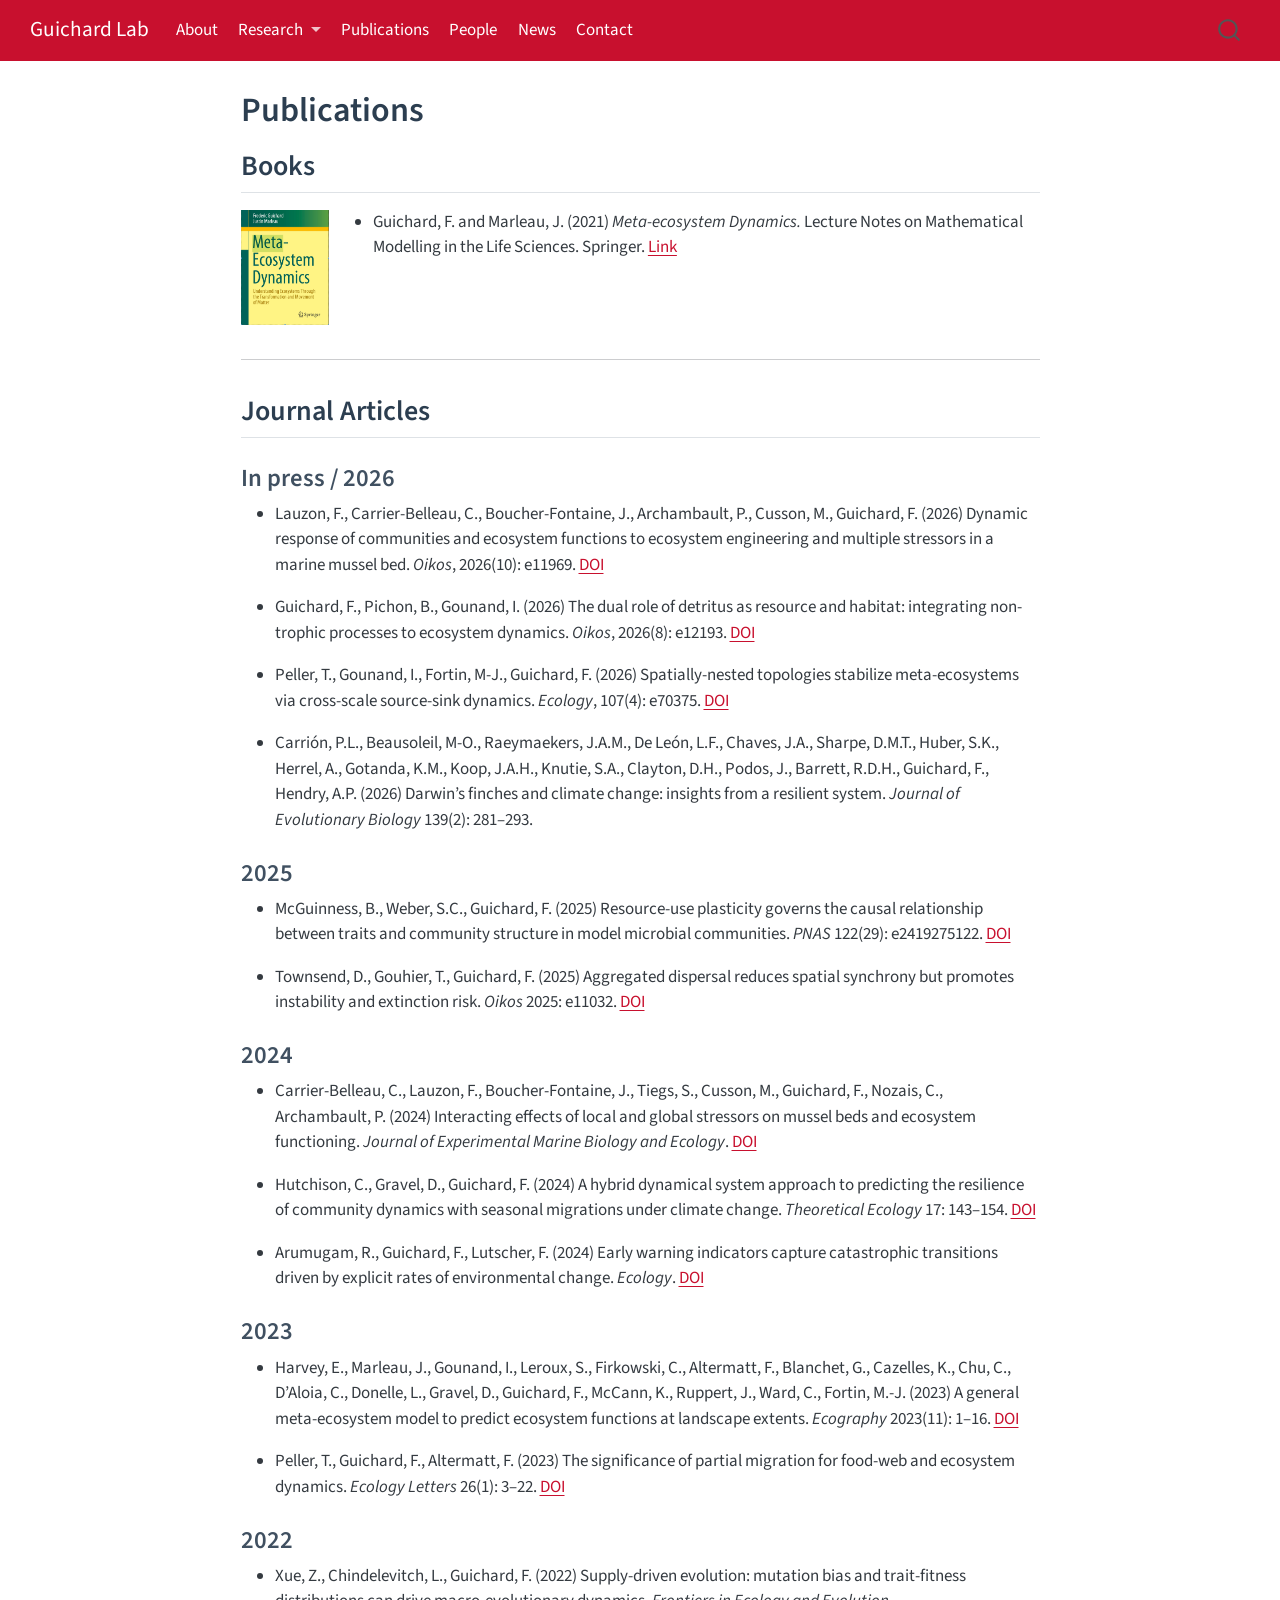
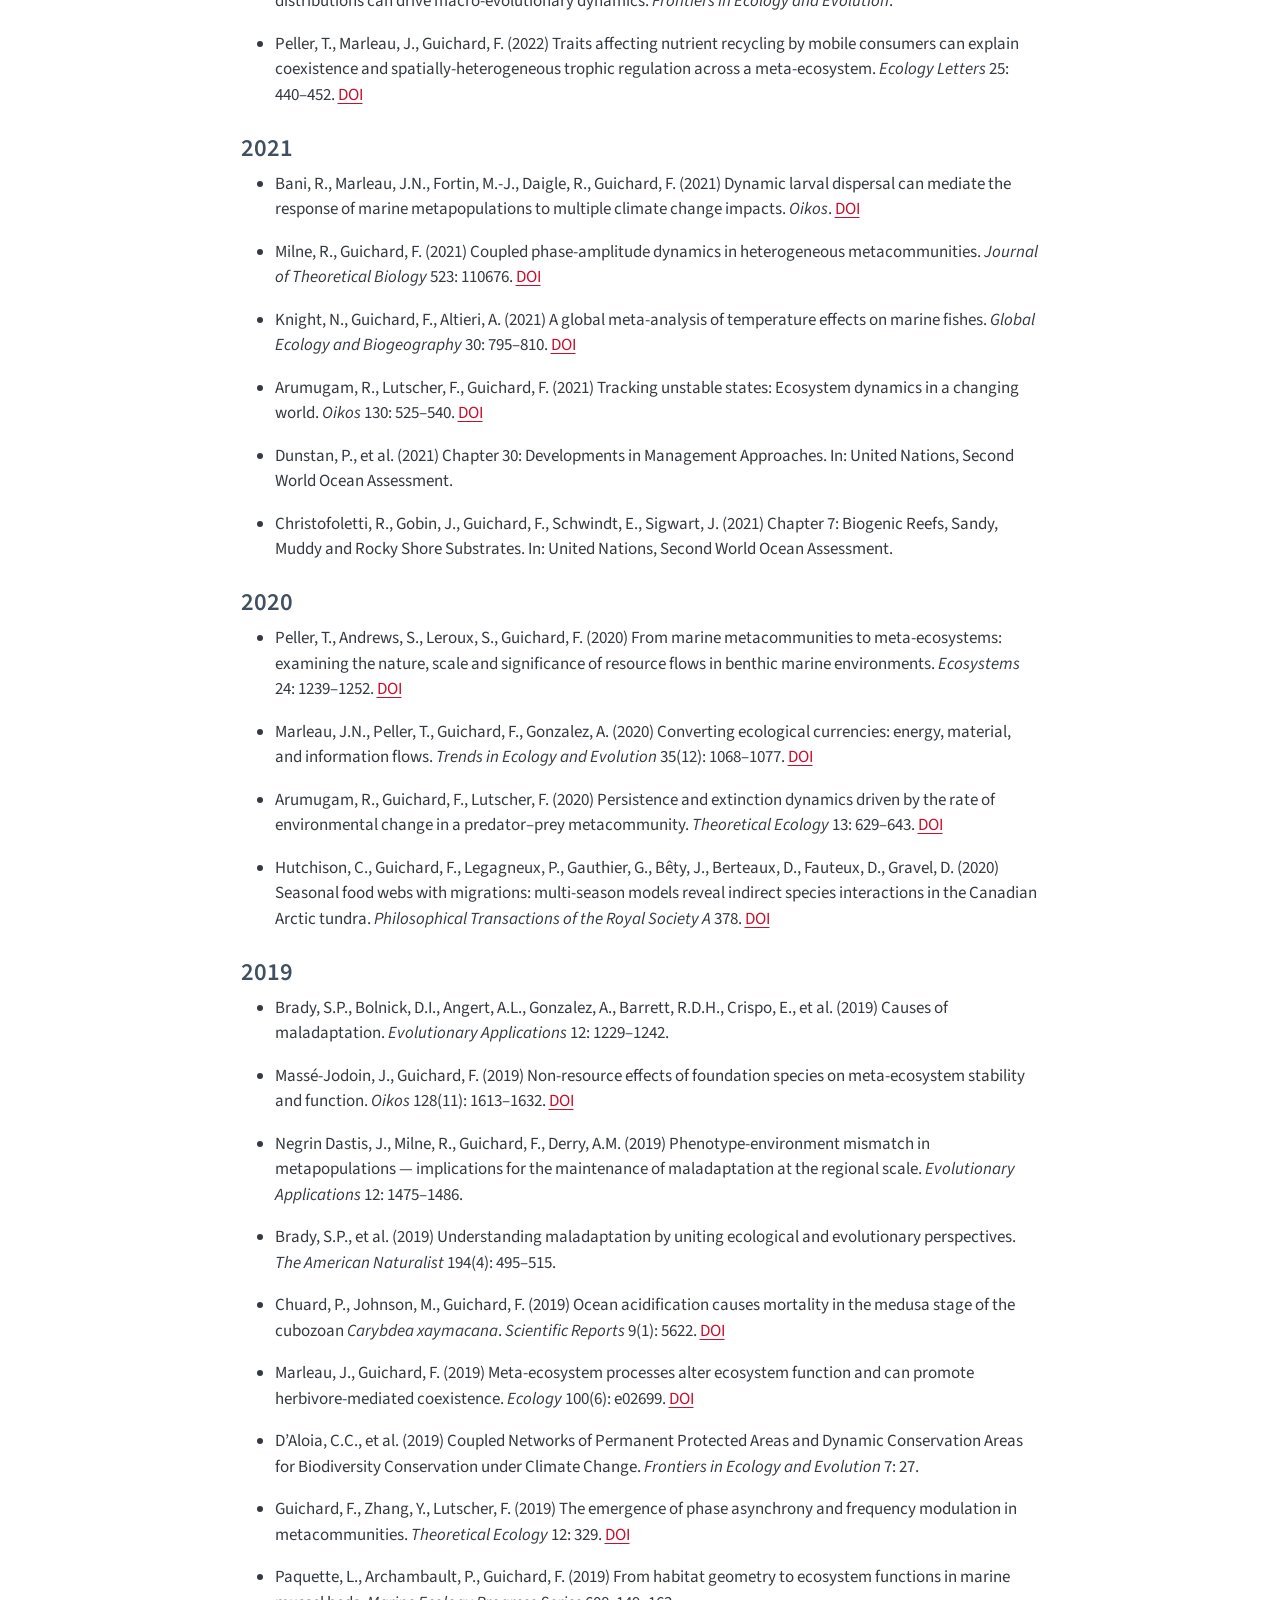
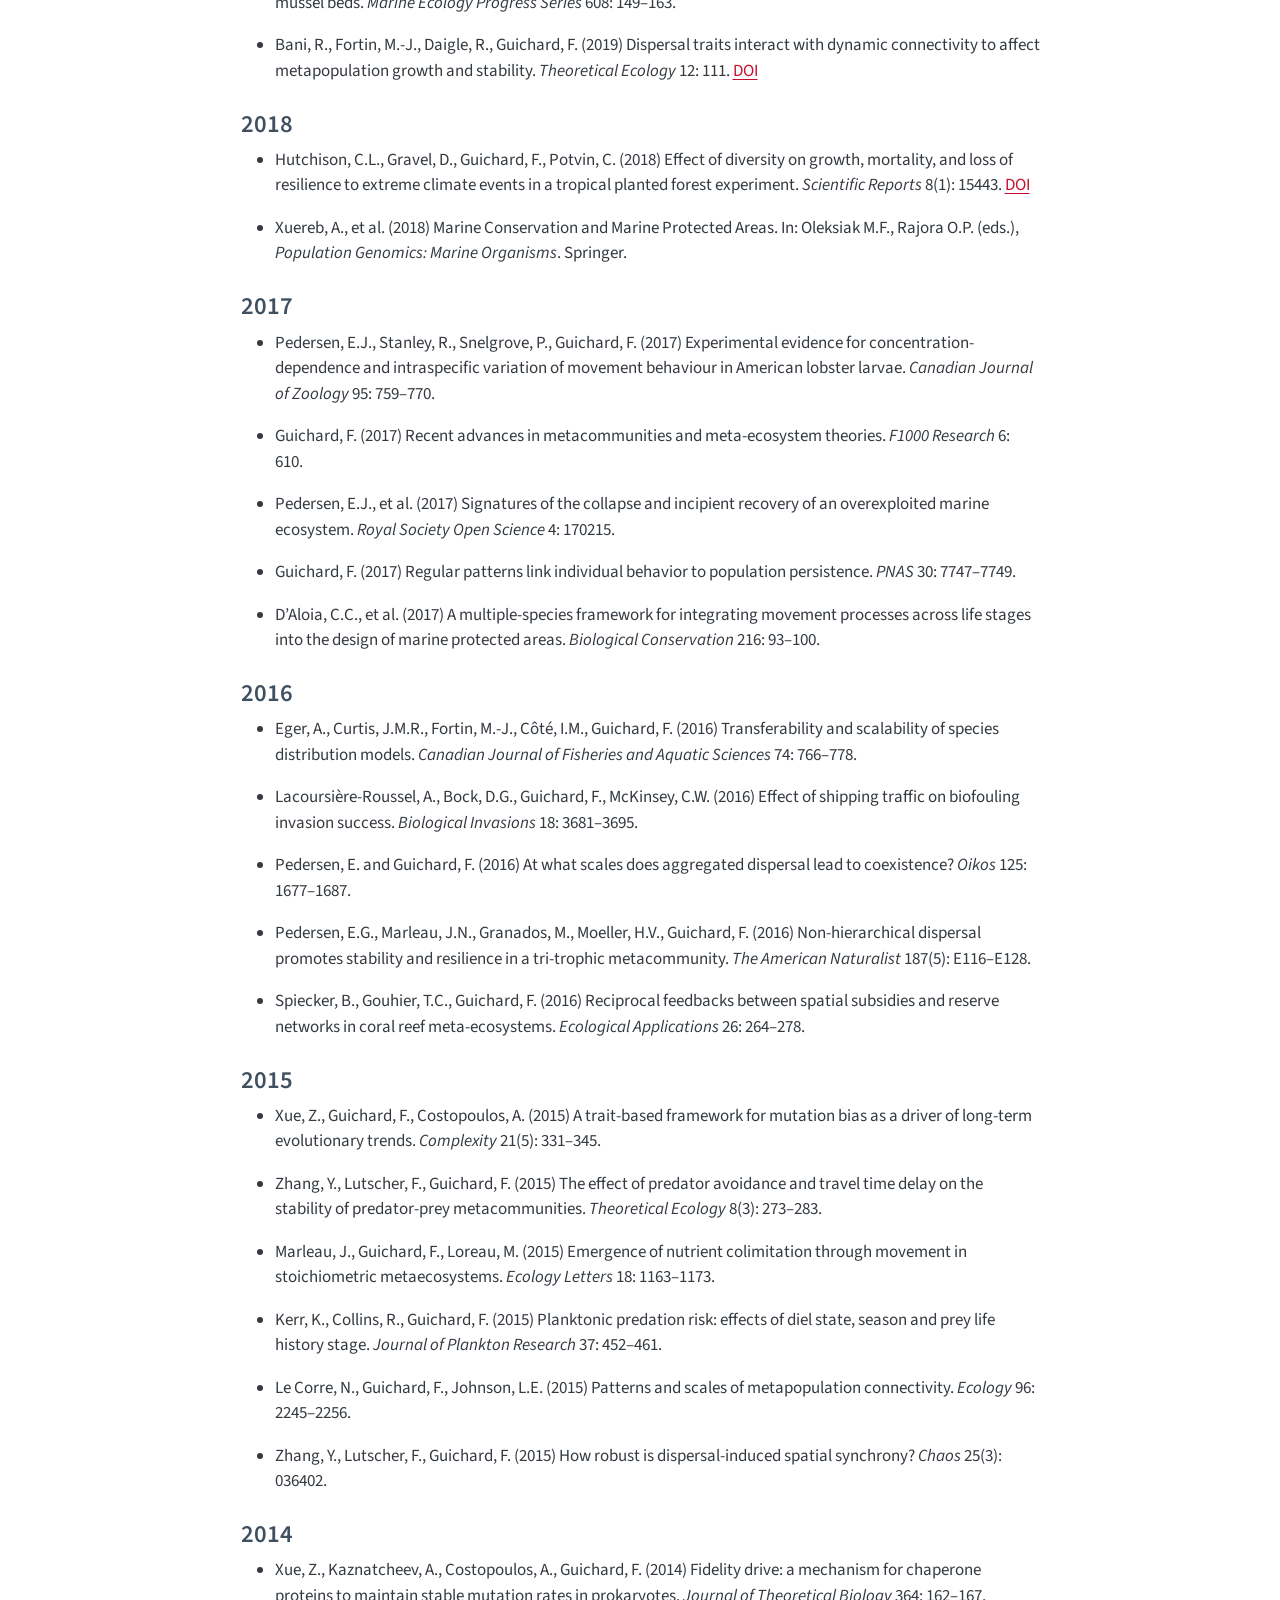
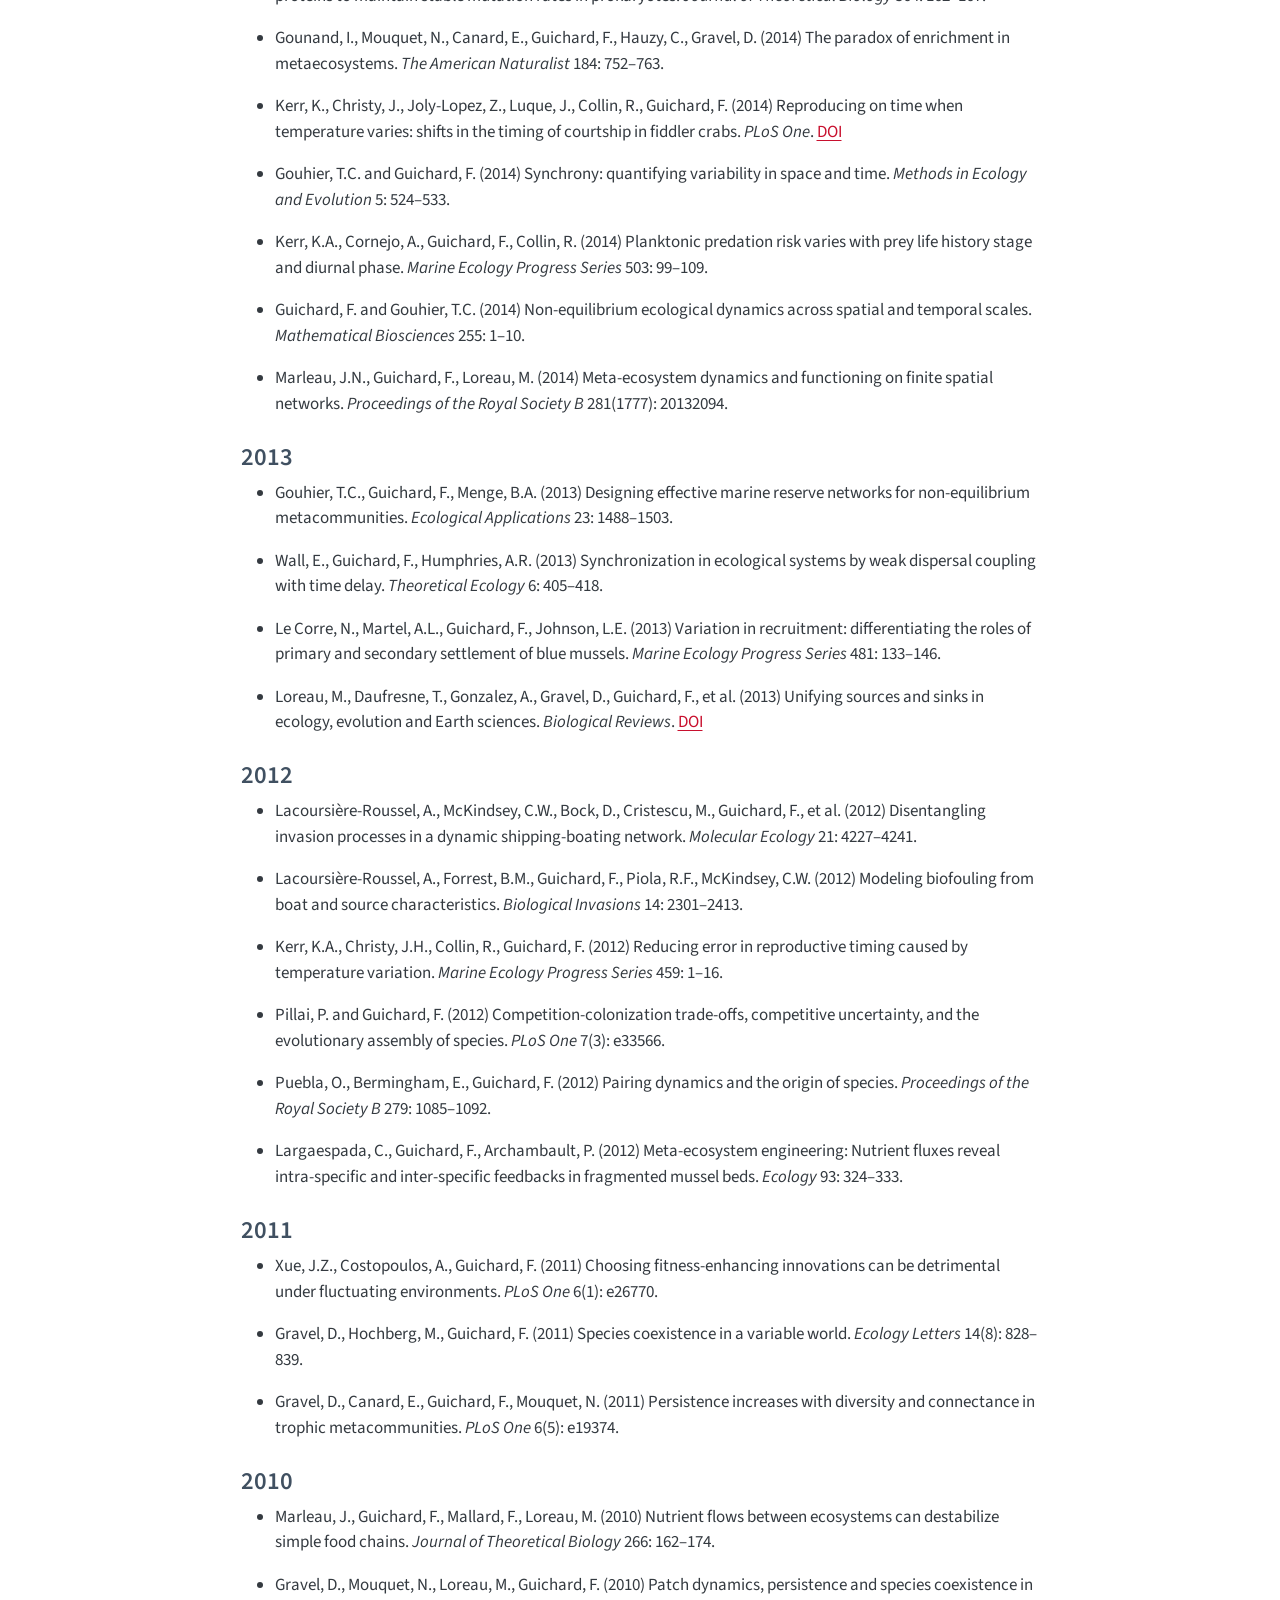
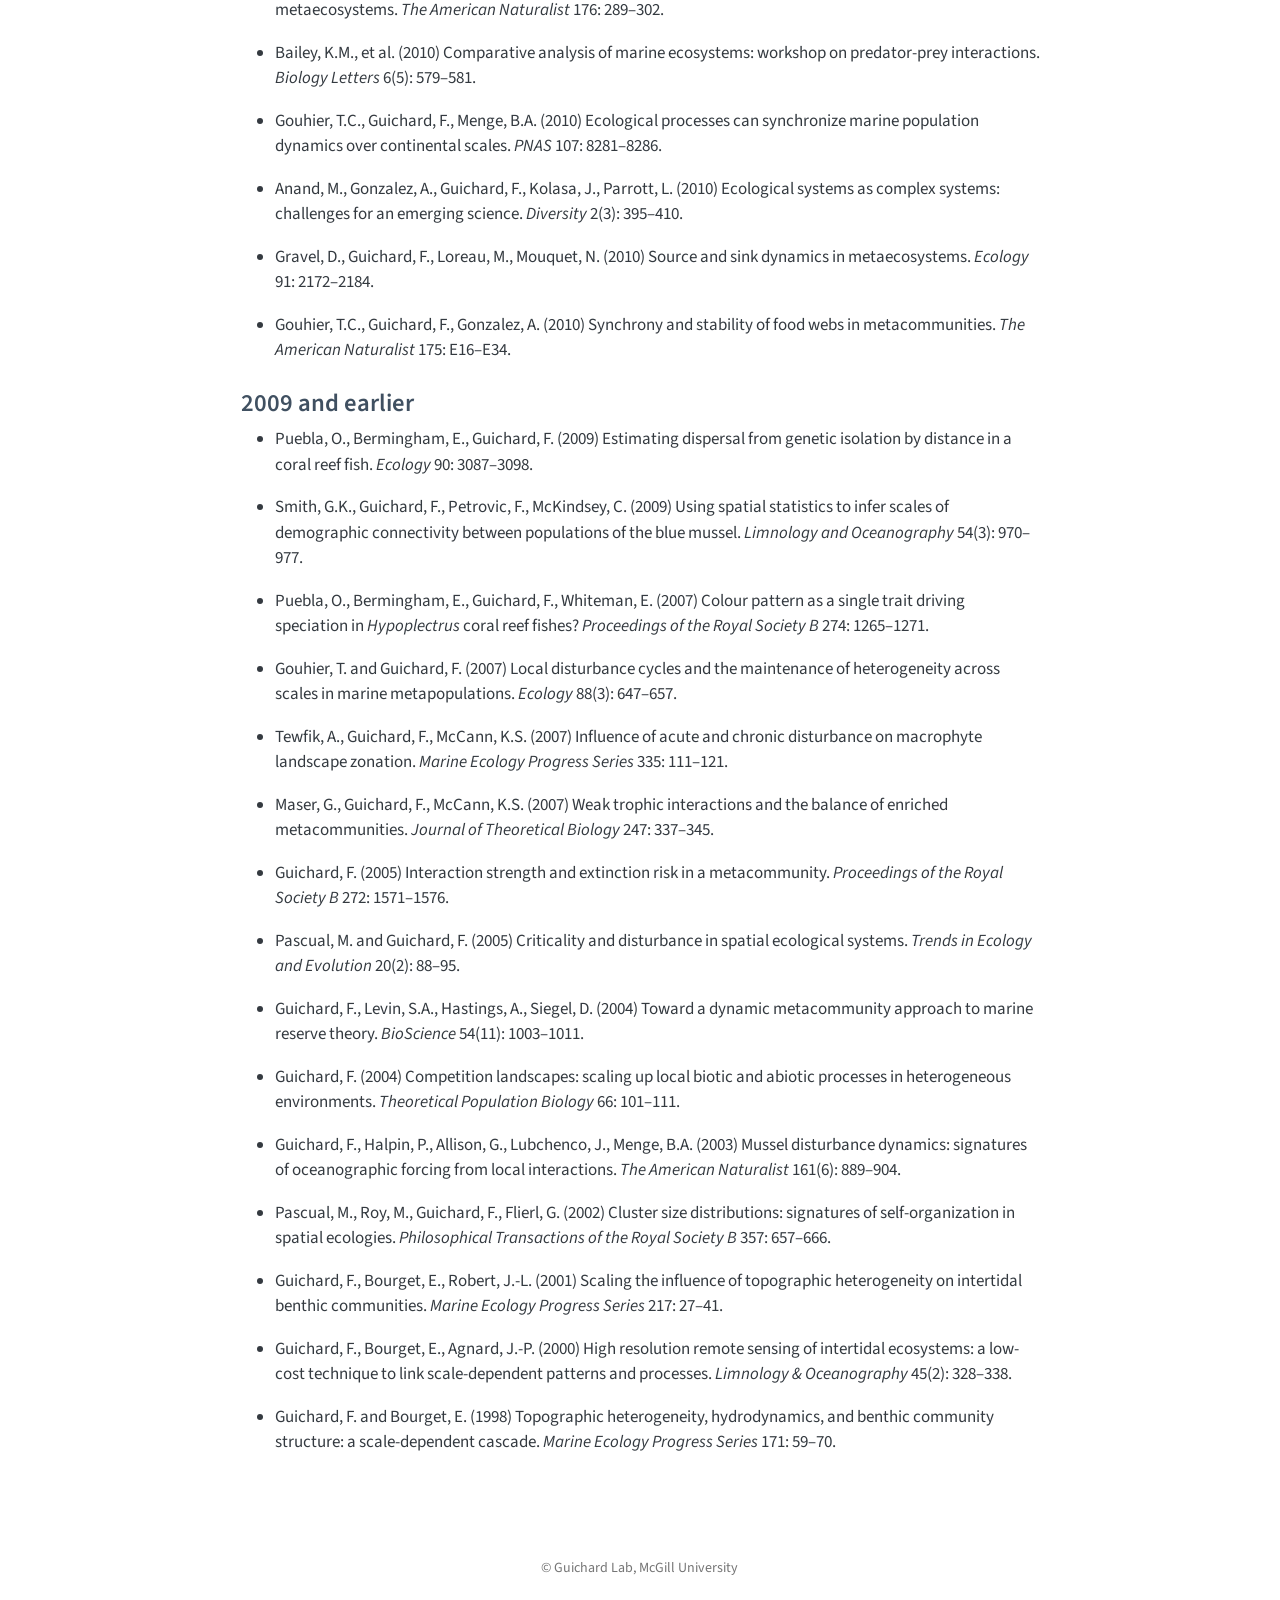
<file: docs/publications.html>
<!DOCTYPE html>
<html xmlns="http://www.w3.org/1999/xhtml" lang="en" xml:lang="en"><head>

<meta charset="utf-8">
<meta name="generator" content="quarto-1.9.37">

<meta name="viewport" content="width=device-width, initial-scale=1.0, user-scalable=yes">


<title>Publications – Guichard Lab</title>
<style>
/* Default styles provided by pandoc.
** See https://pandoc.org/MANUAL.html#variables-for-html for config info.
*/
code{white-space: pre-wrap;}
span.smallcaps{font-variant: small-caps;}
div.columns{display: flex; gap: min(4vw, 1.5em);}
div.column{flex: auto; overflow-x: auto;}
div.hanging-indent{margin-left: 1.5em; text-indent: -1.5em;}
ul.task-list{list-style: none;}
ul.task-list li input[type="checkbox"] {
  width: 0.8em;
  margin: 0 0.8em 0.2em -1em; /* quarto-specific, see https://github.com/quarto-dev/quarto-cli/issues/4556 */ 
  vertical-align: middle;
}
</style>


<script src="site_libs/quarto-nav/quarto-nav.js"></script>
<script src="site_libs/quarto-nav/headroom.min.js"></script>
<script src="site_libs/clipboard/clipboard.min.js"></script>
<script src="site_libs/quarto-search/autocomplete.umd.js"></script>
<script src="site_libs/quarto-search/fuse.min.js"></script>
<script src="site_libs/quarto-search/quarto-search.js"></script>
<meta name="quarto:offset" content="./">
<script src="site_libs/quarto-html/quarto.js" type="module"></script>
<script src="site_libs/quarto-html/tabsets/tabsets.js" type="module"></script>
<script src="site_libs/quarto-html/popper.min.js"></script>
<script src="site_libs/quarto-html/tippy.umd.min.js"></script>
<script src="site_libs/quarto-html/anchor.min.js"></script>
<link href="site_libs/quarto-html/tippy.css" rel="stylesheet">
<link href="site_libs/quarto-html/quarto-syntax-highlighting-7f8f88aac4f3542376d5c11b86a4c14d.css" rel="stylesheet" id="quarto-text-highlighting-styles">
<script src="site_libs/bootstrap/bootstrap.min.js"></script>
<link href="site_libs/bootstrap/bootstrap-icons.css" rel="stylesheet">
<link href="site_libs/bootstrap/bootstrap-158031087360bce0ff56dc785ce39e06.min.css" rel="stylesheet" append-hash="true" id="quarto-bootstrap" data-mode="light">
<script id="quarto-search-options" type="application/json">{
  "location": "navbar",
  "copy-button": false,
  "collapse-after": 3,
  "panel-placement": "end",
  "type": "overlay",
  "limit": 50,
  "keyboard-shortcut": [
    "f",
    "/",
    "s"
  ],
  "show-item-context": false,
  "language": {
    "search-no-results-text": "No results",
    "search-matching-documents-text": "matching documents",
    "search-copy-link-title": "Copy link to search",
    "search-hide-matches-text": "Hide additional matches",
    "search-more-match-text": "more match in this document",
    "search-more-matches-text": "more matches in this document",
    "search-clear-button-title": "Clear",
    "search-text-placeholder": "",
    "search-detached-cancel-button-title": "Cancel",
    "search-submit-button-title": "Submit",
    "search-label": "Search"
  }
}</script>


<link rel="stylesheet" href="styles.css">
</head>

<body class="nav-fixed fullcontent quarto-light">

<div id="quarto-search-results"></div>
  <header id="quarto-header" class="headroom fixed-top">
    <nav class="navbar navbar-expand-lg " data-bs-theme="dark">
      <div class="navbar-container container-fluid">
      <div class="navbar-brand-container mx-auto">
    <a class="navbar-brand" href="./index.html">
    <span class="navbar-title">Guichard Lab</span>
    </a>
  </div>
            <div id="quarto-search" class="" title="Search"></div>
          <button class="navbar-toggler" type="button" data-bs-toggle="collapse" data-bs-target="#navbarCollapse" aria-controls="navbarCollapse" role="menu" aria-expanded="false" aria-label="Toggle navigation" onclick="if (window.quartoToggleHeadroom) { window.quartoToggleHeadroom(); }">
  <span class="navbar-toggler-icon"></span>
</button>
          <div class="collapse navbar-collapse" id="navbarCollapse">
            <ul class="navbar-nav navbar-nav-scroll me-auto">
  <li class="nav-item">
    <a class="nav-link" href="./index.html"> 
<span class="menu-text">About</span></a>
  </li>  
  <li class="nav-item dropdown ">
    <a class="nav-link dropdown-toggle" href="#" id="nav-menu-research" role="link" data-bs-toggle="dropdown" aria-expanded="false">
 <span class="menu-text">Research</span>
    </a>
    <ul class="dropdown-menu" aria-labelledby="nav-menu-research">    
        <li>
    <a class="dropdown-item" href="./research-climate.html">
 <span class="dropdown-text">Climate Change</span></a>
  </li>  
        <li>
    <a class="dropdown-item" href="./research-foundation.html">
 <span class="dropdown-text">Foundation Species</span></a>
  </li>  
        <li>
    <a class="dropdown-item" href="./research-connectivity.html">
 <span class="dropdown-text">Marine Connectivity</span></a>
  </li>  
        <li>
    <a class="dropdown-item" href="./research-metaecosystems.html">
 <span class="dropdown-text">Meta-ecosystems</span></a>
  </li>  
        <li>
    <a class="dropdown-item" href="./research-synchrony.html">
 <span class="dropdown-text">Synchrony</span></a>
  </li>  
    </ul>
  </li>
  <li class="nav-item">
    <a class="nav-link active" href="./publications.html" aria-current="page"> 
<span class="menu-text">Publications</span></a>
  </li>  
  <li class="nav-item">
    <a class="nav-link" href="./people.html"> 
<span class="menu-text">People</span></a>
  </li>  
  <li class="nav-item">
    <a class="nav-link" href="./news.html"> 
<span class="menu-text">News</span></a>
  </li>  
  <li class="nav-item">
    <a class="nav-link" href="./contact.html"> 
<span class="menu-text">Contact</span></a>
  </li>  
</ul>
          </div> <!-- /navcollapse -->
            <div class="quarto-navbar-tools">
</div>
      </div> <!-- /container-fluid -->
    </nav>
</header>
<!-- content -->
<div id="quarto-content" class="quarto-container page-columns page-rows-contents page-layout-article page-navbar">
<!-- sidebar -->
<!-- margin-sidebar -->
    
<!-- main -->
<main class="content" id="quarto-document-content">

<header id="title-block-header" class="quarto-title-block default">
<div class="quarto-title">
<h1 class="title">Publications</h1>
</div>



<div class="quarto-title-meta">

    
  
    
  </div>
  


</header>


<section id="books" class="level2">
<h2 class="anchored" data-anchor-id="books">Books</h2>
<div style="display: flex; align-items: top; gap: 10px;">
<p><img src="images/book.jpg" class="img-fluid" style="width: 125px; flex-shrink: 0; "></p>
<div>
<ul>
<li>Guichard, F. and Marleau, J. (2021) <em>Meta-ecosystem Dynamics.</em> Lecture Notes on Mathematical Modelling in the Life Sciences. Springer. <a href="https://www.springer.com/gp/book/9783030834531">Link</a></li>
</ul>
</div>
</div>
<hr>
</section>
<section id="journal-articles" class="level2">
<h2 class="anchored" data-anchor-id="journal-articles">Journal Articles</h2>
<section id="in-press-2026" class="level3">
<h3 class="anchored" data-anchor-id="in-press-2026">In press / 2026</h3>
<ul>
<li><p>Lauzon, F., Carrier-Belleau, C., Boucher-Fontaine, J., Archambault, P., Cusson, M., Guichard, F. (2026) Dynamic response of communities and ecosystem functions to ecosystem engineering and multiple stressors in a marine mussel bed. <em>Oikos</em>, 2026(10): e11969. <a href="https://doi.org/10.1002/oik.11969">DOI</a></p></li>
<li><p>Guichard, F., Pichon, B., Gounand, I. (2026) The dual role of detritus as resource and habitat: integrating non-trophic processes to ecosystem dynamics. <em>Oikos</em>, 2026(8): e12193. <a href="https://doi.org/10.1002/oik.12193">DOI</a></p></li>
<li><p>Peller, T., Gounand, I., Fortin, M-J., Guichard, F. (2026) Spatially-nested topologies stabilize meta-ecosystems via cross-scale source-sink dynamics. <em>Ecology</em>, 107(4): e70375. <a href="https://doi.org/10.1002/ecy.70375">DOI</a></p></li>
<li><p>Carrión, P.L., Beausoleil, M-O., Raeymaekers, J.A.M., De León, L.F., Chaves, J.A., Sharpe, D.M.T., Huber, S.K., Herrel, A., Gotanda, K.M., Koop, J.A.H., Knutie, S.A., Clayton, D.H., Podos, J., Barrett, R.D.H., Guichard, F., Hendry, A.P. (2026) Darwin’s finches and climate change: insights from a resilient system. <em>Journal of Evolutionary Biology</em> 139(2): 281–293.</p></li>
</ul>
</section>
<section id="section" class="level3">
<h3 class="anchored" data-anchor-id="section">2025</h3>
<ul>
<li><p>McGuinness, B., Weber, S.C., Guichard, F. (2025) Resource-use plasticity governs the causal relationship between traits and community structure in model microbial communities. <em>PNAS</em> 122(29): e2419275122. <a href="https://www.pnas.org/doi/10.1073/pnas.2419275122">DOI</a></p></li>
<li><p>Townsend, D., Gouhier, T., Guichard, F. (2025) Aggregated dispersal reduces spatial synchrony but promotes instability and extinction risk. <em>Oikos</em> 2025: e11032. <a href="https://doi.org/10.1111/oik.11032">DOI</a></p></li>
</ul>
</section>
<section id="section-1" class="level3">
<h3 class="anchored" data-anchor-id="section-1">2024</h3>
<ul>
<li><p>Carrier-Belleau, C., Lauzon, F., Boucher-Fontaine, J., Tiegs, S., Cusson, M., Guichard, F., Nozais, C., Archambault, P. (2024) Interacting effects of local and global stressors on mussel beds and ecosystem functioning. <em>Journal of Experimental Marine Biology and Ecology</em>. <a href="https://doi.org/10.1016/j.jembe.2024.152046">DOI</a></p></li>
<li><p>Hutchison, C., Gravel, D., Guichard, F. (2024) A hybrid dynamical system approach to predicting the resilience of community dynamics with seasonal migrations under climate change. <em>Theoretical Ecology</em> 17: 143–154. <a href="https://doi.org/10.1007/s12080-024-00581-9">DOI</a></p></li>
<li><p>Arumugam, R., Guichard, F., Lutscher, F. (2024) Early warning indicators capture catastrophic transitions driven by explicit rates of environmental change. <em>Ecology</em>. <a href="https://esajournals.onlinelibrary.wiley.com/doi/full/10.1002/ecy.4240">DOI</a></p></li>
</ul>
</section>
<section id="section-2" class="level3">
<h3 class="anchored" data-anchor-id="section-2">2023</h3>
<ul>
<li><p>Harvey, E., Marleau, J., Gounand, I., Leroux, S., Firkowski, C., Altermatt, F., Blanchet, G., Cazelles, K., Chu, C., D’Aloia, C., Donelle, L., Gravel, D., Guichard, F., McCann, K., Ruppert, J., Ward, C., Fortin, M.-J. (2023) A general meta-ecosystem model to predict ecosystem functions at landscape extents. <em>Ecography</em> 2023(11): 1–16. <a href="https://onlinelibrary.wiley.com/doi/10.1111/ecog.06790">DOI</a></p></li>
<li><p>Peller, T., Guichard, F., Altermatt, F. (2023) The significance of partial migration for food-web and ecosystem dynamics. <em>Ecology Letters</em> 26(1): 3–22. <a href="https://doi.org/10.1111/ele.14143">DOI</a></p></li>
</ul>
</section>
<section id="section-3" class="level3">
<h3 class="anchored" data-anchor-id="section-3">2022</h3>
<ul>
<li><p>Xue, Z., Chindelevitch, L., Guichard, F. (2022) Supply-driven evolution: mutation bias and trait-fitness distributions can drive macro-evolutionary dynamics. <em>Frontiers in Ecology and Evolution</em>.</p></li>
<li><p>Peller, T., Marleau, J., Guichard, F. (2022) Traits affecting nutrient recycling by mobile consumers can explain coexistence and spatially-heterogeneous trophic regulation across a meta-ecosystem. <em>Ecology Letters</em> 25: 440–452. <a href="https://doi.org/10.1111/ele.13941">DOI</a></p></li>
</ul>
</section>
<section id="section-4" class="level3">
<h3 class="anchored" data-anchor-id="section-4">2021</h3>
<ul>
<li><p>Bani, R., Marleau, J.N., Fortin, M.-J., Daigle, R., Guichard, F. (2021) Dynamic larval dispersal can mediate the response of marine metapopulations to multiple climate change impacts. <em>Oikos</em>. <a href="https://doi.org/10.1111/oik.07760">DOI</a></p></li>
<li><p>Milne, R., Guichard, F. (2021) Coupled phase-amplitude dynamics in heterogeneous metacommunities. <em>Journal of Theoretical Biology</em> 523: 110676. <a href="https://doi.org/10.1016/j.jtbi.2021.110676">DOI</a></p></li>
<li><p>Knight, N., Guichard, F., Altieri, A. (2021) A global meta-analysis of temperature effects on marine fishes. <em>Global Ecology and Biogeography</em> 30: 795–810. <a href="https://doi.org/10.1111/geb.13262">DOI</a></p></li>
<li><p>Arumugam, R., Lutscher, F., Guichard, F. (2021) Tracking unstable states: Ecosystem dynamics in a changing world. <em>Oikos</em> 130: 525–540. <a href="https://doi.org/10.1111/oik.08051">DOI</a></p></li>
<li><p>Dunstan, P., et al.&nbsp;(2021) Chapter 30: Developments in Management Approaches. In: United Nations, Second World Ocean Assessment.</p></li>
<li><p>Christofoletti, R., Gobin, J., Guichard, F., Schwindt, E., Sigwart, J. (2021) Chapter 7: Biogenic Reefs, Sandy, Muddy and Rocky Shore Substrates. In: United Nations, Second World Ocean Assessment.</p></li>
</ul>
</section>
<section id="section-5" class="level3">
<h3 class="anchored" data-anchor-id="section-5">2020</h3>
<ul>
<li><p>Peller, T., Andrews, S., Leroux, S., Guichard, F. (2020) From marine metacommunities to meta-ecosystems: examining the nature, scale and significance of resource flows in benthic marine environments. <em>Ecosystems</em> 24: 1239–1252. <a href="https://doi.org/10.1007/s10021-020-00580-x">DOI</a></p></li>
<li><p>Marleau, J.N., Peller, T., Guichard, F., Gonzalez, A. (2020) Converting ecological currencies: energy, material, and information flows. <em>Trends in Ecology and Evolution</em> 35(12): 1068–1077. <a href="https://www.cell.com/trends/ecology-evolution/fulltext/S0169-5347(20)30209-3">DOI</a></p></li>
<li><p>Arumugam, R., Guichard, F., Lutscher, F. (2020) Persistence and extinction dynamics driven by the rate of environmental change in a predator–prey metacommunity. <em>Theoretical Ecology</em> 13: 629–643. <a href="https://doi.org/10.1007/s12080-020-00473-8">DOI</a></p></li>
<li><p>Hutchison, C., Guichard, F., Legagneux, P., Gauthier, G., Bêty, J., Berteaux, D., Fauteux, D., Gravel, D. (2020) Seasonal food webs with migrations: multi-season models reveal indirect species interactions in the Canadian Arctic tundra. <em>Philosophical Transactions of the Royal Society A</em> 378. <a href="https://doi.org/10.1098/rsta.2019.0354">DOI</a></p></li>
</ul>
</section>
<section id="section-6" class="level3">
<h3 class="anchored" data-anchor-id="section-6">2019</h3>
<ul>
<li><p>Brady, S.P., Bolnick, D.I., Angert, A.L., Gonzalez, A., Barrett, R.D.H., Crispo, E., et al.&nbsp;(2019) Causes of maladaptation. <em>Evolutionary Applications</em> 12: 1229–1242.</p></li>
<li><p>Massé-Jodoin, J., Guichard, F. (2019) Non-resource effects of foundation species on meta-ecosystem stability and function. <em>Oikos</em> 128(11): 1613–1632. <a href="https://onlinelibrary.wiley.com/doi/full/10.1111/oik.06506">DOI</a></p></li>
<li><p>Negrin Dastis, J., Milne, R., Guichard, F., Derry, A.M. (2019) Phenotype-environment mismatch in metapopulations — implications for the maintenance of maladaptation at the regional scale. <em>Evolutionary Applications</em> 12: 1475–1486.</p></li>
<li><p>Brady, S.P., et al.&nbsp;(2019) Understanding maladaptation by uniting ecological and evolutionary perspectives. <em>The American Naturalist</em> 194(4): 495–515.</p></li>
<li><p>Chuard, P., Johnson, M., Guichard, F. (2019) Ocean acidification causes mortality in the medusa stage of the cubozoan <em>Carybdea xaymacana</em>. <em>Scientific Reports</em> 9(1): 5622. <a href="https://doi.org/10.1038/s41598-019-42121-0">DOI</a></p></li>
<li><p>Marleau, J., Guichard, F. (2019) Meta-ecosystem processes alter ecosystem function and can promote herbivore-mediated coexistence. <em>Ecology</em> 100(6): e02699. <a href="https://esajournals.onlinelibrary.wiley.com/doi/epdf/10.1002/ecy.2699">DOI</a></p></li>
<li><p>D’Aloia, C.C., et al.&nbsp;(2019) Coupled Networks of Permanent Protected Areas and Dynamic Conservation Areas for Biodiversity Conservation under Climate Change. <em>Frontiers in Ecology and Evolution</em> 7: 27.</p></li>
<li><p>Guichard, F., Zhang, Y., Lutscher, F. (2019) The emergence of phase asynchrony and frequency modulation in metacommunities. <em>Theoretical Ecology</em> 12: 329. <a href="https://doi.org/10.1007/s12080-018-0398-8">DOI</a></p></li>
<li><p>Paquette, L., Archambault, P., Guichard, F. (2019) From habitat geometry to ecosystem functions in marine mussel beds. <em>Marine Ecology Progress Series</em> 608: 149–163.</p></li>
<li><p>Bani, R., Fortin, M.-J., Daigle, R., Guichard, F. (2019) Dispersal traits interact with dynamic connectivity to affect metapopulation growth and stability. <em>Theoretical Ecology</em> 12: 111. <a href="https://link.springer.com/article/10.1007/s12080-018-0393-0">DOI</a></p></li>
</ul>
</section>
<section id="section-7" class="level3">
<h3 class="anchored" data-anchor-id="section-7">2018</h3>
<ul>
<li><p>Hutchison, C.L., Gravel, D., Guichard, F., Potvin, C. (2018) Effect of diversity on growth, mortality, and loss of resilience to extreme climate events in a tropical planted forest experiment. <em>Scientific Reports</em> 8(1): 15443. <a href="https://www.nature.com/articles/s41598-018-33670-x">DOI</a></p></li>
<li><p>Xuereb, A., et al.&nbsp;(2018) Marine Conservation and Marine Protected Areas. In: Oleksiak M.F., Rajora O.P. (eds.), <em>Population Genomics: Marine Organisms</em>. Springer.</p></li>
</ul>
</section>
<section id="section-8" class="level3">
<h3 class="anchored" data-anchor-id="section-8">2017</h3>
<ul>
<li><p>Pedersen, E.J., Stanley, R., Snelgrove, P., Guichard, F. (2017) Experimental evidence for concentration-dependence and intraspecific variation of movement behaviour in American lobster larvae. <em>Canadian Journal of Zoology</em> 95: 759–770.</p></li>
<li><p>Guichard, F. (2017) Recent advances in metacommunities and meta-ecosystem theories. <em>F1000 Research</em> 6: 610.</p></li>
<li><p>Pedersen, E.J., et al.&nbsp;(2017) Signatures of the collapse and incipient recovery of an overexploited marine ecosystem. <em>Royal Society Open Science</em> 4: 170215.</p></li>
<li><p>Guichard, F. (2017) Regular patterns link individual behavior to population persistence. <em>PNAS</em> 30: 7747–7749.</p></li>
<li><p>D’Aloia, C.C., et al.&nbsp;(2017) A multiple-species framework for integrating movement processes across life stages into the design of marine protected areas. <em>Biological Conservation</em> 216: 93–100.</p></li>
</ul>
</section>
<section id="section-9" class="level3">
<h3 class="anchored" data-anchor-id="section-9">2016</h3>
<ul>
<li><p>Eger, A., Curtis, J.M.R., Fortin, M.-J., Côté, I.M., Guichard, F. (2016) Transferability and scalability of species distribution models. <em>Canadian Journal of Fisheries and Aquatic Sciences</em> 74: 766–778.</p></li>
<li><p>Lacoursière-Roussel, A., Bock, D.G., Guichard, F., McKinsey, C.W. (2016) Effect of shipping traffic on biofouling invasion success. <em>Biological Invasions</em> 18: 3681–3695.</p></li>
<li><p>Pedersen, E. and Guichard, F. (2016) At what scales does aggregated dispersal lead to coexistence? <em>Oikos</em> 125: 1677–1687.</p></li>
<li><p>Pedersen, E.G., Marleau, J.N., Granados, M., Moeller, H.V., Guichard, F. (2016) Non-hierarchical dispersal promotes stability and resilience in a tri-trophic metacommunity. <em>The American Naturalist</em> 187(5): E116–E128.</p></li>
<li><p>Spiecker, B., Gouhier, T.C., Guichard, F. (2016) Reciprocal feedbacks between spatial subsidies and reserve networks in coral reef meta-ecosystems. <em>Ecological Applications</em> 26: 264–278.</p></li>
</ul>
</section>
<section id="section-10" class="level3">
<h3 class="anchored" data-anchor-id="section-10">2015</h3>
<ul>
<li><p>Xue, Z., Guichard, F., Costopoulos, A. (2015) A trait-based framework for mutation bias as a driver of long-term evolutionary trends. <em>Complexity</em> 21(5): 331–345.</p></li>
<li><p>Zhang, Y., Lutscher, F., Guichard, F. (2015) The effect of predator avoidance and travel time delay on the stability of predator-prey metacommunities. <em>Theoretical Ecology</em> 8(3): 273–283.</p></li>
<li><p>Marleau, J., Guichard, F., Loreau, M. (2015) Emergence of nutrient colimitation through movement in stoichiometric metaecosystems. <em>Ecology Letters</em> 18: 1163–1173.</p></li>
<li><p>Kerr, K., Collins, R., Guichard, F. (2015) Planktonic predation risk: effects of diel state, season and prey life history stage. <em>Journal of Plankton Research</em> 37: 452–461.</p></li>
<li><p>Le Corre, N., Guichard, F., Johnson, L.E. (2015) Patterns and scales of metapopulation connectivity. <em>Ecology</em> 96: 2245–2256.</p></li>
<li><p>Zhang, Y., Lutscher, F., Guichard, F. (2015) How robust is dispersal-induced spatial synchrony? <em>Chaos</em> 25(3): 036402.</p></li>
</ul>
</section>
<section id="section-11" class="level3">
<h3 class="anchored" data-anchor-id="section-11">2014</h3>
<ul>
<li><p>Xue, Z., Kaznatcheev, A., Costopoulos, A., Guichard, F. (2014) Fidelity drive: a mechanism for chaperone proteins to maintain stable mutation rates in prokaryotes. <em>Journal of Theoretical Biology</em> 364: 162–167.</p></li>
<li><p>Gounand, I., Mouquet, N., Canard, E., Guichard, F., Hauzy, C., Gravel, D. (2014) The paradox of enrichment in metaecosystems. <em>The American Naturalist</em> 184: 752–763.</p></li>
<li><p>Kerr, K., Christy, J., Joly-Lopez, Z., Luque, J., Collin, R., Guichard, F. (2014) Reproducing on time when temperature varies: shifts in the timing of courtship in fiddler crabs. <em>PLoS One</em>. <a href="https://doi.org/10.1371/journal.pone.0097593">DOI</a></p></li>
<li><p>Gouhier, T.C. and Guichard, F. (2014) Synchrony: quantifying variability in space and time. <em>Methods in Ecology and Evolution</em> 5: 524–533.</p></li>
<li><p>Kerr, K.A., Cornejo, A., Guichard, F., Collin, R. (2014) Planktonic predation risk varies with prey life history stage and diurnal phase. <em>Marine Ecology Progress Series</em> 503: 99–109.</p></li>
<li><p>Guichard, F. and Gouhier, T.C. (2014) Non-equilibrium ecological dynamics across spatial and temporal scales. <em>Mathematical Biosciences</em> 255: 1–10.</p></li>
<li><p>Marleau, J.N., Guichard, F., Loreau, M. (2014) Meta-ecosystem dynamics and functioning on finite spatial networks. <em>Proceedings of the Royal Society B</em> 281(1777): 20132094.</p></li>
</ul>
</section>
<section id="section-12" class="level3">
<h3 class="anchored" data-anchor-id="section-12">2013</h3>
<ul>
<li><p>Gouhier, T.C., Guichard, F., Menge, B.A. (2013) Designing effective marine reserve networks for non-equilibrium metacommunities. <em>Ecological Applications</em> 23: 1488–1503.</p></li>
<li><p>Wall, E., Guichard, F., Humphries, A.R. (2013) Synchronization in ecological systems by weak dispersal coupling with time delay. <em>Theoretical Ecology</em> 6: 405–418.</p></li>
<li><p>Le Corre, N., Martel, A.L., Guichard, F., Johnson, L.E. (2013) Variation in recruitment: differentiating the roles of primary and secondary settlement of blue mussels. <em>Marine Ecology Progress Series</em> 481: 133–146.</p></li>
<li><p>Loreau, M., Daufresne, T., Gonzalez, A., Gravel, D., Guichard, F., et al.&nbsp;(2013) Unifying sources and sinks in ecology, evolution and Earth sciences. <em>Biological Reviews</em>. <a href="https://doi.org/10.1111/brv.12003">DOI</a></p></li>
</ul>
</section>
<section id="section-13" class="level3">
<h3 class="anchored" data-anchor-id="section-13">2012</h3>
<ul>
<li><p>Lacoursière-Roussel, A., McKindsey, C.W., Bock, D., Cristescu, M., Guichard, F., et al.&nbsp;(2012) Disentangling invasion processes in a dynamic shipping-boating network. <em>Molecular Ecology</em> 21: 4227–4241.</p></li>
<li><p>Lacoursière-Roussel, A., Forrest, B.M., Guichard, F., Piola, R.F., McKindsey, C.W. (2012) Modeling biofouling from boat and source characteristics. <em>Biological Invasions</em> 14: 2301–2413.</p></li>
<li><p>Kerr, K.A., Christy, J.H., Collin, R., Guichard, F. (2012) Reducing error in reproductive timing caused by temperature variation. <em>Marine Ecology Progress Series</em> 459: 1–16.</p></li>
<li><p>Pillai, P. and Guichard, F. (2012) Competition-colonization trade-offs, competitive uncertainty, and the evolutionary assembly of species. <em>PLoS One</em> 7(3): e33566.</p></li>
<li><p>Puebla, O., Bermingham, E., Guichard, F. (2012) Pairing dynamics and the origin of species. <em>Proceedings of the Royal Society B</em> 279: 1085–1092.</p></li>
<li><p>Largaespada, C., Guichard, F., Archambault, P. (2012) Meta-ecosystem engineering: Nutrient fluxes reveal intra-specific and inter-specific feedbacks in fragmented mussel beds. <em>Ecology</em> 93: 324–333.</p></li>
</ul>
</section>
<section id="section-14" class="level3">
<h3 class="anchored" data-anchor-id="section-14">2011</h3>
<ul>
<li><p>Xue, J.Z., Costopoulos, A., Guichard, F. (2011) Choosing fitness-enhancing innovations can be detrimental under fluctuating environments. <em>PLoS One</em> 6(1): e26770.</p></li>
<li><p>Gravel, D., Hochberg, M., Guichard, F. (2011) Species coexistence in a variable world. <em>Ecology Letters</em> 14(8): 828–839.</p></li>
<li><p>Gravel, D., Canard, E., Guichard, F., Mouquet, N. (2011) Persistence increases with diversity and connectance in trophic metacommunities. <em>PLoS One</em> 6(5): e19374.</p></li>
</ul>
</section>
<section id="section-15" class="level3">
<h3 class="anchored" data-anchor-id="section-15">2010</h3>
<ul>
<li><p>Marleau, J., Guichard, F., Mallard, F., Loreau, M. (2010) Nutrient flows between ecosystems can destabilize simple food chains. <em>Journal of Theoretical Biology</em> 266: 162–174.</p></li>
<li><p>Gravel, D., Mouquet, N., Loreau, M., Guichard, F. (2010) Patch dynamics, persistence and species coexistence in metaecosystems. <em>The American Naturalist</em> 176: 289–302.</p></li>
<li><p>Bailey, K.M., et al.&nbsp;(2010) Comparative analysis of marine ecosystems: workshop on predator-prey interactions. <em>Biology Letters</em> 6(5): 579–581.</p></li>
<li><p>Gouhier, T.C., Guichard, F., Menge, B.A. (2010) Ecological processes can synchronize marine population dynamics over continental scales. <em>PNAS</em> 107: 8281–8286.</p></li>
<li><p>Anand, M., Gonzalez, A., Guichard, F., Kolasa, J., Parrott, L. (2010) Ecological systems as complex systems: challenges for an emerging science. <em>Diversity</em> 2(3): 395–410.</p></li>
<li><p>Gravel, D., Guichard, F., Loreau, M., Mouquet, N. (2010) Source and sink dynamics in metaecosystems. <em>Ecology</em> 91: 2172–2184.</p></li>
<li><p>Gouhier, T.C., Guichard, F., Gonzalez, A. (2010) Synchrony and stability of food webs in metacommunities. <em>The American Naturalist</em> 175: E16–E34.</p></li>
</ul>
</section>
<section id="and-earlier" class="level3">
<h3 class="anchored" data-anchor-id="and-earlier">2009 and earlier</h3>
<ul>
<li><p>Puebla, O., Bermingham, E., Guichard, F. (2009) Estimating dispersal from genetic isolation by distance in a coral reef fish. <em>Ecology</em> 90: 3087–3098.</p></li>
<li><p>Smith, G.K., Guichard, F., Petrovic, F., McKindsey, C. (2009) Using spatial statistics to infer scales of demographic connectivity between populations of the blue mussel. <em>Limnology and Oceanography</em> 54(3): 970–977.</p></li>
<li><p>Puebla, O., Bermingham, E., Guichard, F., Whiteman, E. (2007) Colour pattern as a single trait driving speciation in <em>Hypoplectrus</em> coral reef fishes? <em>Proceedings of the Royal Society B</em> 274: 1265–1271.</p></li>
<li><p>Gouhier, T. and Guichard, F. (2007) Local disturbance cycles and the maintenance of heterogeneity across scales in marine metapopulations. <em>Ecology</em> 88(3): 647–657.</p></li>
<li><p>Tewfik, A., Guichard, F., McCann, K.S. (2007) Influence of acute and chronic disturbance on macrophyte landscape zonation. <em>Marine Ecology Progress Series</em> 335: 111–121.</p></li>
<li><p>Maser, G., Guichard, F., McCann, K.S. (2007) Weak trophic interactions and the balance of enriched metacommunities. <em>Journal of Theoretical Biology</em> 247: 337–345.</p></li>
<li><p>Guichard, F. (2005) Interaction strength and extinction risk in a metacommunity. <em>Proceedings of the Royal Society B</em> 272: 1571–1576.</p></li>
<li><p>Pascual, M. and Guichard, F. (2005) Criticality and disturbance in spatial ecological systems. <em>Trends in Ecology and Evolution</em> 20(2): 88–95.</p></li>
<li><p>Guichard, F., Levin, S.A., Hastings, A., Siegel, D. (2004) Toward a dynamic metacommunity approach to marine reserve theory. <em>BioScience</em> 54(11): 1003–1011.</p></li>
<li><p>Guichard, F. (2004) Competition landscapes: scaling up local biotic and abiotic processes in heterogeneous environments. <em>Theoretical Population Biology</em> 66: 101–111.</p></li>
<li><p>Guichard, F., Halpin, P., Allison, G., Lubchenco, J., Menge, B.A. (2003) Mussel disturbance dynamics: signatures of oceanographic forcing from local interactions. <em>The American Naturalist</em> 161(6): 889–904.</p></li>
<li><p>Pascual, M., Roy, M., Guichard, F., Flierl, G. (2002) Cluster size distributions: signatures of self-organization in spatial ecologies. <em>Philosophical Transactions of the Royal Society B</em> 357: 657–666.</p></li>
<li><p>Guichard, F., Bourget, E., Robert, J.-L. (2001) Scaling the influence of topographic heterogeneity on intertidal benthic communities. <em>Marine Ecology Progress Series</em> 217: 27–41.</p></li>
<li><p>Guichard, F., Bourget, E., Agnard, J.-P. (2000) High resolution remote sensing of intertidal ecosystems: a low-cost technique to link scale-dependent patterns and processes. <em>Limnology &amp; Oceanography</em> 45(2): 328–338.</p></li>
<li><p>Guichard, F. and Bourget, E. (1998) Topographic heterogeneity, hydrodynamics, and benthic community structure: a scale-dependent cascade. <em>Marine Ecology Progress Series</em> 171: 59–70.</p></li>
</ul>


</section>
</section>

</main> <!-- /main -->
<script id="quarto-html-after-body" type="application/javascript">
  window.document.addEventListener("DOMContentLoaded", function (event) {
    const icon = "";
    const anchorJS = new window.AnchorJS();
    anchorJS.options = {
      placement: 'right',
      icon: icon
    };
    anchorJS.add('.anchored');
    const isCodeAnnotation = (el) => {
      for (const clz of el.classList) {
        if (clz.startsWith('code-annotation-')) {                     
          return true;
        }
      }
      return false;
    }
    const onCopySuccess = function(e) {
      // button target
      const button = e.trigger;
      // don't keep focus
      button.blur();
      // flash "checked"
      button.classList.add('code-copy-button-checked');
      var currentTitle = button.getAttribute("title");
      button.setAttribute("title", "Copied!");
      let tooltip;
      if (window.bootstrap) {
        button.setAttribute("data-bs-toggle", "tooltip");
        button.setAttribute("data-bs-placement", "left");
        button.setAttribute("data-bs-title", "Copied!");
        tooltip = new bootstrap.Tooltip(button, 
          { trigger: "manual", 
            customClass: "code-copy-button-tooltip",
            offset: [0, -8]});
        tooltip.show();    
      }
      setTimeout(function() {
        if (tooltip) {
          tooltip.hide();
          button.removeAttribute("data-bs-title");
          button.removeAttribute("data-bs-toggle");
          button.removeAttribute("data-bs-placement");
        }
        button.setAttribute("title", currentTitle);
        button.classList.remove('code-copy-button-checked');
      }, 1000);
      // clear code selection
      e.clearSelection();
    }
    const getTextToCopy = function(trigger) {
      const outerScaffold = trigger.parentElement.cloneNode(true);
      const codeEl = outerScaffold.querySelector('code');
      for (const childEl of codeEl.children) {
        if (isCodeAnnotation(childEl)) {
          childEl.remove();
        }
      }
      return codeEl.innerText;
    }
    const clipboard = new window.ClipboardJS('.code-copy-button:not([data-in-quarto-modal])', {
      text: getTextToCopy
    });
    clipboard.on('success', onCopySuccess);
    if (window.document.getElementById('quarto-embedded-source-code-modal')) {
      const clipboardModal = new window.ClipboardJS('.code-copy-button[data-in-quarto-modal]', {
        text: getTextToCopy,
        container: window.document.getElementById('quarto-embedded-source-code-modal')
      });
      clipboardModal.on('success', onCopySuccess);
    }
      var localhostRegex = new RegExp(/^(?:http|https):\/\/localhost\:?[0-9]*\//);
      var mailtoRegex = new RegExp(/^mailto:/);
        var filterRegex = new RegExp('/' + window.location.host + '/');
      var isInternal = (href) => {
          return filterRegex.test(href) || localhostRegex.test(href) || mailtoRegex.test(href);
      }
      // Inspect non-navigation links and adorn them if external
     var links = window.document.querySelectorAll('a[href]:not(.nav-link):not(.navbar-brand):not(.toc-action):not(.sidebar-link):not(.sidebar-item-toggle):not(.pagination-link):not(.no-external):not([aria-hidden]):not(.dropdown-item):not(.quarto-navigation-tool):not(.about-link)');
      for (var i=0; i<links.length; i++) {
        const link = links[i];
        if (!isInternal(link.href)) {
          // undo the damage that might have been done by quarto-nav.js in the case of
          // links that we want to consider external
          if (link.dataset.originalHref !== undefined) {
            link.href = link.dataset.originalHref;
          }
        }
      }
    function tippyHover(el, contentFn, onTriggerFn, onUntriggerFn) {
      const config = {
        allowHTML: true,
        maxWidth: 500,
        delay: 100,
        arrow: false,
        appendTo: function(el) {
            return el.parentElement;
        },
        interactive: true,
        interactiveBorder: 10,
        theme: 'quarto',
        placement: 'bottom-start',
      };
      if (contentFn) {
        config.content = contentFn;
      }
      if (onTriggerFn) {
        config.onTrigger = onTriggerFn;
      }
      if (onUntriggerFn) {
        config.onUntrigger = onUntriggerFn;
      }
      window.tippy(el, config); 
    }
    const noterefs = window.document.querySelectorAll('a[role="doc-noteref"]');
    for (var i=0; i<noterefs.length; i++) {
      const ref = noterefs[i];
      tippyHover(ref, function() {
        // use id or data attribute instead here
        let href = ref.getAttribute('data-footnote-href') || ref.getAttribute('href');
        try { href = new URL(href).hash; } catch {}
        const id = href.replace(/^#\/?/, "");
        const note = window.document.getElementById(id);
        if (note) {
          return note.innerHTML;
        } else {
          return "";
        }
      });
    }
    const xrefs = window.document.querySelectorAll('a.quarto-xref');
    const processXRef = (id, note) => {
      // Strip column container classes
      const stripColumnClz = (el) => {
        el.classList.remove("page-full", "page-columns");
        if (el.children) {
          for (const child of el.children) {
            stripColumnClz(child);
          }
        }
      }
      stripColumnClz(note)
      if (id === null || id.startsWith('sec-')) {
        // Special case sections, only their first couple elements
        const container = document.createElement("div");
        if (note.children && note.children.length > 2) {
          container.appendChild(note.children[0].cloneNode(true));
          for (let i = 1; i < note.children.length; i++) {
            const child = note.children[i];
            if (child.tagName === "P" && child.innerText === "") {
              continue;
            } else {
              container.appendChild(child.cloneNode(true));
              break;
            }
          }
          if (window.Quarto?.typesetMath) {
            window.Quarto.typesetMath(container);
          }
          return container.innerHTML
        } else {
          if (window.Quarto?.typesetMath) {
            window.Quarto.typesetMath(note);
          }
          return note.innerHTML;
        }
      } else {
        // Remove any anchor links if they are present
        const anchorLink = note.querySelector('a.anchorjs-link');
        if (anchorLink) {
          anchorLink.remove();
        }
        if (window.Quarto?.typesetMath) {
          window.Quarto.typesetMath(note);
        }
        if (note.classList.contains("callout")) {
          return note.outerHTML;
        } else {
          return note.innerHTML;
        }
      }
    }
    for (var i=0; i<xrefs.length; i++) {
      const xref = xrefs[i];
      tippyHover(xref, undefined, function(instance) {
        instance.disable();
        let url = xref.getAttribute('href');
        let hash = undefined; 
        if (url.startsWith('#')) {
          hash = url;
        } else {
          try { hash = new URL(url).hash; } catch {}
        }
        if (hash) {
          const id = hash.replace(/^#\/?/, "");
          const note = window.document.getElementById(id);
          if (note !== null) {
            try {
              const html = processXRef(id, note.cloneNode(true));
              instance.setContent(html);
            } finally {
              instance.enable();
              instance.show();
            }
          } else {
            // See if we can fetch this
            fetch(url.split('#')[0])
            .then(res => res.text())
            .then(html => {
              const parser = new DOMParser();
              const htmlDoc = parser.parseFromString(html, "text/html");
              const note = htmlDoc.getElementById(id);
              if (note !== null) {
                const html = processXRef(id, note);
                instance.setContent(html);
              } 
            }).finally(() => {
              instance.enable();
              instance.show();
            });
          }
        } else {
          // See if we can fetch a full url (with no hash to target)
          // This is a special case and we should probably do some content thinning / targeting
          fetch(url)
          .then(res => res.text())
          .then(html => {
            const parser = new DOMParser();
            const htmlDoc = parser.parseFromString(html, "text/html");
            const note = htmlDoc.querySelector('main.content');
            if (note !== null) {
              // This should only happen for chapter cross references
              // (since there is no id in the URL)
              // remove the first header
              if (note.children.length > 0 && note.children[0].tagName === "HEADER") {
                note.children[0].remove();
              }
              const html = processXRef(null, note);
              instance.setContent(html);
            } 
          }).finally(() => {
            instance.enable();
            instance.show();
          });
        }
      }, function(instance) {
      });
    }
        let selectedAnnoteEl;
        const selectorForAnnotation = ( cell, annotation) => {
          let cellAttr = 'data-code-cell="' + cell + '"';
          let lineAttr = 'data-code-annotation="' +  annotation + '"';
          const selector = 'span[' + cellAttr + '][' + lineAttr + ']';
          return selector;
        }
        const selectCodeLines = (annoteEl) => {
          const doc = window.document;
          const targetCell = annoteEl.getAttribute("data-target-cell");
          const targetAnnotation = annoteEl.getAttribute("data-target-annotation");
          const annoteSpan = window.document.querySelector(selectorForAnnotation(targetCell, targetAnnotation));
          const lines = annoteSpan.getAttribute("data-code-lines").split(",");
          const lineIds = lines.map((line) => {
            return targetCell + "-" + line;
          })
          let top = null;
          let height = null;
          let parent = null;
          if (lineIds.length > 0) {
              //compute the position of the single el (top and bottom and make a div)
              const el = window.document.getElementById(lineIds[0]);
              top = el.offsetTop;
              height = el.offsetHeight;
              parent = el.parentElement.parentElement;
            if (lineIds.length > 1) {
              const lastEl = window.document.getElementById(lineIds[lineIds.length - 1]);
              const bottom = lastEl.offsetTop + lastEl.offsetHeight;
              height = bottom - top;
            }
            if (top !== null && height !== null && parent !== null) {
              // cook up a div (if necessary) and position it 
              let div = window.document.getElementById("code-annotation-line-highlight");
              if (div === null) {
                div = window.document.createElement("div");
                div.setAttribute("id", "code-annotation-line-highlight");
                div.style.position = 'absolute';
                parent.appendChild(div);
              }
              div.style.top = top - 2 + "px";
              div.style.height = height + 4 + "px";
              div.style.left = 0;
              let gutterDiv = window.document.getElementById("code-annotation-line-highlight-gutter");
              if (gutterDiv === null) {
                gutterDiv = window.document.createElement("div");
                gutterDiv.setAttribute("id", "code-annotation-line-highlight-gutter");
                gutterDiv.style.position = 'absolute';
                const codeCell = window.document.getElementById(targetCell);
                const gutter = codeCell.querySelector('.code-annotation-gutter');
                gutter.appendChild(gutterDiv);
              }
              gutterDiv.style.top = top - 2 + "px";
              gutterDiv.style.height = height + 4 + "px";
            }
            selectedAnnoteEl = annoteEl;
          }
        };
        const unselectCodeLines = () => {
          const elementsIds = ["code-annotation-line-highlight", "code-annotation-line-highlight-gutter"];
          elementsIds.forEach((elId) => {
            const div = window.document.getElementById(elId);
            if (div) {
              div.remove();
            }
          });
          selectedAnnoteEl = undefined;
        };
          // Handle positioning of the toggle
      window.addEventListener(
        "resize",
        throttle(() => {
          elRect = undefined;
          if (selectedAnnoteEl) {
            selectCodeLines(selectedAnnoteEl);
          }
        }, 10)
      );
      function throttle(fn, ms) {
      let throttle = false;
      let timer;
        return (...args) => {
          if(!throttle) { // first call gets through
              fn.apply(this, args);
              throttle = true;
          } else { // all the others get throttled
              if(timer) clearTimeout(timer); // cancel #2
              timer = setTimeout(() => {
                fn.apply(this, args);
                timer = throttle = false;
              }, ms);
          }
        };
      }
        // Attach click handler to the DT
        const annoteDls = window.document.querySelectorAll('dt[data-target-cell]');
        for (const annoteDlNode of annoteDls) {
          annoteDlNode.addEventListener('click', (event) => {
            const clickedEl = event.target;
            if (clickedEl !== selectedAnnoteEl) {
              unselectCodeLines();
              const activeEl = window.document.querySelector('dt[data-target-cell].code-annotation-active');
              if (activeEl) {
                activeEl.classList.remove('code-annotation-active');
              }
              selectCodeLines(clickedEl);
              clickedEl.classList.add('code-annotation-active');
            } else {
              // Unselect the line
              unselectCodeLines();
              clickedEl.classList.remove('code-annotation-active');
            }
          });
        }
    const findCites = (el) => {
      const parentEl = el.parentElement;
      if (parentEl) {
        const cites = parentEl.dataset.cites;
        if (cites) {
          return {
            el,
            cites: cites.split(' ')
          };
        } else {
          return findCites(el.parentElement)
        }
      } else {
        return undefined;
      }
    };
    var bibliorefs = window.document.querySelectorAll('a[role="doc-biblioref"]');
    for (var i=0; i<bibliorefs.length; i++) {
      const ref = bibliorefs[i];
      const citeInfo = findCites(ref);
      if (citeInfo) {
        tippyHover(citeInfo.el, function() {
          var popup = window.document.createElement('div');
          citeInfo.cites.forEach(function(cite) {
            var citeDiv = window.document.createElement('div');
            citeDiv.classList.add('hanging-indent');
            citeDiv.classList.add('csl-entry');
            var biblioDiv = window.document.getElementById('ref-' + cite);
            if (biblioDiv) {
              citeDiv.innerHTML = biblioDiv.innerHTML;
            }
            popup.appendChild(citeDiv);
          });
          return popup.innerHTML;
        });
      }
    }
  });
  </script>
</div> <!-- /content -->
<footer class="footer">
  <div class="nav-footer">
    <div class="nav-footer-left">
      &nbsp;
    </div>   
    <div class="nav-footer-center">
<p>© Guichard Lab, McGill University</p>
</div>
    <div class="nav-footer-right">
      &nbsp;
    </div>
  </div>
</footer>




</body></html>
</file>
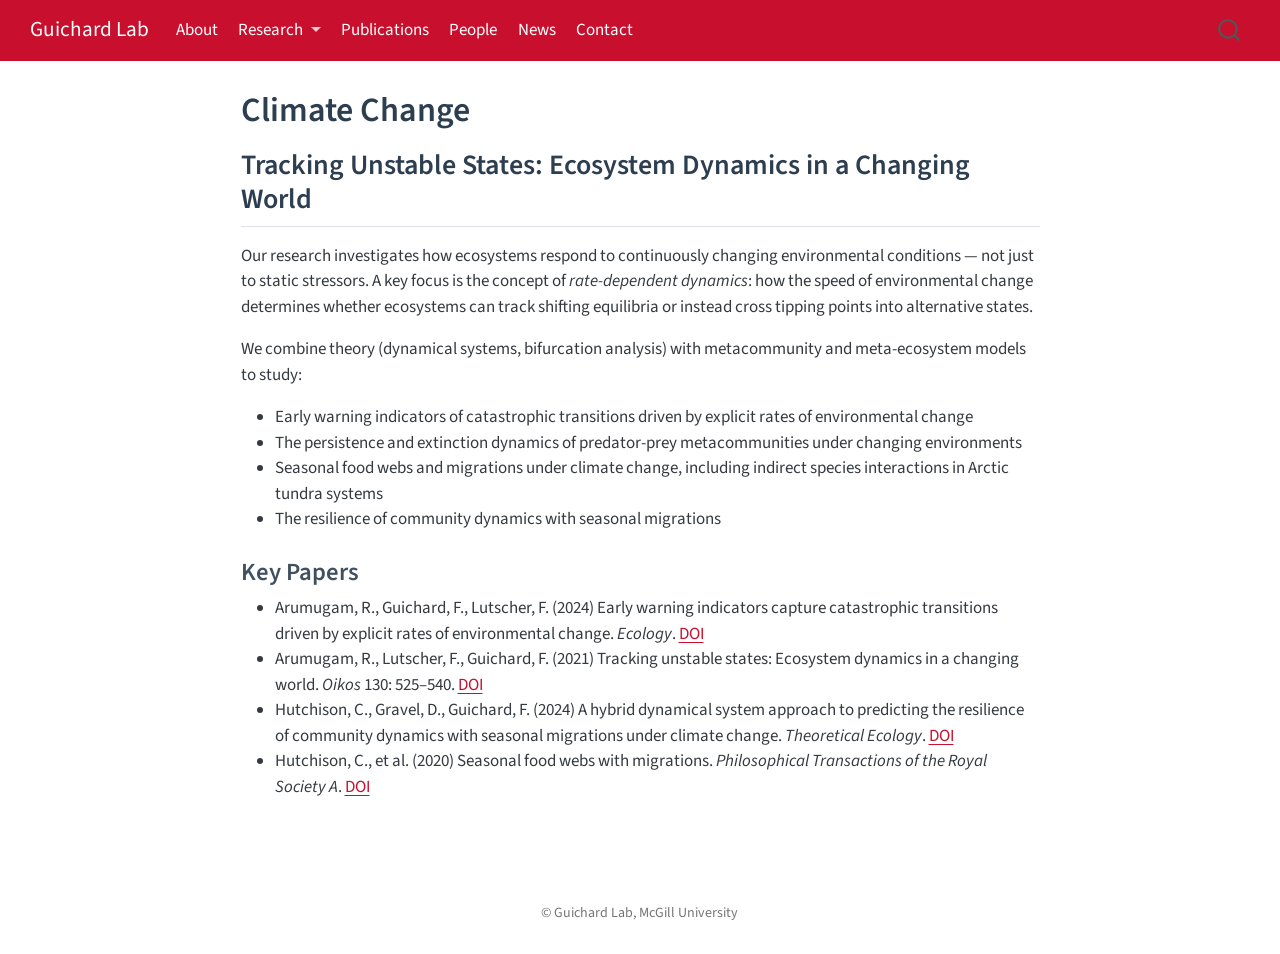
<file: docs/research-climate.html>
<!DOCTYPE html>
<html xmlns="http://www.w3.org/1999/xhtml" lang="en" xml:lang="en"><head>

<meta charset="utf-8">
<meta name="generator" content="quarto-1.9.37">

<meta name="viewport" content="width=device-width, initial-scale=1.0, user-scalable=yes">


<title>Climate Change – Guichard Lab</title>
<style>
/* Default styles provided by pandoc.
** See https://pandoc.org/MANUAL.html#variables-for-html for config info.
*/
code{white-space: pre-wrap;}
span.smallcaps{font-variant: small-caps;}
div.columns{display: flex; gap: min(4vw, 1.5em);}
div.column{flex: auto; overflow-x: auto;}
div.hanging-indent{margin-left: 1.5em; text-indent: -1.5em;}
ul.task-list{list-style: none;}
ul.task-list li input[type="checkbox"] {
  width: 0.8em;
  margin: 0 0.8em 0.2em -1em; /* quarto-specific, see https://github.com/quarto-dev/quarto-cli/issues/4556 */ 
  vertical-align: middle;
}
</style>


<script src="site_libs/quarto-nav/quarto-nav.js"></script>
<script src="site_libs/quarto-nav/headroom.min.js"></script>
<script src="site_libs/clipboard/clipboard.min.js"></script>
<script src="site_libs/quarto-search/autocomplete.umd.js"></script>
<script src="site_libs/quarto-search/fuse.min.js"></script>
<script src="site_libs/quarto-search/quarto-search.js"></script>
<meta name="quarto:offset" content="./">
<script src="site_libs/quarto-html/quarto.js" type="module"></script>
<script src="site_libs/quarto-html/tabsets/tabsets.js" type="module"></script>
<script src="site_libs/quarto-html/popper.min.js"></script>
<script src="site_libs/quarto-html/tippy.umd.min.js"></script>
<script src="site_libs/quarto-html/anchor.min.js"></script>
<link href="site_libs/quarto-html/tippy.css" rel="stylesheet">
<link href="site_libs/quarto-html/quarto-syntax-highlighting-7f8f88aac4f3542376d5c11b86a4c14d.css" rel="stylesheet" id="quarto-text-highlighting-styles">
<script src="site_libs/bootstrap/bootstrap.min.js"></script>
<link href="site_libs/bootstrap/bootstrap-icons.css" rel="stylesheet">
<link href="site_libs/bootstrap/bootstrap-158031087360bce0ff56dc785ce39e06.min.css" rel="stylesheet" append-hash="true" id="quarto-bootstrap" data-mode="light">
<script id="quarto-search-options" type="application/json">{
  "location": "navbar",
  "copy-button": false,
  "collapse-after": 3,
  "panel-placement": "end",
  "type": "overlay",
  "limit": 50,
  "keyboard-shortcut": [
    "f",
    "/",
    "s"
  ],
  "show-item-context": false,
  "language": {
    "search-no-results-text": "No results",
    "search-matching-documents-text": "matching documents",
    "search-copy-link-title": "Copy link to search",
    "search-hide-matches-text": "Hide additional matches",
    "search-more-match-text": "more match in this document",
    "search-more-matches-text": "more matches in this document",
    "search-clear-button-title": "Clear",
    "search-text-placeholder": "",
    "search-detached-cancel-button-title": "Cancel",
    "search-submit-button-title": "Submit",
    "search-label": "Search"
  }
}</script>


<link rel="stylesheet" href="styles.css">
</head>

<body class="nav-fixed fullcontent quarto-light">

<div id="quarto-search-results"></div>
  <header id="quarto-header" class="headroom fixed-top">
    <nav class="navbar navbar-expand-lg " data-bs-theme="dark">
      <div class="navbar-container container-fluid">
      <div class="navbar-brand-container mx-auto">
    <a class="navbar-brand" href="./index.html">
    <span class="navbar-title">Guichard Lab</span>
    </a>
  </div>
            <div id="quarto-search" class="" title="Search"></div>
          <button class="navbar-toggler" type="button" data-bs-toggle="collapse" data-bs-target="#navbarCollapse" aria-controls="navbarCollapse" role="menu" aria-expanded="false" aria-label="Toggle navigation" onclick="if (window.quartoToggleHeadroom) { window.quartoToggleHeadroom(); }">
  <span class="navbar-toggler-icon"></span>
</button>
          <div class="collapse navbar-collapse" id="navbarCollapse">
            <ul class="navbar-nav navbar-nav-scroll me-auto">
  <li class="nav-item">
    <a class="nav-link" href="./index.html"> 
<span class="menu-text">About</span></a>
  </li>  
  <li class="nav-item dropdown ">
    <a class="nav-link dropdown-toggle" href="#" id="nav-menu-research" role="link" data-bs-toggle="dropdown" aria-expanded="false">
 <span class="menu-text">Research</span>
    </a>
    <ul class="dropdown-menu" aria-labelledby="nav-menu-research">    
        <li>
    <a class="dropdown-item" href="./research-climate.html">
 <span class="dropdown-text">Climate Change</span></a>
  </li>  
        <li>
    <a class="dropdown-item" href="./research-foundation.html">
 <span class="dropdown-text">Foundation Species</span></a>
  </li>  
        <li>
    <a class="dropdown-item" href="./research-connectivity.html">
 <span class="dropdown-text">Marine Connectivity</span></a>
  </li>  
        <li>
    <a class="dropdown-item" href="./research-metaecosystems.html">
 <span class="dropdown-text">Meta-ecosystems</span></a>
  </li>  
        <li>
    <a class="dropdown-item" href="./research-synchrony.html">
 <span class="dropdown-text">Synchrony</span></a>
  </li>  
    </ul>
  </li>
  <li class="nav-item">
    <a class="nav-link" href="./publications.html"> 
<span class="menu-text">Publications</span></a>
  </li>  
  <li class="nav-item">
    <a class="nav-link" href="./people.html"> 
<span class="menu-text">People</span></a>
  </li>  
  <li class="nav-item">
    <a class="nav-link" href="./news.html"> 
<span class="menu-text">News</span></a>
  </li>  
  <li class="nav-item">
    <a class="nav-link" href="./contact.html"> 
<span class="menu-text">Contact</span></a>
  </li>  
</ul>
          </div> <!-- /navcollapse -->
            <div class="quarto-navbar-tools">
</div>
      </div> <!-- /container-fluid -->
    </nav>
</header>
<!-- content -->
<div id="quarto-content" class="quarto-container page-columns page-rows-contents page-layout-article page-navbar">
<!-- sidebar -->
<!-- margin-sidebar -->
    
<!-- main -->
<main class="content" id="quarto-document-content">

<header id="title-block-header" class="quarto-title-block default">
<div class="quarto-title">
<h1 class="title">Climate Change</h1>
</div>



<div class="quarto-title-meta">

    
  
    
  </div>
  


</header>


<section id="tracking-unstable-states-ecosystem-dynamics-in-a-changing-world" class="level2">
<h2 class="anchored" data-anchor-id="tracking-unstable-states-ecosystem-dynamics-in-a-changing-world">Tracking Unstable States: Ecosystem Dynamics in a Changing World</h2>
<p>Our research investigates how ecosystems respond to continuously changing environmental conditions — not just to static stressors. A key focus is the concept of <em>rate-dependent dynamics</em>: how the speed of environmental change determines whether ecosystems can track shifting equilibria or instead cross tipping points into alternative states.</p>
<p>We combine theory (dynamical systems, bifurcation analysis) with metacommunity and meta-ecosystem models to study:</p>
<ul>
<li>Early warning indicators of catastrophic transitions driven by explicit rates of environmental change</li>
<li>The persistence and extinction dynamics of predator-prey metacommunities under changing environments</li>
<li>Seasonal food webs and migrations under climate change, including indirect species interactions in Arctic tundra systems</li>
<li>The resilience of community dynamics with seasonal migrations</li>
</ul>
<section id="key-papers" class="level3">
<h3 class="anchored" data-anchor-id="key-papers">Key Papers</h3>
<ul>
<li>Arumugam, R., Guichard, F., Lutscher, F. (2024) Early warning indicators capture catastrophic transitions driven by explicit rates of environmental change. <em>Ecology</em>. <a href="https://esajournals.onlinelibrary.wiley.com/doi/full/10.1002/ecy.4240">DOI</a></li>
<li>Arumugam, R., Lutscher, F., Guichard, F. (2021) Tracking unstable states: Ecosystem dynamics in a changing world. <em>Oikos</em> 130: 525–540. <a href="https://doi.org/10.1111/oik.08051">DOI</a></li>
<li>Hutchison, C., Gravel, D., Guichard, F. (2024) A hybrid dynamical system approach to predicting the resilience of community dynamics with seasonal migrations under climate change. <em>Theoretical Ecology</em>. <a href="https://doi.org/10.1007/s12080-024-00581-9">DOI</a></li>
<li>Hutchison, C., et al.&nbsp;(2020) Seasonal food webs with migrations. <em>Philosophical Transactions of the Royal Society A</em>. <a href="https://doi.org/10.1098/rsta.2019.0354">DOI</a></li>
</ul>


</section>
</section>

</main> <!-- /main -->
<script id="quarto-html-after-body" type="application/javascript">
  window.document.addEventListener("DOMContentLoaded", function (event) {
    const icon = "";
    const anchorJS = new window.AnchorJS();
    anchorJS.options = {
      placement: 'right',
      icon: icon
    };
    anchorJS.add('.anchored');
    const isCodeAnnotation = (el) => {
      for (const clz of el.classList) {
        if (clz.startsWith('code-annotation-')) {                     
          return true;
        }
      }
      return false;
    }
    const onCopySuccess = function(e) {
      // button target
      const button = e.trigger;
      // don't keep focus
      button.blur();
      // flash "checked"
      button.classList.add('code-copy-button-checked');
      var currentTitle = button.getAttribute("title");
      button.setAttribute("title", "Copied!");
      let tooltip;
      if (window.bootstrap) {
        button.setAttribute("data-bs-toggle", "tooltip");
        button.setAttribute("data-bs-placement", "left");
        button.setAttribute("data-bs-title", "Copied!");
        tooltip = new bootstrap.Tooltip(button, 
          { trigger: "manual", 
            customClass: "code-copy-button-tooltip",
            offset: [0, -8]});
        tooltip.show();    
      }
      setTimeout(function() {
        if (tooltip) {
          tooltip.hide();
          button.removeAttribute("data-bs-title");
          button.removeAttribute("data-bs-toggle");
          button.removeAttribute("data-bs-placement");
        }
        button.setAttribute("title", currentTitle);
        button.classList.remove('code-copy-button-checked');
      }, 1000);
      // clear code selection
      e.clearSelection();
    }
    const getTextToCopy = function(trigger) {
      const outerScaffold = trigger.parentElement.cloneNode(true);
      const codeEl = outerScaffold.querySelector('code');
      for (const childEl of codeEl.children) {
        if (isCodeAnnotation(childEl)) {
          childEl.remove();
        }
      }
      return codeEl.innerText;
    }
    const clipboard = new window.ClipboardJS('.code-copy-button:not([data-in-quarto-modal])', {
      text: getTextToCopy
    });
    clipboard.on('success', onCopySuccess);
    if (window.document.getElementById('quarto-embedded-source-code-modal')) {
      const clipboardModal = new window.ClipboardJS('.code-copy-button[data-in-quarto-modal]', {
        text: getTextToCopy,
        container: window.document.getElementById('quarto-embedded-source-code-modal')
      });
      clipboardModal.on('success', onCopySuccess);
    }
      var localhostRegex = new RegExp(/^(?:http|https):\/\/localhost\:?[0-9]*\//);
      var mailtoRegex = new RegExp(/^mailto:/);
        var filterRegex = new RegExp('/' + window.location.host + '/');
      var isInternal = (href) => {
          return filterRegex.test(href) || localhostRegex.test(href) || mailtoRegex.test(href);
      }
      // Inspect non-navigation links and adorn them if external
     var links = window.document.querySelectorAll('a[href]:not(.nav-link):not(.navbar-brand):not(.toc-action):not(.sidebar-link):not(.sidebar-item-toggle):not(.pagination-link):not(.no-external):not([aria-hidden]):not(.dropdown-item):not(.quarto-navigation-tool):not(.about-link)');
      for (var i=0; i<links.length; i++) {
        const link = links[i];
        if (!isInternal(link.href)) {
          // undo the damage that might have been done by quarto-nav.js in the case of
          // links that we want to consider external
          if (link.dataset.originalHref !== undefined) {
            link.href = link.dataset.originalHref;
          }
        }
      }
    function tippyHover(el, contentFn, onTriggerFn, onUntriggerFn) {
      const config = {
        allowHTML: true,
        maxWidth: 500,
        delay: 100,
        arrow: false,
        appendTo: function(el) {
            return el.parentElement;
        },
        interactive: true,
        interactiveBorder: 10,
        theme: 'quarto',
        placement: 'bottom-start',
      };
      if (contentFn) {
        config.content = contentFn;
      }
      if (onTriggerFn) {
        config.onTrigger = onTriggerFn;
      }
      if (onUntriggerFn) {
        config.onUntrigger = onUntriggerFn;
      }
      window.tippy(el, config); 
    }
    const noterefs = window.document.querySelectorAll('a[role="doc-noteref"]');
    for (var i=0; i<noterefs.length; i++) {
      const ref = noterefs[i];
      tippyHover(ref, function() {
        // use id or data attribute instead here
        let href = ref.getAttribute('data-footnote-href') || ref.getAttribute('href');
        try { href = new URL(href).hash; } catch {}
        const id = href.replace(/^#\/?/, "");
        const note = window.document.getElementById(id);
        if (note) {
          return note.innerHTML;
        } else {
          return "";
        }
      });
    }
    const xrefs = window.document.querySelectorAll('a.quarto-xref');
    const processXRef = (id, note) => {
      // Strip column container classes
      const stripColumnClz = (el) => {
        el.classList.remove("page-full", "page-columns");
        if (el.children) {
          for (const child of el.children) {
            stripColumnClz(child);
          }
        }
      }
      stripColumnClz(note)
      if (id === null || id.startsWith('sec-')) {
        // Special case sections, only their first couple elements
        const container = document.createElement("div");
        if (note.children && note.children.length > 2) {
          container.appendChild(note.children[0].cloneNode(true));
          for (let i = 1; i < note.children.length; i++) {
            const child = note.children[i];
            if (child.tagName === "P" && child.innerText === "") {
              continue;
            } else {
              container.appendChild(child.cloneNode(true));
              break;
            }
          }
          if (window.Quarto?.typesetMath) {
            window.Quarto.typesetMath(container);
          }
          return container.innerHTML
        } else {
          if (window.Quarto?.typesetMath) {
            window.Quarto.typesetMath(note);
          }
          return note.innerHTML;
        }
      } else {
        // Remove any anchor links if they are present
        const anchorLink = note.querySelector('a.anchorjs-link');
        if (anchorLink) {
          anchorLink.remove();
        }
        if (window.Quarto?.typesetMath) {
          window.Quarto.typesetMath(note);
        }
        if (note.classList.contains("callout")) {
          return note.outerHTML;
        } else {
          return note.innerHTML;
        }
      }
    }
    for (var i=0; i<xrefs.length; i++) {
      const xref = xrefs[i];
      tippyHover(xref, undefined, function(instance) {
        instance.disable();
        let url = xref.getAttribute('href');
        let hash = undefined; 
        if (url.startsWith('#')) {
          hash = url;
        } else {
          try { hash = new URL(url).hash; } catch {}
        }
        if (hash) {
          const id = hash.replace(/^#\/?/, "");
          const note = window.document.getElementById(id);
          if (note !== null) {
            try {
              const html = processXRef(id, note.cloneNode(true));
              instance.setContent(html);
            } finally {
              instance.enable();
              instance.show();
            }
          } else {
            // See if we can fetch this
            fetch(url.split('#')[0])
            .then(res => res.text())
            .then(html => {
              const parser = new DOMParser();
              const htmlDoc = parser.parseFromString(html, "text/html");
              const note = htmlDoc.getElementById(id);
              if (note !== null) {
                const html = processXRef(id, note);
                instance.setContent(html);
              } 
            }).finally(() => {
              instance.enable();
              instance.show();
            });
          }
        } else {
          // See if we can fetch a full url (with no hash to target)
          // This is a special case and we should probably do some content thinning / targeting
          fetch(url)
          .then(res => res.text())
          .then(html => {
            const parser = new DOMParser();
            const htmlDoc = parser.parseFromString(html, "text/html");
            const note = htmlDoc.querySelector('main.content');
            if (note !== null) {
              // This should only happen for chapter cross references
              // (since there is no id in the URL)
              // remove the first header
              if (note.children.length > 0 && note.children[0].tagName === "HEADER") {
                note.children[0].remove();
              }
              const html = processXRef(null, note);
              instance.setContent(html);
            } 
          }).finally(() => {
            instance.enable();
            instance.show();
          });
        }
      }, function(instance) {
      });
    }
        let selectedAnnoteEl;
        const selectorForAnnotation = ( cell, annotation) => {
          let cellAttr = 'data-code-cell="' + cell + '"';
          let lineAttr = 'data-code-annotation="' +  annotation + '"';
          const selector = 'span[' + cellAttr + '][' + lineAttr + ']';
          return selector;
        }
        const selectCodeLines = (annoteEl) => {
          const doc = window.document;
          const targetCell = annoteEl.getAttribute("data-target-cell");
          const targetAnnotation = annoteEl.getAttribute("data-target-annotation");
          const annoteSpan = window.document.querySelector(selectorForAnnotation(targetCell, targetAnnotation));
          const lines = annoteSpan.getAttribute("data-code-lines").split(",");
          const lineIds = lines.map((line) => {
            return targetCell + "-" + line;
          })
          let top = null;
          let height = null;
          let parent = null;
          if (lineIds.length > 0) {
              //compute the position of the single el (top and bottom and make a div)
              const el = window.document.getElementById(lineIds[0]);
              top = el.offsetTop;
              height = el.offsetHeight;
              parent = el.parentElement.parentElement;
            if (lineIds.length > 1) {
              const lastEl = window.document.getElementById(lineIds[lineIds.length - 1]);
              const bottom = lastEl.offsetTop + lastEl.offsetHeight;
              height = bottom - top;
            }
            if (top !== null && height !== null && parent !== null) {
              // cook up a div (if necessary) and position it 
              let div = window.document.getElementById("code-annotation-line-highlight");
              if (div === null) {
                div = window.document.createElement("div");
                div.setAttribute("id", "code-annotation-line-highlight");
                div.style.position = 'absolute';
                parent.appendChild(div);
              }
              div.style.top = top - 2 + "px";
              div.style.height = height + 4 + "px";
              div.style.left = 0;
              let gutterDiv = window.document.getElementById("code-annotation-line-highlight-gutter");
              if (gutterDiv === null) {
                gutterDiv = window.document.createElement("div");
                gutterDiv.setAttribute("id", "code-annotation-line-highlight-gutter");
                gutterDiv.style.position = 'absolute';
                const codeCell = window.document.getElementById(targetCell);
                const gutter = codeCell.querySelector('.code-annotation-gutter');
                gutter.appendChild(gutterDiv);
              }
              gutterDiv.style.top = top - 2 + "px";
              gutterDiv.style.height = height + 4 + "px";
            }
            selectedAnnoteEl = annoteEl;
          }
        };
        const unselectCodeLines = () => {
          const elementsIds = ["code-annotation-line-highlight", "code-annotation-line-highlight-gutter"];
          elementsIds.forEach((elId) => {
            const div = window.document.getElementById(elId);
            if (div) {
              div.remove();
            }
          });
          selectedAnnoteEl = undefined;
        };
          // Handle positioning of the toggle
      window.addEventListener(
        "resize",
        throttle(() => {
          elRect = undefined;
          if (selectedAnnoteEl) {
            selectCodeLines(selectedAnnoteEl);
          }
        }, 10)
      );
      function throttle(fn, ms) {
      let throttle = false;
      let timer;
        return (...args) => {
          if(!throttle) { // first call gets through
              fn.apply(this, args);
              throttle = true;
          } else { // all the others get throttled
              if(timer) clearTimeout(timer); // cancel #2
              timer = setTimeout(() => {
                fn.apply(this, args);
                timer = throttle = false;
              }, ms);
          }
        };
      }
        // Attach click handler to the DT
        const annoteDls = window.document.querySelectorAll('dt[data-target-cell]');
        for (const annoteDlNode of annoteDls) {
          annoteDlNode.addEventListener('click', (event) => {
            const clickedEl = event.target;
            if (clickedEl !== selectedAnnoteEl) {
              unselectCodeLines();
              const activeEl = window.document.querySelector('dt[data-target-cell].code-annotation-active');
              if (activeEl) {
                activeEl.classList.remove('code-annotation-active');
              }
              selectCodeLines(clickedEl);
              clickedEl.classList.add('code-annotation-active');
            } else {
              // Unselect the line
              unselectCodeLines();
              clickedEl.classList.remove('code-annotation-active');
            }
          });
        }
    const findCites = (el) => {
      const parentEl = el.parentElement;
      if (parentEl) {
        const cites = parentEl.dataset.cites;
        if (cites) {
          return {
            el,
            cites: cites.split(' ')
          };
        } else {
          return findCites(el.parentElement)
        }
      } else {
        return undefined;
      }
    };
    var bibliorefs = window.document.querySelectorAll('a[role="doc-biblioref"]');
    for (var i=0; i<bibliorefs.length; i++) {
      const ref = bibliorefs[i];
      const citeInfo = findCites(ref);
      if (citeInfo) {
        tippyHover(citeInfo.el, function() {
          var popup = window.document.createElement('div');
          citeInfo.cites.forEach(function(cite) {
            var citeDiv = window.document.createElement('div');
            citeDiv.classList.add('hanging-indent');
            citeDiv.classList.add('csl-entry');
            var biblioDiv = window.document.getElementById('ref-' + cite);
            if (biblioDiv) {
              citeDiv.innerHTML = biblioDiv.innerHTML;
            }
            popup.appendChild(citeDiv);
          });
          return popup.innerHTML;
        });
      }
    }
  });
  </script>
</div> <!-- /content -->
<footer class="footer">
  <div class="nav-footer">
    <div class="nav-footer-left">
      &nbsp;
    </div>   
    <div class="nav-footer-center">
<p>© Guichard Lab, McGill University</p>
</div>
    <div class="nav-footer-right">
      &nbsp;
    </div>
  </div>
</footer>




</body></html>
</file>
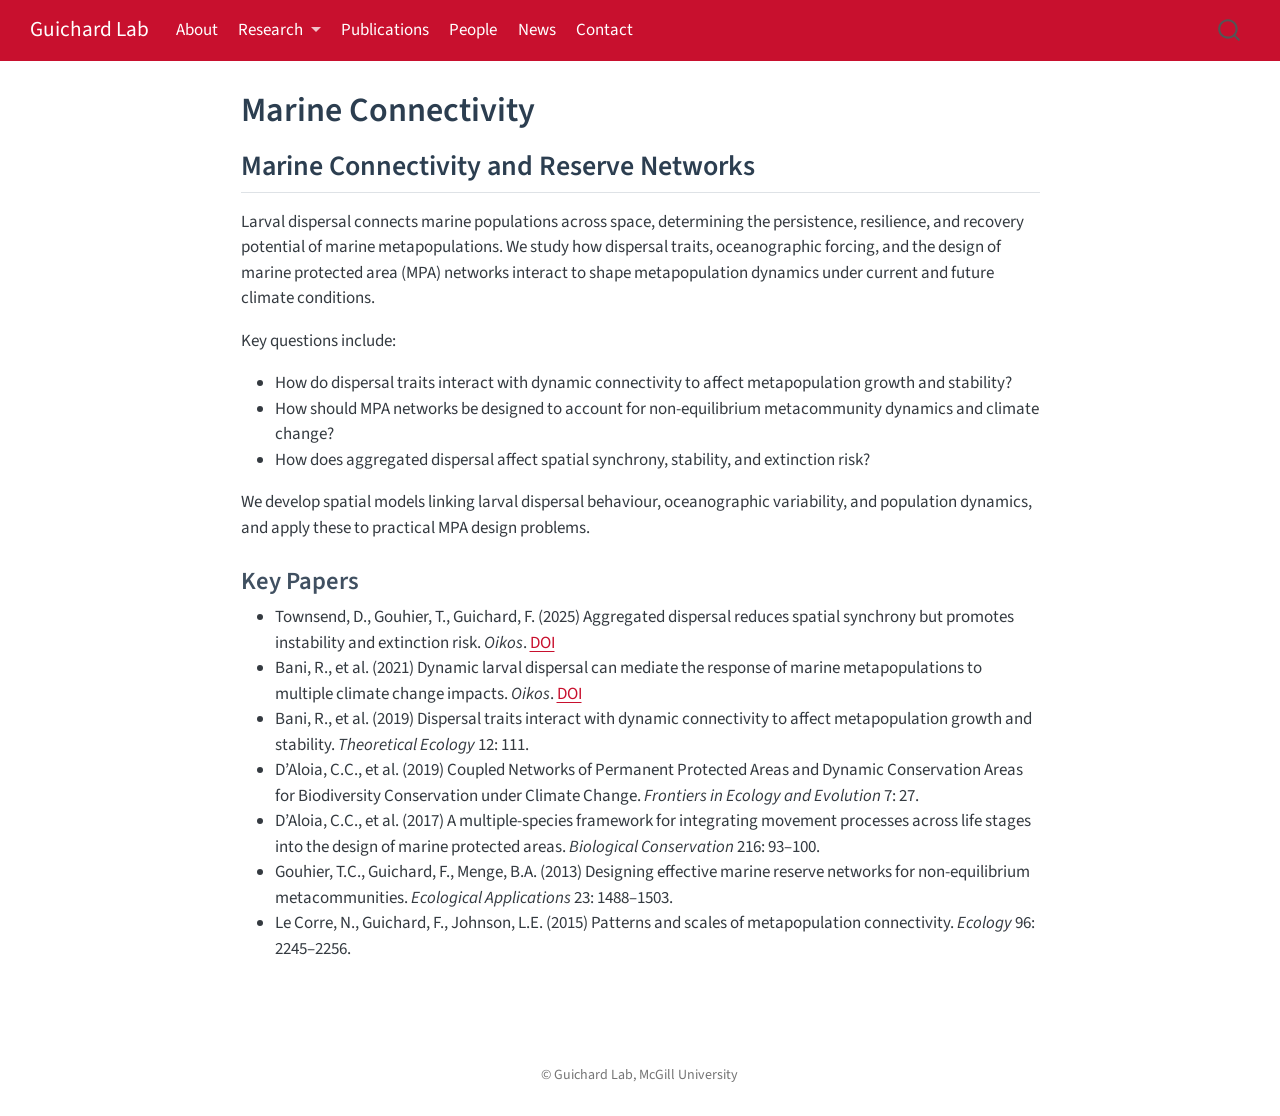
<file: docs/research-connectivity.html>
<!DOCTYPE html>
<html xmlns="http://www.w3.org/1999/xhtml" lang="en" xml:lang="en"><head>

<meta charset="utf-8">
<meta name="generator" content="quarto-1.9.37">

<meta name="viewport" content="width=device-width, initial-scale=1.0, user-scalable=yes">


<title>Marine Connectivity – Guichard Lab</title>
<style>
/* Default styles provided by pandoc.
** See https://pandoc.org/MANUAL.html#variables-for-html for config info.
*/
code{white-space: pre-wrap;}
span.smallcaps{font-variant: small-caps;}
div.columns{display: flex; gap: min(4vw, 1.5em);}
div.column{flex: auto; overflow-x: auto;}
div.hanging-indent{margin-left: 1.5em; text-indent: -1.5em;}
ul.task-list{list-style: none;}
ul.task-list li input[type="checkbox"] {
  width: 0.8em;
  margin: 0 0.8em 0.2em -1em; /* quarto-specific, see https://github.com/quarto-dev/quarto-cli/issues/4556 */ 
  vertical-align: middle;
}
</style>


<script src="site_libs/quarto-nav/quarto-nav.js"></script>
<script src="site_libs/quarto-nav/headroom.min.js"></script>
<script src="site_libs/clipboard/clipboard.min.js"></script>
<script src="site_libs/quarto-search/autocomplete.umd.js"></script>
<script src="site_libs/quarto-search/fuse.min.js"></script>
<script src="site_libs/quarto-search/quarto-search.js"></script>
<meta name="quarto:offset" content="./">
<script src="site_libs/quarto-html/quarto.js" type="module"></script>
<script src="site_libs/quarto-html/tabsets/tabsets.js" type="module"></script>
<script src="site_libs/quarto-html/popper.min.js"></script>
<script src="site_libs/quarto-html/tippy.umd.min.js"></script>
<script src="site_libs/quarto-html/anchor.min.js"></script>
<link href="site_libs/quarto-html/tippy.css" rel="stylesheet">
<link href="site_libs/quarto-html/quarto-syntax-highlighting-7f8f88aac4f3542376d5c11b86a4c14d.css" rel="stylesheet" id="quarto-text-highlighting-styles">
<script src="site_libs/bootstrap/bootstrap.min.js"></script>
<link href="site_libs/bootstrap/bootstrap-icons.css" rel="stylesheet">
<link href="site_libs/bootstrap/bootstrap-158031087360bce0ff56dc785ce39e06.min.css" rel="stylesheet" append-hash="true" id="quarto-bootstrap" data-mode="light">
<script id="quarto-search-options" type="application/json">{
  "location": "navbar",
  "copy-button": false,
  "collapse-after": 3,
  "panel-placement": "end",
  "type": "overlay",
  "limit": 50,
  "keyboard-shortcut": [
    "f",
    "/",
    "s"
  ],
  "show-item-context": false,
  "language": {
    "search-no-results-text": "No results",
    "search-matching-documents-text": "matching documents",
    "search-copy-link-title": "Copy link to search",
    "search-hide-matches-text": "Hide additional matches",
    "search-more-match-text": "more match in this document",
    "search-more-matches-text": "more matches in this document",
    "search-clear-button-title": "Clear",
    "search-text-placeholder": "",
    "search-detached-cancel-button-title": "Cancel",
    "search-submit-button-title": "Submit",
    "search-label": "Search"
  }
}</script>


<link rel="stylesheet" href="styles.css">
</head>

<body class="nav-fixed fullcontent quarto-light">

<div id="quarto-search-results"></div>
  <header id="quarto-header" class="headroom fixed-top">
    <nav class="navbar navbar-expand-lg " data-bs-theme="dark">
      <div class="navbar-container container-fluid">
      <div class="navbar-brand-container mx-auto">
    <a class="navbar-brand" href="./index.html">
    <span class="navbar-title">Guichard Lab</span>
    </a>
  </div>
            <div id="quarto-search" class="" title="Search"></div>
          <button class="navbar-toggler" type="button" data-bs-toggle="collapse" data-bs-target="#navbarCollapse" aria-controls="navbarCollapse" role="menu" aria-expanded="false" aria-label="Toggle navigation" onclick="if (window.quartoToggleHeadroom) { window.quartoToggleHeadroom(); }">
  <span class="navbar-toggler-icon"></span>
</button>
          <div class="collapse navbar-collapse" id="navbarCollapse">
            <ul class="navbar-nav navbar-nav-scroll me-auto">
  <li class="nav-item">
    <a class="nav-link" href="./index.html"> 
<span class="menu-text">About</span></a>
  </li>  
  <li class="nav-item dropdown ">
    <a class="nav-link dropdown-toggle" href="#" id="nav-menu-research" role="link" data-bs-toggle="dropdown" aria-expanded="false">
 <span class="menu-text">Research</span>
    </a>
    <ul class="dropdown-menu" aria-labelledby="nav-menu-research">    
        <li>
    <a class="dropdown-item" href="./research-climate.html">
 <span class="dropdown-text">Climate Change</span></a>
  </li>  
        <li>
    <a class="dropdown-item" href="./research-foundation.html">
 <span class="dropdown-text">Foundation Species</span></a>
  </li>  
        <li>
    <a class="dropdown-item" href="./research-connectivity.html">
 <span class="dropdown-text">Marine Connectivity</span></a>
  </li>  
        <li>
    <a class="dropdown-item" href="./research-metaecosystems.html">
 <span class="dropdown-text">Meta-ecosystems</span></a>
  </li>  
        <li>
    <a class="dropdown-item" href="./research-synchrony.html">
 <span class="dropdown-text">Synchrony</span></a>
  </li>  
    </ul>
  </li>
  <li class="nav-item">
    <a class="nav-link" href="./publications.html"> 
<span class="menu-text">Publications</span></a>
  </li>  
  <li class="nav-item">
    <a class="nav-link" href="./people.html"> 
<span class="menu-text">People</span></a>
  </li>  
  <li class="nav-item">
    <a class="nav-link" href="./news.html"> 
<span class="menu-text">News</span></a>
  </li>  
  <li class="nav-item">
    <a class="nav-link" href="./contact.html"> 
<span class="menu-text">Contact</span></a>
  </li>  
</ul>
          </div> <!-- /navcollapse -->
            <div class="quarto-navbar-tools">
</div>
      </div> <!-- /container-fluid -->
    </nav>
</header>
<!-- content -->
<div id="quarto-content" class="quarto-container page-columns page-rows-contents page-layout-article page-navbar">
<!-- sidebar -->
<!-- margin-sidebar -->
    
<!-- main -->
<main class="content" id="quarto-document-content">

<header id="title-block-header" class="quarto-title-block default">
<div class="quarto-title">
<h1 class="title">Marine Connectivity</h1>
</div>



<div class="quarto-title-meta">

    
  
    
  </div>
  


</header>


<section id="marine-connectivity-and-reserve-networks" class="level2">
<h2 class="anchored" data-anchor-id="marine-connectivity-and-reserve-networks">Marine Connectivity and Reserve Networks</h2>
<p>Larval dispersal connects marine populations across space, determining the persistence, resilience, and recovery potential of marine metapopulations. We study how dispersal traits, oceanographic forcing, and the design of marine protected area (MPA) networks interact to shape metapopulation dynamics under current and future climate conditions.</p>
<p>Key questions include:</p>
<ul>
<li>How do dispersal traits interact with dynamic connectivity to affect metapopulation growth and stability?</li>
<li>How should MPA networks be designed to account for non-equilibrium metacommunity dynamics and climate change?</li>
<li>How does aggregated dispersal affect spatial synchrony, stability, and extinction risk?</li>
</ul>
<p>We develop spatial models linking larval dispersal behaviour, oceanographic variability, and population dynamics, and apply these to practical MPA design problems.</p>
<section id="key-papers" class="level3">
<h3 class="anchored" data-anchor-id="key-papers">Key Papers</h3>
<ul>
<li>Townsend, D., Gouhier, T., Guichard, F. (2025) Aggregated dispersal reduces spatial synchrony but promotes instability and extinction risk. <em>Oikos</em>. <a href="https://doi.org/10.1111/oik.11032">DOI</a></li>
<li>Bani, R., et al.&nbsp;(2021) Dynamic larval dispersal can mediate the response of marine metapopulations to multiple climate change impacts. <em>Oikos</em>. <a href="https://doi.org/10.1111/oik.07760">DOI</a></li>
<li>Bani, R., et al.&nbsp;(2019) Dispersal traits interact with dynamic connectivity to affect metapopulation growth and stability. <em>Theoretical Ecology</em> 12: 111.</li>
<li>D’Aloia, C.C., et al.&nbsp;(2019) Coupled Networks of Permanent Protected Areas and Dynamic Conservation Areas for Biodiversity Conservation under Climate Change. <em>Frontiers in Ecology and Evolution</em> 7: 27.</li>
<li>D’Aloia, C.C., et al.&nbsp;(2017) A multiple-species framework for integrating movement processes across life stages into the design of marine protected areas. <em>Biological Conservation</em> 216: 93–100.</li>
<li>Gouhier, T.C., Guichard, F., Menge, B.A. (2013) Designing effective marine reserve networks for non-equilibrium metacommunities. <em>Ecological Applications</em> 23: 1488–1503.</li>
<li>Le Corre, N., Guichard, F., Johnson, L.E. (2015) Patterns and scales of metapopulation connectivity. <em>Ecology</em> 96: 2245–2256.</li>
</ul>


</section>
</section>

</main> <!-- /main -->
<script id="quarto-html-after-body" type="application/javascript">
  window.document.addEventListener("DOMContentLoaded", function (event) {
    const icon = "";
    const anchorJS = new window.AnchorJS();
    anchorJS.options = {
      placement: 'right',
      icon: icon
    };
    anchorJS.add('.anchored');
    const isCodeAnnotation = (el) => {
      for (const clz of el.classList) {
        if (clz.startsWith('code-annotation-')) {                     
          return true;
        }
      }
      return false;
    }
    const onCopySuccess = function(e) {
      // button target
      const button = e.trigger;
      // don't keep focus
      button.blur();
      // flash "checked"
      button.classList.add('code-copy-button-checked');
      var currentTitle = button.getAttribute("title");
      button.setAttribute("title", "Copied!");
      let tooltip;
      if (window.bootstrap) {
        button.setAttribute("data-bs-toggle", "tooltip");
        button.setAttribute("data-bs-placement", "left");
        button.setAttribute("data-bs-title", "Copied!");
        tooltip = new bootstrap.Tooltip(button, 
          { trigger: "manual", 
            customClass: "code-copy-button-tooltip",
            offset: [0, -8]});
        tooltip.show();    
      }
      setTimeout(function() {
        if (tooltip) {
          tooltip.hide();
          button.removeAttribute("data-bs-title");
          button.removeAttribute("data-bs-toggle");
          button.removeAttribute("data-bs-placement");
        }
        button.setAttribute("title", currentTitle);
        button.classList.remove('code-copy-button-checked');
      }, 1000);
      // clear code selection
      e.clearSelection();
    }
    const getTextToCopy = function(trigger) {
      const outerScaffold = trigger.parentElement.cloneNode(true);
      const codeEl = outerScaffold.querySelector('code');
      for (const childEl of codeEl.children) {
        if (isCodeAnnotation(childEl)) {
          childEl.remove();
        }
      }
      return codeEl.innerText;
    }
    const clipboard = new window.ClipboardJS('.code-copy-button:not([data-in-quarto-modal])', {
      text: getTextToCopy
    });
    clipboard.on('success', onCopySuccess);
    if (window.document.getElementById('quarto-embedded-source-code-modal')) {
      const clipboardModal = new window.ClipboardJS('.code-copy-button[data-in-quarto-modal]', {
        text: getTextToCopy,
        container: window.document.getElementById('quarto-embedded-source-code-modal')
      });
      clipboardModal.on('success', onCopySuccess);
    }
      var localhostRegex = new RegExp(/^(?:http|https):\/\/localhost\:?[0-9]*\//);
      var mailtoRegex = new RegExp(/^mailto:/);
        var filterRegex = new RegExp('/' + window.location.host + '/');
      var isInternal = (href) => {
          return filterRegex.test(href) || localhostRegex.test(href) || mailtoRegex.test(href);
      }
      // Inspect non-navigation links and adorn them if external
     var links = window.document.querySelectorAll('a[href]:not(.nav-link):not(.navbar-brand):not(.toc-action):not(.sidebar-link):not(.sidebar-item-toggle):not(.pagination-link):not(.no-external):not([aria-hidden]):not(.dropdown-item):not(.quarto-navigation-tool):not(.about-link)');
      for (var i=0; i<links.length; i++) {
        const link = links[i];
        if (!isInternal(link.href)) {
          // undo the damage that might have been done by quarto-nav.js in the case of
          // links that we want to consider external
          if (link.dataset.originalHref !== undefined) {
            link.href = link.dataset.originalHref;
          }
        }
      }
    function tippyHover(el, contentFn, onTriggerFn, onUntriggerFn) {
      const config = {
        allowHTML: true,
        maxWidth: 500,
        delay: 100,
        arrow: false,
        appendTo: function(el) {
            return el.parentElement;
        },
        interactive: true,
        interactiveBorder: 10,
        theme: 'quarto',
        placement: 'bottom-start',
      };
      if (contentFn) {
        config.content = contentFn;
      }
      if (onTriggerFn) {
        config.onTrigger = onTriggerFn;
      }
      if (onUntriggerFn) {
        config.onUntrigger = onUntriggerFn;
      }
      window.tippy(el, config); 
    }
    const noterefs = window.document.querySelectorAll('a[role="doc-noteref"]');
    for (var i=0; i<noterefs.length; i++) {
      const ref = noterefs[i];
      tippyHover(ref, function() {
        // use id or data attribute instead here
        let href = ref.getAttribute('data-footnote-href') || ref.getAttribute('href');
        try { href = new URL(href).hash; } catch {}
        const id = href.replace(/^#\/?/, "");
        const note = window.document.getElementById(id);
        if (note) {
          return note.innerHTML;
        } else {
          return "";
        }
      });
    }
    const xrefs = window.document.querySelectorAll('a.quarto-xref');
    const processXRef = (id, note) => {
      // Strip column container classes
      const stripColumnClz = (el) => {
        el.classList.remove("page-full", "page-columns");
        if (el.children) {
          for (const child of el.children) {
            stripColumnClz(child);
          }
        }
      }
      stripColumnClz(note)
      if (id === null || id.startsWith('sec-')) {
        // Special case sections, only their first couple elements
        const container = document.createElement("div");
        if (note.children && note.children.length > 2) {
          container.appendChild(note.children[0].cloneNode(true));
          for (let i = 1; i < note.children.length; i++) {
            const child = note.children[i];
            if (child.tagName === "P" && child.innerText === "") {
              continue;
            } else {
              container.appendChild(child.cloneNode(true));
              break;
            }
          }
          if (window.Quarto?.typesetMath) {
            window.Quarto.typesetMath(container);
          }
          return container.innerHTML
        } else {
          if (window.Quarto?.typesetMath) {
            window.Quarto.typesetMath(note);
          }
          return note.innerHTML;
        }
      } else {
        // Remove any anchor links if they are present
        const anchorLink = note.querySelector('a.anchorjs-link');
        if (anchorLink) {
          anchorLink.remove();
        }
        if (window.Quarto?.typesetMath) {
          window.Quarto.typesetMath(note);
        }
        if (note.classList.contains("callout")) {
          return note.outerHTML;
        } else {
          return note.innerHTML;
        }
      }
    }
    for (var i=0; i<xrefs.length; i++) {
      const xref = xrefs[i];
      tippyHover(xref, undefined, function(instance) {
        instance.disable();
        let url = xref.getAttribute('href');
        let hash = undefined; 
        if (url.startsWith('#')) {
          hash = url;
        } else {
          try { hash = new URL(url).hash; } catch {}
        }
        if (hash) {
          const id = hash.replace(/^#\/?/, "");
          const note = window.document.getElementById(id);
          if (note !== null) {
            try {
              const html = processXRef(id, note.cloneNode(true));
              instance.setContent(html);
            } finally {
              instance.enable();
              instance.show();
            }
          } else {
            // See if we can fetch this
            fetch(url.split('#')[0])
            .then(res => res.text())
            .then(html => {
              const parser = new DOMParser();
              const htmlDoc = parser.parseFromString(html, "text/html");
              const note = htmlDoc.getElementById(id);
              if (note !== null) {
                const html = processXRef(id, note);
                instance.setContent(html);
              } 
            }).finally(() => {
              instance.enable();
              instance.show();
            });
          }
        } else {
          // See if we can fetch a full url (with no hash to target)
          // This is a special case and we should probably do some content thinning / targeting
          fetch(url)
          .then(res => res.text())
          .then(html => {
            const parser = new DOMParser();
            const htmlDoc = parser.parseFromString(html, "text/html");
            const note = htmlDoc.querySelector('main.content');
            if (note !== null) {
              // This should only happen for chapter cross references
              // (since there is no id in the URL)
              // remove the first header
              if (note.children.length > 0 && note.children[0].tagName === "HEADER") {
                note.children[0].remove();
              }
              const html = processXRef(null, note);
              instance.setContent(html);
            } 
          }).finally(() => {
            instance.enable();
            instance.show();
          });
        }
      }, function(instance) {
      });
    }
        let selectedAnnoteEl;
        const selectorForAnnotation = ( cell, annotation) => {
          let cellAttr = 'data-code-cell="' + cell + '"';
          let lineAttr = 'data-code-annotation="' +  annotation + '"';
          const selector = 'span[' + cellAttr + '][' + lineAttr + ']';
          return selector;
        }
        const selectCodeLines = (annoteEl) => {
          const doc = window.document;
          const targetCell = annoteEl.getAttribute("data-target-cell");
          const targetAnnotation = annoteEl.getAttribute("data-target-annotation");
          const annoteSpan = window.document.querySelector(selectorForAnnotation(targetCell, targetAnnotation));
          const lines = annoteSpan.getAttribute("data-code-lines").split(",");
          const lineIds = lines.map((line) => {
            return targetCell + "-" + line;
          })
          let top = null;
          let height = null;
          let parent = null;
          if (lineIds.length > 0) {
              //compute the position of the single el (top and bottom and make a div)
              const el = window.document.getElementById(lineIds[0]);
              top = el.offsetTop;
              height = el.offsetHeight;
              parent = el.parentElement.parentElement;
            if (lineIds.length > 1) {
              const lastEl = window.document.getElementById(lineIds[lineIds.length - 1]);
              const bottom = lastEl.offsetTop + lastEl.offsetHeight;
              height = bottom - top;
            }
            if (top !== null && height !== null && parent !== null) {
              // cook up a div (if necessary) and position it 
              let div = window.document.getElementById("code-annotation-line-highlight");
              if (div === null) {
                div = window.document.createElement("div");
                div.setAttribute("id", "code-annotation-line-highlight");
                div.style.position = 'absolute';
                parent.appendChild(div);
              }
              div.style.top = top - 2 + "px";
              div.style.height = height + 4 + "px";
              div.style.left = 0;
              let gutterDiv = window.document.getElementById("code-annotation-line-highlight-gutter");
              if (gutterDiv === null) {
                gutterDiv = window.document.createElement("div");
                gutterDiv.setAttribute("id", "code-annotation-line-highlight-gutter");
                gutterDiv.style.position = 'absolute';
                const codeCell = window.document.getElementById(targetCell);
                const gutter = codeCell.querySelector('.code-annotation-gutter');
                gutter.appendChild(gutterDiv);
              }
              gutterDiv.style.top = top - 2 + "px";
              gutterDiv.style.height = height + 4 + "px";
            }
            selectedAnnoteEl = annoteEl;
          }
        };
        const unselectCodeLines = () => {
          const elementsIds = ["code-annotation-line-highlight", "code-annotation-line-highlight-gutter"];
          elementsIds.forEach((elId) => {
            const div = window.document.getElementById(elId);
            if (div) {
              div.remove();
            }
          });
          selectedAnnoteEl = undefined;
        };
          // Handle positioning of the toggle
      window.addEventListener(
        "resize",
        throttle(() => {
          elRect = undefined;
          if (selectedAnnoteEl) {
            selectCodeLines(selectedAnnoteEl);
          }
        }, 10)
      );
      function throttle(fn, ms) {
      let throttle = false;
      let timer;
        return (...args) => {
          if(!throttle) { // first call gets through
              fn.apply(this, args);
              throttle = true;
          } else { // all the others get throttled
              if(timer) clearTimeout(timer); // cancel #2
              timer = setTimeout(() => {
                fn.apply(this, args);
                timer = throttle = false;
              }, ms);
          }
        };
      }
        // Attach click handler to the DT
        const annoteDls = window.document.querySelectorAll('dt[data-target-cell]');
        for (const annoteDlNode of annoteDls) {
          annoteDlNode.addEventListener('click', (event) => {
            const clickedEl = event.target;
            if (clickedEl !== selectedAnnoteEl) {
              unselectCodeLines();
              const activeEl = window.document.querySelector('dt[data-target-cell].code-annotation-active');
              if (activeEl) {
                activeEl.classList.remove('code-annotation-active');
              }
              selectCodeLines(clickedEl);
              clickedEl.classList.add('code-annotation-active');
            } else {
              // Unselect the line
              unselectCodeLines();
              clickedEl.classList.remove('code-annotation-active');
            }
          });
        }
    const findCites = (el) => {
      const parentEl = el.parentElement;
      if (parentEl) {
        const cites = parentEl.dataset.cites;
        if (cites) {
          return {
            el,
            cites: cites.split(' ')
          };
        } else {
          return findCites(el.parentElement)
        }
      } else {
        return undefined;
      }
    };
    var bibliorefs = window.document.querySelectorAll('a[role="doc-biblioref"]');
    for (var i=0; i<bibliorefs.length; i++) {
      const ref = bibliorefs[i];
      const citeInfo = findCites(ref);
      if (citeInfo) {
        tippyHover(citeInfo.el, function() {
          var popup = window.document.createElement('div');
          citeInfo.cites.forEach(function(cite) {
            var citeDiv = window.document.createElement('div');
            citeDiv.classList.add('hanging-indent');
            citeDiv.classList.add('csl-entry');
            var biblioDiv = window.document.getElementById('ref-' + cite);
            if (biblioDiv) {
              citeDiv.innerHTML = biblioDiv.innerHTML;
            }
            popup.appendChild(citeDiv);
          });
          return popup.innerHTML;
        });
      }
    }
  });
  </script>
</div> <!-- /content -->
<footer class="footer">
  <div class="nav-footer">
    <div class="nav-footer-left">
      &nbsp;
    </div>   
    <div class="nav-footer-center">
<p>© Guichard Lab, McGill University</p>
</div>
    <div class="nav-footer-right">
      &nbsp;
    </div>
  </div>
</footer>




</body></html>
</file>
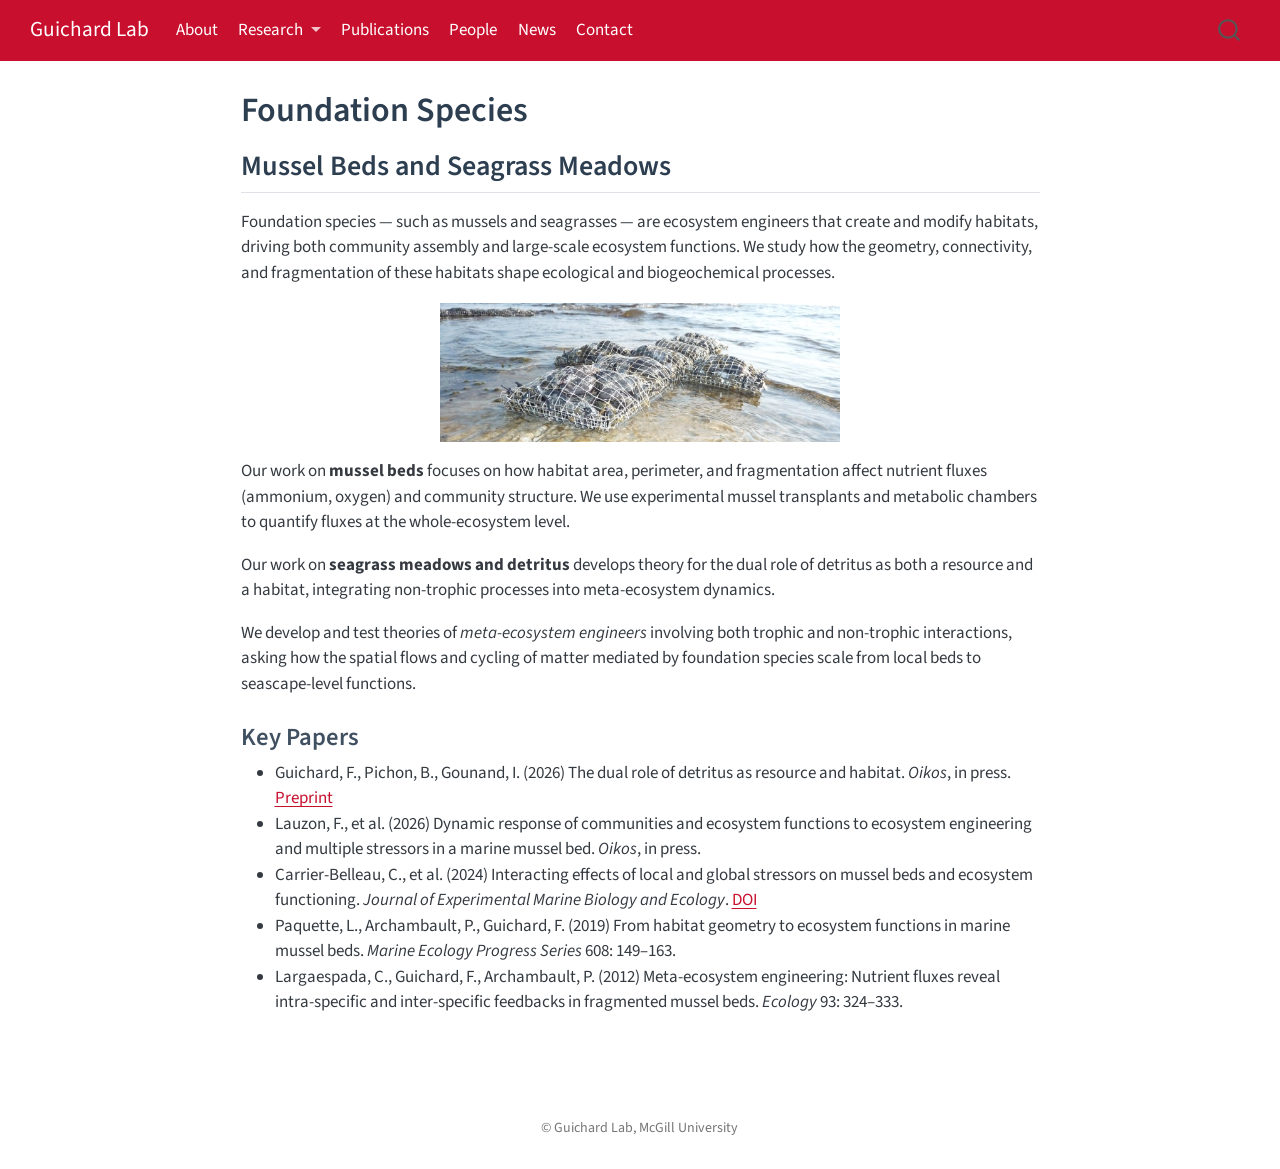
<file: docs/research-foundation.html>
<!DOCTYPE html>
<html xmlns="http://www.w3.org/1999/xhtml" lang="en" xml:lang="en"><head>

<meta charset="utf-8">
<meta name="generator" content="quarto-1.9.37">

<meta name="viewport" content="width=device-width, initial-scale=1.0, user-scalable=yes">


<title>Foundation Species – Guichard Lab</title>
<style>
/* Default styles provided by pandoc.
** See https://pandoc.org/MANUAL.html#variables-for-html for config info.
*/
code{white-space: pre-wrap;}
span.smallcaps{font-variant: small-caps;}
div.columns{display: flex; gap: min(4vw, 1.5em);}
div.column{flex: auto; overflow-x: auto;}
div.hanging-indent{margin-left: 1.5em; text-indent: -1.5em;}
ul.task-list{list-style: none;}
ul.task-list li input[type="checkbox"] {
  width: 0.8em;
  margin: 0 0.8em 0.2em -1em; /* quarto-specific, see https://github.com/quarto-dev/quarto-cli/issues/4556 */ 
  vertical-align: middle;
}
</style>


<script src="site_libs/quarto-nav/quarto-nav.js"></script>
<script src="site_libs/quarto-nav/headroom.min.js"></script>
<script src="site_libs/clipboard/clipboard.min.js"></script>
<script src="site_libs/quarto-search/autocomplete.umd.js"></script>
<script src="site_libs/quarto-search/fuse.min.js"></script>
<script src="site_libs/quarto-search/quarto-search.js"></script>
<meta name="quarto:offset" content="./">
<script src="site_libs/quarto-html/quarto.js" type="module"></script>
<script src="site_libs/quarto-html/tabsets/tabsets.js" type="module"></script>
<script src="site_libs/quarto-html/popper.min.js"></script>
<script src="site_libs/quarto-html/tippy.umd.min.js"></script>
<script src="site_libs/quarto-html/anchor.min.js"></script>
<link href="site_libs/quarto-html/tippy.css" rel="stylesheet">
<link href="site_libs/quarto-html/quarto-syntax-highlighting-7f8f88aac4f3542376d5c11b86a4c14d.css" rel="stylesheet" id="quarto-text-highlighting-styles">
<script src="site_libs/bootstrap/bootstrap.min.js"></script>
<link href="site_libs/bootstrap/bootstrap-icons.css" rel="stylesheet">
<link href="site_libs/bootstrap/bootstrap-158031087360bce0ff56dc785ce39e06.min.css" rel="stylesheet" append-hash="true" id="quarto-bootstrap" data-mode="light">
<script id="quarto-search-options" type="application/json">{
  "location": "navbar",
  "copy-button": false,
  "collapse-after": 3,
  "panel-placement": "end",
  "type": "overlay",
  "limit": 50,
  "keyboard-shortcut": [
    "f",
    "/",
    "s"
  ],
  "show-item-context": false,
  "language": {
    "search-no-results-text": "No results",
    "search-matching-documents-text": "matching documents",
    "search-copy-link-title": "Copy link to search",
    "search-hide-matches-text": "Hide additional matches",
    "search-more-match-text": "more match in this document",
    "search-more-matches-text": "more matches in this document",
    "search-clear-button-title": "Clear",
    "search-text-placeholder": "",
    "search-detached-cancel-button-title": "Cancel",
    "search-submit-button-title": "Submit",
    "search-label": "Search"
  }
}</script>


<link rel="stylesheet" href="styles.css">
</head>

<body class="nav-fixed fullcontent quarto-light">

<div id="quarto-search-results"></div>
  <header id="quarto-header" class="headroom fixed-top">
    <nav class="navbar navbar-expand-lg " data-bs-theme="dark">
      <div class="navbar-container container-fluid">
      <div class="navbar-brand-container mx-auto">
    <a class="navbar-brand" href="./index.html">
    <span class="navbar-title">Guichard Lab</span>
    </a>
  </div>
            <div id="quarto-search" class="" title="Search"></div>
          <button class="navbar-toggler" type="button" data-bs-toggle="collapse" data-bs-target="#navbarCollapse" aria-controls="navbarCollapse" role="menu" aria-expanded="false" aria-label="Toggle navigation" onclick="if (window.quartoToggleHeadroom) { window.quartoToggleHeadroom(); }">
  <span class="navbar-toggler-icon"></span>
</button>
          <div class="collapse navbar-collapse" id="navbarCollapse">
            <ul class="navbar-nav navbar-nav-scroll me-auto">
  <li class="nav-item">
    <a class="nav-link" href="./index.html"> 
<span class="menu-text">About</span></a>
  </li>  
  <li class="nav-item dropdown ">
    <a class="nav-link dropdown-toggle" href="#" id="nav-menu-research" role="link" data-bs-toggle="dropdown" aria-expanded="false">
 <span class="menu-text">Research</span>
    </a>
    <ul class="dropdown-menu" aria-labelledby="nav-menu-research">    
        <li>
    <a class="dropdown-item" href="./research-climate.html">
 <span class="dropdown-text">Climate Change</span></a>
  </li>  
        <li>
    <a class="dropdown-item" href="./research-foundation.html">
 <span class="dropdown-text">Foundation Species</span></a>
  </li>  
        <li>
    <a class="dropdown-item" href="./research-connectivity.html">
 <span class="dropdown-text">Marine Connectivity</span></a>
  </li>  
        <li>
    <a class="dropdown-item" href="./research-metaecosystems.html">
 <span class="dropdown-text">Meta-ecosystems</span></a>
  </li>  
        <li>
    <a class="dropdown-item" href="./research-synchrony.html">
 <span class="dropdown-text">Synchrony</span></a>
  </li>  
    </ul>
  </li>
  <li class="nav-item">
    <a class="nav-link" href="./publications.html"> 
<span class="menu-text">Publications</span></a>
  </li>  
  <li class="nav-item">
    <a class="nav-link" href="./people.html"> 
<span class="menu-text">People</span></a>
  </li>  
  <li class="nav-item">
    <a class="nav-link" href="./news.html"> 
<span class="menu-text">News</span></a>
  </li>  
  <li class="nav-item">
    <a class="nav-link" href="./contact.html"> 
<span class="menu-text">Contact</span></a>
  </li>  
</ul>
          </div> <!-- /navcollapse -->
            <div class="quarto-navbar-tools">
</div>
      </div> <!-- /container-fluid -->
    </nav>
</header>
<!-- content -->
<div id="quarto-content" class="quarto-container page-columns page-rows-contents page-layout-article page-navbar">
<!-- sidebar -->
<!-- margin-sidebar -->
    
<!-- main -->
<main class="content" id="quarto-document-content">

<header id="title-block-header" class="quarto-title-block default">
<div class="quarto-title">
<h1 class="title">Foundation Species</h1>
</div>



<div class="quarto-title-meta">

    
  
    
  </div>
  


</header>


<section id="mussel-beds-and-seagrass-meadows" class="level2">
<h2 class="anchored" data-anchor-id="mussel-beds-and-seagrass-meadows">Mussel Beds and Seagrass Meadows</h2>
<p>Foundation species — such as mussels and seagrasses — are ecosystem engineers that create and modify habitats, driving both community assembly and large-scale ecosystem functions. We study how the geometry, connectivity, and fragmentation of these habitats shape ecological and biogeochemical processes.</p>
<p><img src="images/musselbed.png" class="img-fluid" style="width:400px; object-fit:center;display: block; margin: 0 auto;"></p>
<p>Our work on <strong>mussel beds</strong> focuses on how habitat area, perimeter, and fragmentation affect nutrient fluxes (ammonium, oxygen) and community structure. We use experimental mussel transplants and metabolic chambers to quantify fluxes at the whole-ecosystem level.</p>
<p>Our work on <strong>seagrass meadows and detritus</strong> develops theory for the dual role of detritus as both a resource and a habitat, integrating non-trophic processes into meta-ecosystem dynamics.</p>
<p>We develop and test theories of <em>meta-ecosystem engineers</em> involving both trophic and non-trophic interactions, asking how the spatial flows and cycling of matter mediated by foundation species scale from local beds to seascape-level functions.</p>
<section id="key-papers" class="level3">
<h3 class="anchored" data-anchor-id="key-papers">Key Papers</h3>
<ul>
<li>Guichard, F., Pichon, B., Gounand, I. (2026) The dual role of detritus as resource and habitat. <em>Oikos</em>, in press. <a href="https://doi.org/10.22541/au.176296491.12324852/v1">Preprint</a></li>
<li>Lauzon, F., et al.&nbsp;(2026) Dynamic response of communities and ecosystem functions to ecosystem engineering and multiple stressors in a marine mussel bed. <em>Oikos</em>, in press.</li>
<li>Carrier-Belleau, C., et al.&nbsp;(2024) Interacting effects of local and global stressors on mussel beds and ecosystem functioning. <em>Journal of Experimental Marine Biology and Ecology</em>. <a href="https://doi.org/10.1016/j.jembe.2024.152046">DOI</a></li>
<li>Paquette, L., Archambault, P., Guichard, F. (2019) From habitat geometry to ecosystem functions in marine mussel beds. <em>Marine Ecology Progress Series</em> 608: 149–163.</li>
<li>Largaespada, C., Guichard, F., Archambault, P. (2012) Meta-ecosystem engineering: Nutrient fluxes reveal intra-specific and inter-specific feedbacks in fragmented mussel beds. <em>Ecology</em> 93: 324–333.</li>
</ul>


</section>
</section>

</main> <!-- /main -->
<script id="quarto-html-after-body" type="application/javascript">
  window.document.addEventListener("DOMContentLoaded", function (event) {
    const icon = "";
    const anchorJS = new window.AnchorJS();
    anchorJS.options = {
      placement: 'right',
      icon: icon
    };
    anchorJS.add('.anchored');
    const isCodeAnnotation = (el) => {
      for (const clz of el.classList) {
        if (clz.startsWith('code-annotation-')) {                     
          return true;
        }
      }
      return false;
    }
    const onCopySuccess = function(e) {
      // button target
      const button = e.trigger;
      // don't keep focus
      button.blur();
      // flash "checked"
      button.classList.add('code-copy-button-checked');
      var currentTitle = button.getAttribute("title");
      button.setAttribute("title", "Copied!");
      let tooltip;
      if (window.bootstrap) {
        button.setAttribute("data-bs-toggle", "tooltip");
        button.setAttribute("data-bs-placement", "left");
        button.setAttribute("data-bs-title", "Copied!");
        tooltip = new bootstrap.Tooltip(button, 
          { trigger: "manual", 
            customClass: "code-copy-button-tooltip",
            offset: [0, -8]});
        tooltip.show();    
      }
      setTimeout(function() {
        if (tooltip) {
          tooltip.hide();
          button.removeAttribute("data-bs-title");
          button.removeAttribute("data-bs-toggle");
          button.removeAttribute("data-bs-placement");
        }
        button.setAttribute("title", currentTitle);
        button.classList.remove('code-copy-button-checked');
      }, 1000);
      // clear code selection
      e.clearSelection();
    }
    const getTextToCopy = function(trigger) {
      const outerScaffold = trigger.parentElement.cloneNode(true);
      const codeEl = outerScaffold.querySelector('code');
      for (const childEl of codeEl.children) {
        if (isCodeAnnotation(childEl)) {
          childEl.remove();
        }
      }
      return codeEl.innerText;
    }
    const clipboard = new window.ClipboardJS('.code-copy-button:not([data-in-quarto-modal])', {
      text: getTextToCopy
    });
    clipboard.on('success', onCopySuccess);
    if (window.document.getElementById('quarto-embedded-source-code-modal')) {
      const clipboardModal = new window.ClipboardJS('.code-copy-button[data-in-quarto-modal]', {
        text: getTextToCopy,
        container: window.document.getElementById('quarto-embedded-source-code-modal')
      });
      clipboardModal.on('success', onCopySuccess);
    }
      var localhostRegex = new RegExp(/^(?:http|https):\/\/localhost\:?[0-9]*\//);
      var mailtoRegex = new RegExp(/^mailto:/);
        var filterRegex = new RegExp('/' + window.location.host + '/');
      var isInternal = (href) => {
          return filterRegex.test(href) || localhostRegex.test(href) || mailtoRegex.test(href);
      }
      // Inspect non-navigation links and adorn them if external
     var links = window.document.querySelectorAll('a[href]:not(.nav-link):not(.navbar-brand):not(.toc-action):not(.sidebar-link):not(.sidebar-item-toggle):not(.pagination-link):not(.no-external):not([aria-hidden]):not(.dropdown-item):not(.quarto-navigation-tool):not(.about-link)');
      for (var i=0; i<links.length; i++) {
        const link = links[i];
        if (!isInternal(link.href)) {
          // undo the damage that might have been done by quarto-nav.js in the case of
          // links that we want to consider external
          if (link.dataset.originalHref !== undefined) {
            link.href = link.dataset.originalHref;
          }
        }
      }
    function tippyHover(el, contentFn, onTriggerFn, onUntriggerFn) {
      const config = {
        allowHTML: true,
        maxWidth: 500,
        delay: 100,
        arrow: false,
        appendTo: function(el) {
            return el.parentElement;
        },
        interactive: true,
        interactiveBorder: 10,
        theme: 'quarto',
        placement: 'bottom-start',
      };
      if (contentFn) {
        config.content = contentFn;
      }
      if (onTriggerFn) {
        config.onTrigger = onTriggerFn;
      }
      if (onUntriggerFn) {
        config.onUntrigger = onUntriggerFn;
      }
      window.tippy(el, config); 
    }
    const noterefs = window.document.querySelectorAll('a[role="doc-noteref"]');
    for (var i=0; i<noterefs.length; i++) {
      const ref = noterefs[i];
      tippyHover(ref, function() {
        // use id or data attribute instead here
        let href = ref.getAttribute('data-footnote-href') || ref.getAttribute('href');
        try { href = new URL(href).hash; } catch {}
        const id = href.replace(/^#\/?/, "");
        const note = window.document.getElementById(id);
        if (note) {
          return note.innerHTML;
        } else {
          return "";
        }
      });
    }
    const xrefs = window.document.querySelectorAll('a.quarto-xref');
    const processXRef = (id, note) => {
      // Strip column container classes
      const stripColumnClz = (el) => {
        el.classList.remove("page-full", "page-columns");
        if (el.children) {
          for (const child of el.children) {
            stripColumnClz(child);
          }
        }
      }
      stripColumnClz(note)
      if (id === null || id.startsWith('sec-')) {
        // Special case sections, only their first couple elements
        const container = document.createElement("div");
        if (note.children && note.children.length > 2) {
          container.appendChild(note.children[0].cloneNode(true));
          for (let i = 1; i < note.children.length; i++) {
            const child = note.children[i];
            if (child.tagName === "P" && child.innerText === "") {
              continue;
            } else {
              container.appendChild(child.cloneNode(true));
              break;
            }
          }
          if (window.Quarto?.typesetMath) {
            window.Quarto.typesetMath(container);
          }
          return container.innerHTML
        } else {
          if (window.Quarto?.typesetMath) {
            window.Quarto.typesetMath(note);
          }
          return note.innerHTML;
        }
      } else {
        // Remove any anchor links if they are present
        const anchorLink = note.querySelector('a.anchorjs-link');
        if (anchorLink) {
          anchorLink.remove();
        }
        if (window.Quarto?.typesetMath) {
          window.Quarto.typesetMath(note);
        }
        if (note.classList.contains("callout")) {
          return note.outerHTML;
        } else {
          return note.innerHTML;
        }
      }
    }
    for (var i=0; i<xrefs.length; i++) {
      const xref = xrefs[i];
      tippyHover(xref, undefined, function(instance) {
        instance.disable();
        let url = xref.getAttribute('href');
        let hash = undefined; 
        if (url.startsWith('#')) {
          hash = url;
        } else {
          try { hash = new URL(url).hash; } catch {}
        }
        if (hash) {
          const id = hash.replace(/^#\/?/, "");
          const note = window.document.getElementById(id);
          if (note !== null) {
            try {
              const html = processXRef(id, note.cloneNode(true));
              instance.setContent(html);
            } finally {
              instance.enable();
              instance.show();
            }
          } else {
            // See if we can fetch this
            fetch(url.split('#')[0])
            .then(res => res.text())
            .then(html => {
              const parser = new DOMParser();
              const htmlDoc = parser.parseFromString(html, "text/html");
              const note = htmlDoc.getElementById(id);
              if (note !== null) {
                const html = processXRef(id, note);
                instance.setContent(html);
              } 
            }).finally(() => {
              instance.enable();
              instance.show();
            });
          }
        } else {
          // See if we can fetch a full url (with no hash to target)
          // This is a special case and we should probably do some content thinning / targeting
          fetch(url)
          .then(res => res.text())
          .then(html => {
            const parser = new DOMParser();
            const htmlDoc = parser.parseFromString(html, "text/html");
            const note = htmlDoc.querySelector('main.content');
            if (note !== null) {
              // This should only happen for chapter cross references
              // (since there is no id in the URL)
              // remove the first header
              if (note.children.length > 0 && note.children[0].tagName === "HEADER") {
                note.children[0].remove();
              }
              const html = processXRef(null, note);
              instance.setContent(html);
            } 
          }).finally(() => {
            instance.enable();
            instance.show();
          });
        }
      }, function(instance) {
      });
    }
        let selectedAnnoteEl;
        const selectorForAnnotation = ( cell, annotation) => {
          let cellAttr = 'data-code-cell="' + cell + '"';
          let lineAttr = 'data-code-annotation="' +  annotation + '"';
          const selector = 'span[' + cellAttr + '][' + lineAttr + ']';
          return selector;
        }
        const selectCodeLines = (annoteEl) => {
          const doc = window.document;
          const targetCell = annoteEl.getAttribute("data-target-cell");
          const targetAnnotation = annoteEl.getAttribute("data-target-annotation");
          const annoteSpan = window.document.querySelector(selectorForAnnotation(targetCell, targetAnnotation));
          const lines = annoteSpan.getAttribute("data-code-lines").split(",");
          const lineIds = lines.map((line) => {
            return targetCell + "-" + line;
          })
          let top = null;
          let height = null;
          let parent = null;
          if (lineIds.length > 0) {
              //compute the position of the single el (top and bottom and make a div)
              const el = window.document.getElementById(lineIds[0]);
              top = el.offsetTop;
              height = el.offsetHeight;
              parent = el.parentElement.parentElement;
            if (lineIds.length > 1) {
              const lastEl = window.document.getElementById(lineIds[lineIds.length - 1]);
              const bottom = lastEl.offsetTop + lastEl.offsetHeight;
              height = bottom - top;
            }
            if (top !== null && height !== null && parent !== null) {
              // cook up a div (if necessary) and position it 
              let div = window.document.getElementById("code-annotation-line-highlight");
              if (div === null) {
                div = window.document.createElement("div");
                div.setAttribute("id", "code-annotation-line-highlight");
                div.style.position = 'absolute';
                parent.appendChild(div);
              }
              div.style.top = top - 2 + "px";
              div.style.height = height + 4 + "px";
              div.style.left = 0;
              let gutterDiv = window.document.getElementById("code-annotation-line-highlight-gutter");
              if (gutterDiv === null) {
                gutterDiv = window.document.createElement("div");
                gutterDiv.setAttribute("id", "code-annotation-line-highlight-gutter");
                gutterDiv.style.position = 'absolute';
                const codeCell = window.document.getElementById(targetCell);
                const gutter = codeCell.querySelector('.code-annotation-gutter');
                gutter.appendChild(gutterDiv);
              }
              gutterDiv.style.top = top - 2 + "px";
              gutterDiv.style.height = height + 4 + "px";
            }
            selectedAnnoteEl = annoteEl;
          }
        };
        const unselectCodeLines = () => {
          const elementsIds = ["code-annotation-line-highlight", "code-annotation-line-highlight-gutter"];
          elementsIds.forEach((elId) => {
            const div = window.document.getElementById(elId);
            if (div) {
              div.remove();
            }
          });
          selectedAnnoteEl = undefined;
        };
          // Handle positioning of the toggle
      window.addEventListener(
        "resize",
        throttle(() => {
          elRect = undefined;
          if (selectedAnnoteEl) {
            selectCodeLines(selectedAnnoteEl);
          }
        }, 10)
      );
      function throttle(fn, ms) {
      let throttle = false;
      let timer;
        return (...args) => {
          if(!throttle) { // first call gets through
              fn.apply(this, args);
              throttle = true;
          } else { // all the others get throttled
              if(timer) clearTimeout(timer); // cancel #2
              timer = setTimeout(() => {
                fn.apply(this, args);
                timer = throttle = false;
              }, ms);
          }
        };
      }
        // Attach click handler to the DT
        const annoteDls = window.document.querySelectorAll('dt[data-target-cell]');
        for (const annoteDlNode of annoteDls) {
          annoteDlNode.addEventListener('click', (event) => {
            const clickedEl = event.target;
            if (clickedEl !== selectedAnnoteEl) {
              unselectCodeLines();
              const activeEl = window.document.querySelector('dt[data-target-cell].code-annotation-active');
              if (activeEl) {
                activeEl.classList.remove('code-annotation-active');
              }
              selectCodeLines(clickedEl);
              clickedEl.classList.add('code-annotation-active');
            } else {
              // Unselect the line
              unselectCodeLines();
              clickedEl.classList.remove('code-annotation-active');
            }
          });
        }
    const findCites = (el) => {
      const parentEl = el.parentElement;
      if (parentEl) {
        const cites = parentEl.dataset.cites;
        if (cites) {
          return {
            el,
            cites: cites.split(' ')
          };
        } else {
          return findCites(el.parentElement)
        }
      } else {
        return undefined;
      }
    };
    var bibliorefs = window.document.querySelectorAll('a[role="doc-biblioref"]');
    for (var i=0; i<bibliorefs.length; i++) {
      const ref = bibliorefs[i];
      const citeInfo = findCites(ref);
      if (citeInfo) {
        tippyHover(citeInfo.el, function() {
          var popup = window.document.createElement('div');
          citeInfo.cites.forEach(function(cite) {
            var citeDiv = window.document.createElement('div');
            citeDiv.classList.add('hanging-indent');
            citeDiv.classList.add('csl-entry');
            var biblioDiv = window.document.getElementById('ref-' + cite);
            if (biblioDiv) {
              citeDiv.innerHTML = biblioDiv.innerHTML;
            }
            popup.appendChild(citeDiv);
          });
          return popup.innerHTML;
        });
      }
    }
  });
  </script>
</div> <!-- /content -->
<footer class="footer">
  <div class="nav-footer">
    <div class="nav-footer-left">
      &nbsp;
    </div>   
    <div class="nav-footer-center">
<p>© Guichard Lab, McGill University</p>
</div>
    <div class="nav-footer-right">
      &nbsp;
    </div>
  </div>
</footer>




</body></html>
</file>
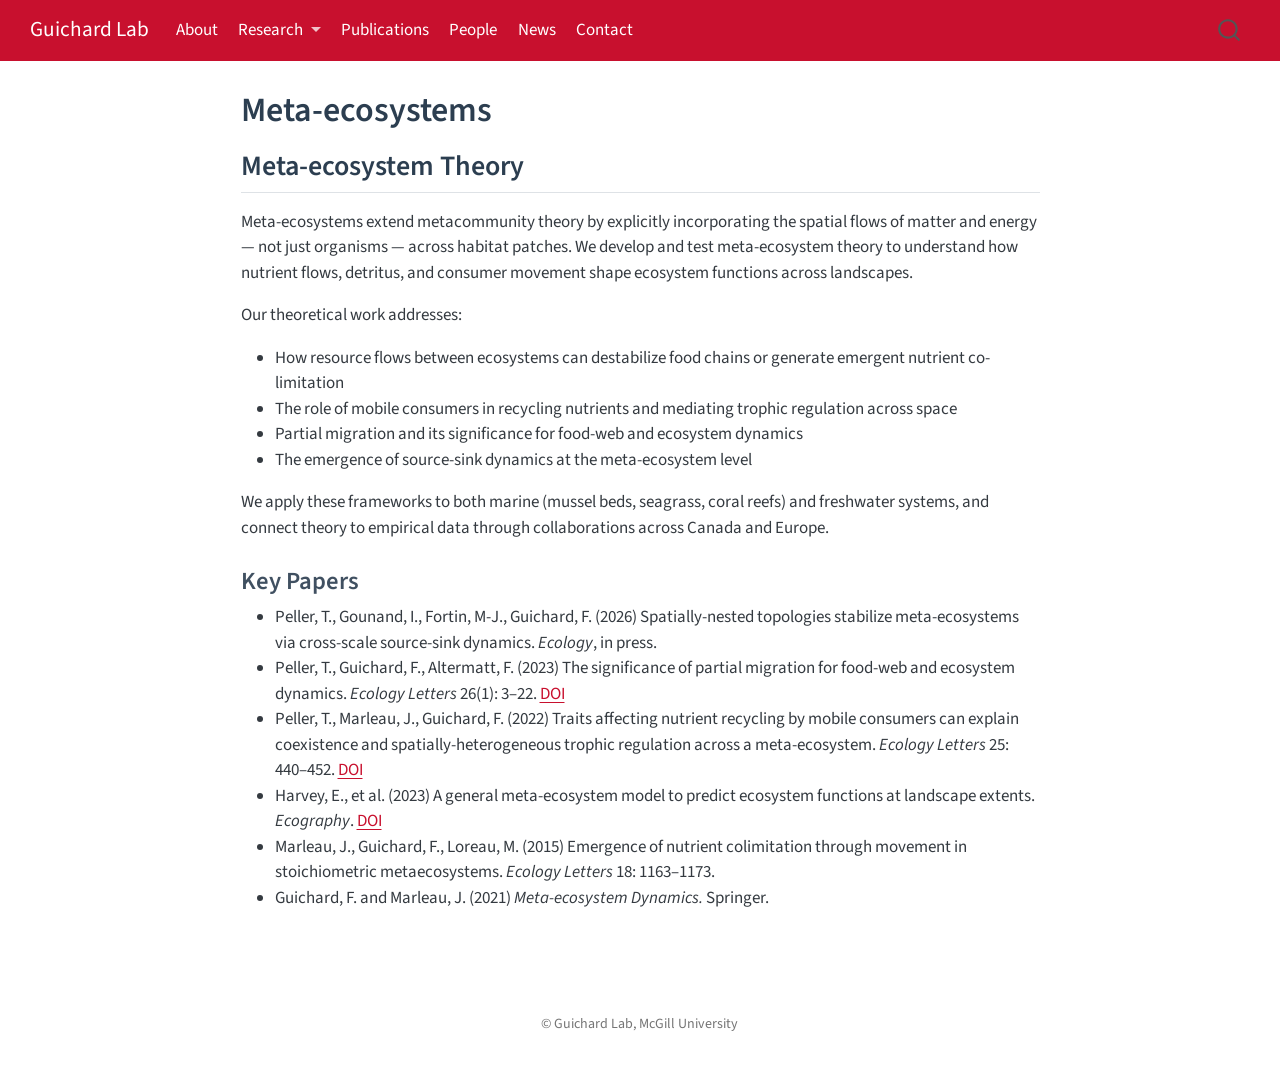
<file: docs/research-metaecosystems.html>
<!DOCTYPE html>
<html xmlns="http://www.w3.org/1999/xhtml" lang="en" xml:lang="en"><head>

<meta charset="utf-8">
<meta name="generator" content="quarto-1.9.37">

<meta name="viewport" content="width=device-width, initial-scale=1.0, user-scalable=yes">


<title>Meta-ecosystems – Guichard Lab</title>
<style>
/* Default styles provided by pandoc.
** See https://pandoc.org/MANUAL.html#variables-for-html for config info.
*/
code{white-space: pre-wrap;}
span.smallcaps{font-variant: small-caps;}
div.columns{display: flex; gap: min(4vw, 1.5em);}
div.column{flex: auto; overflow-x: auto;}
div.hanging-indent{margin-left: 1.5em; text-indent: -1.5em;}
ul.task-list{list-style: none;}
ul.task-list li input[type="checkbox"] {
  width: 0.8em;
  margin: 0 0.8em 0.2em -1em; /* quarto-specific, see https://github.com/quarto-dev/quarto-cli/issues/4556 */ 
  vertical-align: middle;
}
</style>


<script src="site_libs/quarto-nav/quarto-nav.js"></script>
<script src="site_libs/quarto-nav/headroom.min.js"></script>
<script src="site_libs/clipboard/clipboard.min.js"></script>
<script src="site_libs/quarto-search/autocomplete.umd.js"></script>
<script src="site_libs/quarto-search/fuse.min.js"></script>
<script src="site_libs/quarto-search/quarto-search.js"></script>
<meta name="quarto:offset" content="./">
<script src="site_libs/quarto-html/quarto.js" type="module"></script>
<script src="site_libs/quarto-html/tabsets/tabsets.js" type="module"></script>
<script src="site_libs/quarto-html/popper.min.js"></script>
<script src="site_libs/quarto-html/tippy.umd.min.js"></script>
<script src="site_libs/quarto-html/anchor.min.js"></script>
<link href="site_libs/quarto-html/tippy.css" rel="stylesheet">
<link href="site_libs/quarto-html/quarto-syntax-highlighting-7f8f88aac4f3542376d5c11b86a4c14d.css" rel="stylesheet" id="quarto-text-highlighting-styles">
<script src="site_libs/bootstrap/bootstrap.min.js"></script>
<link href="site_libs/bootstrap/bootstrap-icons.css" rel="stylesheet">
<link href="site_libs/bootstrap/bootstrap-158031087360bce0ff56dc785ce39e06.min.css" rel="stylesheet" append-hash="true" id="quarto-bootstrap" data-mode="light">
<script id="quarto-search-options" type="application/json">{
  "location": "navbar",
  "copy-button": false,
  "collapse-after": 3,
  "panel-placement": "end",
  "type": "overlay",
  "limit": 50,
  "keyboard-shortcut": [
    "f",
    "/",
    "s"
  ],
  "show-item-context": false,
  "language": {
    "search-no-results-text": "No results",
    "search-matching-documents-text": "matching documents",
    "search-copy-link-title": "Copy link to search",
    "search-hide-matches-text": "Hide additional matches",
    "search-more-match-text": "more match in this document",
    "search-more-matches-text": "more matches in this document",
    "search-clear-button-title": "Clear",
    "search-text-placeholder": "",
    "search-detached-cancel-button-title": "Cancel",
    "search-submit-button-title": "Submit",
    "search-label": "Search"
  }
}</script>


<link rel="stylesheet" href="styles.css">
</head>

<body class="nav-fixed fullcontent quarto-light">

<div id="quarto-search-results"></div>
  <header id="quarto-header" class="headroom fixed-top">
    <nav class="navbar navbar-expand-lg " data-bs-theme="dark">
      <div class="navbar-container container-fluid">
      <div class="navbar-brand-container mx-auto">
    <a class="navbar-brand" href="./index.html">
    <span class="navbar-title">Guichard Lab</span>
    </a>
  </div>
            <div id="quarto-search" class="" title="Search"></div>
          <button class="navbar-toggler" type="button" data-bs-toggle="collapse" data-bs-target="#navbarCollapse" aria-controls="navbarCollapse" role="menu" aria-expanded="false" aria-label="Toggle navigation" onclick="if (window.quartoToggleHeadroom) { window.quartoToggleHeadroom(); }">
  <span class="navbar-toggler-icon"></span>
</button>
          <div class="collapse navbar-collapse" id="navbarCollapse">
            <ul class="navbar-nav navbar-nav-scroll me-auto">
  <li class="nav-item">
    <a class="nav-link" href="./index.html"> 
<span class="menu-text">About</span></a>
  </li>  
  <li class="nav-item dropdown ">
    <a class="nav-link dropdown-toggle" href="#" id="nav-menu-research" role="link" data-bs-toggle="dropdown" aria-expanded="false">
 <span class="menu-text">Research</span>
    </a>
    <ul class="dropdown-menu" aria-labelledby="nav-menu-research">    
        <li>
    <a class="dropdown-item" href="./research-climate.html">
 <span class="dropdown-text">Climate Change</span></a>
  </li>  
        <li>
    <a class="dropdown-item" href="./research-foundation.html">
 <span class="dropdown-text">Foundation Species</span></a>
  </li>  
        <li>
    <a class="dropdown-item" href="./research-connectivity.html">
 <span class="dropdown-text">Marine Connectivity</span></a>
  </li>  
        <li>
    <a class="dropdown-item" href="./research-metaecosystems.html">
 <span class="dropdown-text">Meta-ecosystems</span></a>
  </li>  
        <li>
    <a class="dropdown-item" href="./research-synchrony.html">
 <span class="dropdown-text">Synchrony</span></a>
  </li>  
    </ul>
  </li>
  <li class="nav-item">
    <a class="nav-link" href="./publications.html"> 
<span class="menu-text">Publications</span></a>
  </li>  
  <li class="nav-item">
    <a class="nav-link" href="./people.html"> 
<span class="menu-text">People</span></a>
  </li>  
  <li class="nav-item">
    <a class="nav-link" href="./news.html"> 
<span class="menu-text">News</span></a>
  </li>  
  <li class="nav-item">
    <a class="nav-link" href="./contact.html"> 
<span class="menu-text">Contact</span></a>
  </li>  
</ul>
          </div> <!-- /navcollapse -->
            <div class="quarto-navbar-tools">
</div>
      </div> <!-- /container-fluid -->
    </nav>
</header>
<!-- content -->
<div id="quarto-content" class="quarto-container page-columns page-rows-contents page-layout-article page-navbar">
<!-- sidebar -->
<!-- margin-sidebar -->
    
<!-- main -->
<main class="content" id="quarto-document-content">

<header id="title-block-header" class="quarto-title-block default">
<div class="quarto-title">
<h1 class="title">Meta-ecosystems</h1>
</div>



<div class="quarto-title-meta">

    
  
    
  </div>
  


</header>


<section id="meta-ecosystem-theory" class="level2">
<h2 class="anchored" data-anchor-id="meta-ecosystem-theory">Meta-ecosystem Theory</h2>
<p>Meta-ecosystems extend metacommunity theory by explicitly incorporating the spatial flows of matter and energy — not just organisms — across habitat patches. We develop and test meta-ecosystem theory to understand how nutrient flows, detritus, and consumer movement shape ecosystem functions across landscapes.</p>
<p>Our theoretical work addresses:</p>
<ul>
<li>How resource flows between ecosystems can destabilize food chains or generate emergent nutrient co-limitation</li>
<li>The role of mobile consumers in recycling nutrients and mediating trophic regulation across space</li>
<li>Partial migration and its significance for food-web and ecosystem dynamics</li>
<li>The emergence of source-sink dynamics at the meta-ecosystem level</li>
</ul>
<p>We apply these frameworks to both marine (mussel beds, seagrass, coral reefs) and freshwater systems, and connect theory to empirical data through collaborations across Canada and Europe.</p>
<section id="key-papers" class="level3">
<h3 class="anchored" data-anchor-id="key-papers">Key Papers</h3>
<ul>
<li>Peller, T., Gounand, I., Fortin, M-J., Guichard, F. (2026) Spatially-nested topologies stabilize meta-ecosystems via cross-scale source-sink dynamics. <em>Ecology</em>, in press.</li>
<li>Peller, T., Guichard, F., Altermatt, F. (2023) The significance of partial migration for food-web and ecosystem dynamics. <em>Ecology Letters</em> 26(1): 3–22. <a href="https://doi.org/10.1111/ele.14143">DOI</a></li>
<li>Peller, T., Marleau, J., Guichard, F. (2022) Traits affecting nutrient recycling by mobile consumers can explain coexistence and spatially-heterogeneous trophic regulation across a meta-ecosystem. <em>Ecology Letters</em> 25: 440–452. <a href="https://doi.org/10.1111/ele.13941">DOI</a></li>
<li>Harvey, E., et al.&nbsp;(2023) A general meta-ecosystem model to predict ecosystem functions at landscape extents. <em>Ecography</em>. <a href="https://onlinelibrary.wiley.com/doi/10.1111/ecog.06790">DOI</a></li>
<li>Marleau, J., Guichard, F., Loreau, M. (2015) Emergence of nutrient colimitation through movement in stoichiometric metaecosystems. <em>Ecology Letters</em> 18: 1163–1173.</li>
<li>Guichard, F. and Marleau, J. (2021) <em>Meta-ecosystem Dynamics.</em> Springer.</li>
</ul>


</section>
</section>

</main> <!-- /main -->
<script id="quarto-html-after-body" type="application/javascript">
  window.document.addEventListener("DOMContentLoaded", function (event) {
    const icon = "";
    const anchorJS = new window.AnchorJS();
    anchorJS.options = {
      placement: 'right',
      icon: icon
    };
    anchorJS.add('.anchored');
    const isCodeAnnotation = (el) => {
      for (const clz of el.classList) {
        if (clz.startsWith('code-annotation-')) {                     
          return true;
        }
      }
      return false;
    }
    const onCopySuccess = function(e) {
      // button target
      const button = e.trigger;
      // don't keep focus
      button.blur();
      // flash "checked"
      button.classList.add('code-copy-button-checked');
      var currentTitle = button.getAttribute("title");
      button.setAttribute("title", "Copied!");
      let tooltip;
      if (window.bootstrap) {
        button.setAttribute("data-bs-toggle", "tooltip");
        button.setAttribute("data-bs-placement", "left");
        button.setAttribute("data-bs-title", "Copied!");
        tooltip = new bootstrap.Tooltip(button, 
          { trigger: "manual", 
            customClass: "code-copy-button-tooltip",
            offset: [0, -8]});
        tooltip.show();    
      }
      setTimeout(function() {
        if (tooltip) {
          tooltip.hide();
          button.removeAttribute("data-bs-title");
          button.removeAttribute("data-bs-toggle");
          button.removeAttribute("data-bs-placement");
        }
        button.setAttribute("title", currentTitle);
        button.classList.remove('code-copy-button-checked');
      }, 1000);
      // clear code selection
      e.clearSelection();
    }
    const getTextToCopy = function(trigger) {
      const outerScaffold = trigger.parentElement.cloneNode(true);
      const codeEl = outerScaffold.querySelector('code');
      for (const childEl of codeEl.children) {
        if (isCodeAnnotation(childEl)) {
          childEl.remove();
        }
      }
      return codeEl.innerText;
    }
    const clipboard = new window.ClipboardJS('.code-copy-button:not([data-in-quarto-modal])', {
      text: getTextToCopy
    });
    clipboard.on('success', onCopySuccess);
    if (window.document.getElementById('quarto-embedded-source-code-modal')) {
      const clipboardModal = new window.ClipboardJS('.code-copy-button[data-in-quarto-modal]', {
        text: getTextToCopy,
        container: window.document.getElementById('quarto-embedded-source-code-modal')
      });
      clipboardModal.on('success', onCopySuccess);
    }
      var localhostRegex = new RegExp(/^(?:http|https):\/\/localhost\:?[0-9]*\//);
      var mailtoRegex = new RegExp(/^mailto:/);
        var filterRegex = new RegExp('/' + window.location.host + '/');
      var isInternal = (href) => {
          return filterRegex.test(href) || localhostRegex.test(href) || mailtoRegex.test(href);
      }
      // Inspect non-navigation links and adorn them if external
     var links = window.document.querySelectorAll('a[href]:not(.nav-link):not(.navbar-brand):not(.toc-action):not(.sidebar-link):not(.sidebar-item-toggle):not(.pagination-link):not(.no-external):not([aria-hidden]):not(.dropdown-item):not(.quarto-navigation-tool):not(.about-link)');
      for (var i=0; i<links.length; i++) {
        const link = links[i];
        if (!isInternal(link.href)) {
          // undo the damage that might have been done by quarto-nav.js in the case of
          // links that we want to consider external
          if (link.dataset.originalHref !== undefined) {
            link.href = link.dataset.originalHref;
          }
        }
      }
    function tippyHover(el, contentFn, onTriggerFn, onUntriggerFn) {
      const config = {
        allowHTML: true,
        maxWidth: 500,
        delay: 100,
        arrow: false,
        appendTo: function(el) {
            return el.parentElement;
        },
        interactive: true,
        interactiveBorder: 10,
        theme: 'quarto',
        placement: 'bottom-start',
      };
      if (contentFn) {
        config.content = contentFn;
      }
      if (onTriggerFn) {
        config.onTrigger = onTriggerFn;
      }
      if (onUntriggerFn) {
        config.onUntrigger = onUntriggerFn;
      }
      window.tippy(el, config); 
    }
    const noterefs = window.document.querySelectorAll('a[role="doc-noteref"]');
    for (var i=0; i<noterefs.length; i++) {
      const ref = noterefs[i];
      tippyHover(ref, function() {
        // use id or data attribute instead here
        let href = ref.getAttribute('data-footnote-href') || ref.getAttribute('href');
        try { href = new URL(href).hash; } catch {}
        const id = href.replace(/^#\/?/, "");
        const note = window.document.getElementById(id);
        if (note) {
          return note.innerHTML;
        } else {
          return "";
        }
      });
    }
    const xrefs = window.document.querySelectorAll('a.quarto-xref');
    const processXRef = (id, note) => {
      // Strip column container classes
      const stripColumnClz = (el) => {
        el.classList.remove("page-full", "page-columns");
        if (el.children) {
          for (const child of el.children) {
            stripColumnClz(child);
          }
        }
      }
      stripColumnClz(note)
      if (id === null || id.startsWith('sec-')) {
        // Special case sections, only their first couple elements
        const container = document.createElement("div");
        if (note.children && note.children.length > 2) {
          container.appendChild(note.children[0].cloneNode(true));
          for (let i = 1; i < note.children.length; i++) {
            const child = note.children[i];
            if (child.tagName === "P" && child.innerText === "") {
              continue;
            } else {
              container.appendChild(child.cloneNode(true));
              break;
            }
          }
          if (window.Quarto?.typesetMath) {
            window.Quarto.typesetMath(container);
          }
          return container.innerHTML
        } else {
          if (window.Quarto?.typesetMath) {
            window.Quarto.typesetMath(note);
          }
          return note.innerHTML;
        }
      } else {
        // Remove any anchor links if they are present
        const anchorLink = note.querySelector('a.anchorjs-link');
        if (anchorLink) {
          anchorLink.remove();
        }
        if (window.Quarto?.typesetMath) {
          window.Quarto.typesetMath(note);
        }
        if (note.classList.contains("callout")) {
          return note.outerHTML;
        } else {
          return note.innerHTML;
        }
      }
    }
    for (var i=0; i<xrefs.length; i++) {
      const xref = xrefs[i];
      tippyHover(xref, undefined, function(instance) {
        instance.disable();
        let url = xref.getAttribute('href');
        let hash = undefined; 
        if (url.startsWith('#')) {
          hash = url;
        } else {
          try { hash = new URL(url).hash; } catch {}
        }
        if (hash) {
          const id = hash.replace(/^#\/?/, "");
          const note = window.document.getElementById(id);
          if (note !== null) {
            try {
              const html = processXRef(id, note.cloneNode(true));
              instance.setContent(html);
            } finally {
              instance.enable();
              instance.show();
            }
          } else {
            // See if we can fetch this
            fetch(url.split('#')[0])
            .then(res => res.text())
            .then(html => {
              const parser = new DOMParser();
              const htmlDoc = parser.parseFromString(html, "text/html");
              const note = htmlDoc.getElementById(id);
              if (note !== null) {
                const html = processXRef(id, note);
                instance.setContent(html);
              } 
            }).finally(() => {
              instance.enable();
              instance.show();
            });
          }
        } else {
          // See if we can fetch a full url (with no hash to target)
          // This is a special case and we should probably do some content thinning / targeting
          fetch(url)
          .then(res => res.text())
          .then(html => {
            const parser = new DOMParser();
            const htmlDoc = parser.parseFromString(html, "text/html");
            const note = htmlDoc.querySelector('main.content');
            if (note !== null) {
              // This should only happen for chapter cross references
              // (since there is no id in the URL)
              // remove the first header
              if (note.children.length > 0 && note.children[0].tagName === "HEADER") {
                note.children[0].remove();
              }
              const html = processXRef(null, note);
              instance.setContent(html);
            } 
          }).finally(() => {
            instance.enable();
            instance.show();
          });
        }
      }, function(instance) {
      });
    }
        let selectedAnnoteEl;
        const selectorForAnnotation = ( cell, annotation) => {
          let cellAttr = 'data-code-cell="' + cell + '"';
          let lineAttr = 'data-code-annotation="' +  annotation + '"';
          const selector = 'span[' + cellAttr + '][' + lineAttr + ']';
          return selector;
        }
        const selectCodeLines = (annoteEl) => {
          const doc = window.document;
          const targetCell = annoteEl.getAttribute("data-target-cell");
          const targetAnnotation = annoteEl.getAttribute("data-target-annotation");
          const annoteSpan = window.document.querySelector(selectorForAnnotation(targetCell, targetAnnotation));
          const lines = annoteSpan.getAttribute("data-code-lines").split(",");
          const lineIds = lines.map((line) => {
            return targetCell + "-" + line;
          })
          let top = null;
          let height = null;
          let parent = null;
          if (lineIds.length > 0) {
              //compute the position of the single el (top and bottom and make a div)
              const el = window.document.getElementById(lineIds[0]);
              top = el.offsetTop;
              height = el.offsetHeight;
              parent = el.parentElement.parentElement;
            if (lineIds.length > 1) {
              const lastEl = window.document.getElementById(lineIds[lineIds.length - 1]);
              const bottom = lastEl.offsetTop + lastEl.offsetHeight;
              height = bottom - top;
            }
            if (top !== null && height !== null && parent !== null) {
              // cook up a div (if necessary) and position it 
              let div = window.document.getElementById("code-annotation-line-highlight");
              if (div === null) {
                div = window.document.createElement("div");
                div.setAttribute("id", "code-annotation-line-highlight");
                div.style.position = 'absolute';
                parent.appendChild(div);
              }
              div.style.top = top - 2 + "px";
              div.style.height = height + 4 + "px";
              div.style.left = 0;
              let gutterDiv = window.document.getElementById("code-annotation-line-highlight-gutter");
              if (gutterDiv === null) {
                gutterDiv = window.document.createElement("div");
                gutterDiv.setAttribute("id", "code-annotation-line-highlight-gutter");
                gutterDiv.style.position = 'absolute';
                const codeCell = window.document.getElementById(targetCell);
                const gutter = codeCell.querySelector('.code-annotation-gutter');
                gutter.appendChild(gutterDiv);
              }
              gutterDiv.style.top = top - 2 + "px";
              gutterDiv.style.height = height + 4 + "px";
            }
            selectedAnnoteEl = annoteEl;
          }
        };
        const unselectCodeLines = () => {
          const elementsIds = ["code-annotation-line-highlight", "code-annotation-line-highlight-gutter"];
          elementsIds.forEach((elId) => {
            const div = window.document.getElementById(elId);
            if (div) {
              div.remove();
            }
          });
          selectedAnnoteEl = undefined;
        };
          // Handle positioning of the toggle
      window.addEventListener(
        "resize",
        throttle(() => {
          elRect = undefined;
          if (selectedAnnoteEl) {
            selectCodeLines(selectedAnnoteEl);
          }
        }, 10)
      );
      function throttle(fn, ms) {
      let throttle = false;
      let timer;
        return (...args) => {
          if(!throttle) { // first call gets through
              fn.apply(this, args);
              throttle = true;
          } else { // all the others get throttled
              if(timer) clearTimeout(timer); // cancel #2
              timer = setTimeout(() => {
                fn.apply(this, args);
                timer = throttle = false;
              }, ms);
          }
        };
      }
        // Attach click handler to the DT
        const annoteDls = window.document.querySelectorAll('dt[data-target-cell]');
        for (const annoteDlNode of annoteDls) {
          annoteDlNode.addEventListener('click', (event) => {
            const clickedEl = event.target;
            if (clickedEl !== selectedAnnoteEl) {
              unselectCodeLines();
              const activeEl = window.document.querySelector('dt[data-target-cell].code-annotation-active');
              if (activeEl) {
                activeEl.classList.remove('code-annotation-active');
              }
              selectCodeLines(clickedEl);
              clickedEl.classList.add('code-annotation-active');
            } else {
              // Unselect the line
              unselectCodeLines();
              clickedEl.classList.remove('code-annotation-active');
            }
          });
        }
    const findCites = (el) => {
      const parentEl = el.parentElement;
      if (parentEl) {
        const cites = parentEl.dataset.cites;
        if (cites) {
          return {
            el,
            cites: cites.split(' ')
          };
        } else {
          return findCites(el.parentElement)
        }
      } else {
        return undefined;
      }
    };
    var bibliorefs = window.document.querySelectorAll('a[role="doc-biblioref"]');
    for (var i=0; i<bibliorefs.length; i++) {
      const ref = bibliorefs[i];
      const citeInfo = findCites(ref);
      if (citeInfo) {
        tippyHover(citeInfo.el, function() {
          var popup = window.document.createElement('div');
          citeInfo.cites.forEach(function(cite) {
            var citeDiv = window.document.createElement('div');
            citeDiv.classList.add('hanging-indent');
            citeDiv.classList.add('csl-entry');
            var biblioDiv = window.document.getElementById('ref-' + cite);
            if (biblioDiv) {
              citeDiv.innerHTML = biblioDiv.innerHTML;
            }
            popup.appendChild(citeDiv);
          });
          return popup.innerHTML;
        });
      }
    }
  });
  </script>
</div> <!-- /content -->
<footer class="footer">
  <div class="nav-footer">
    <div class="nav-footer-left">
      &nbsp;
    </div>   
    <div class="nav-footer-center">
<p>© Guichard Lab, McGill University</p>
</div>
    <div class="nav-footer-right">
      &nbsp;
    </div>
  </div>
</footer>




</body></html>
</file>
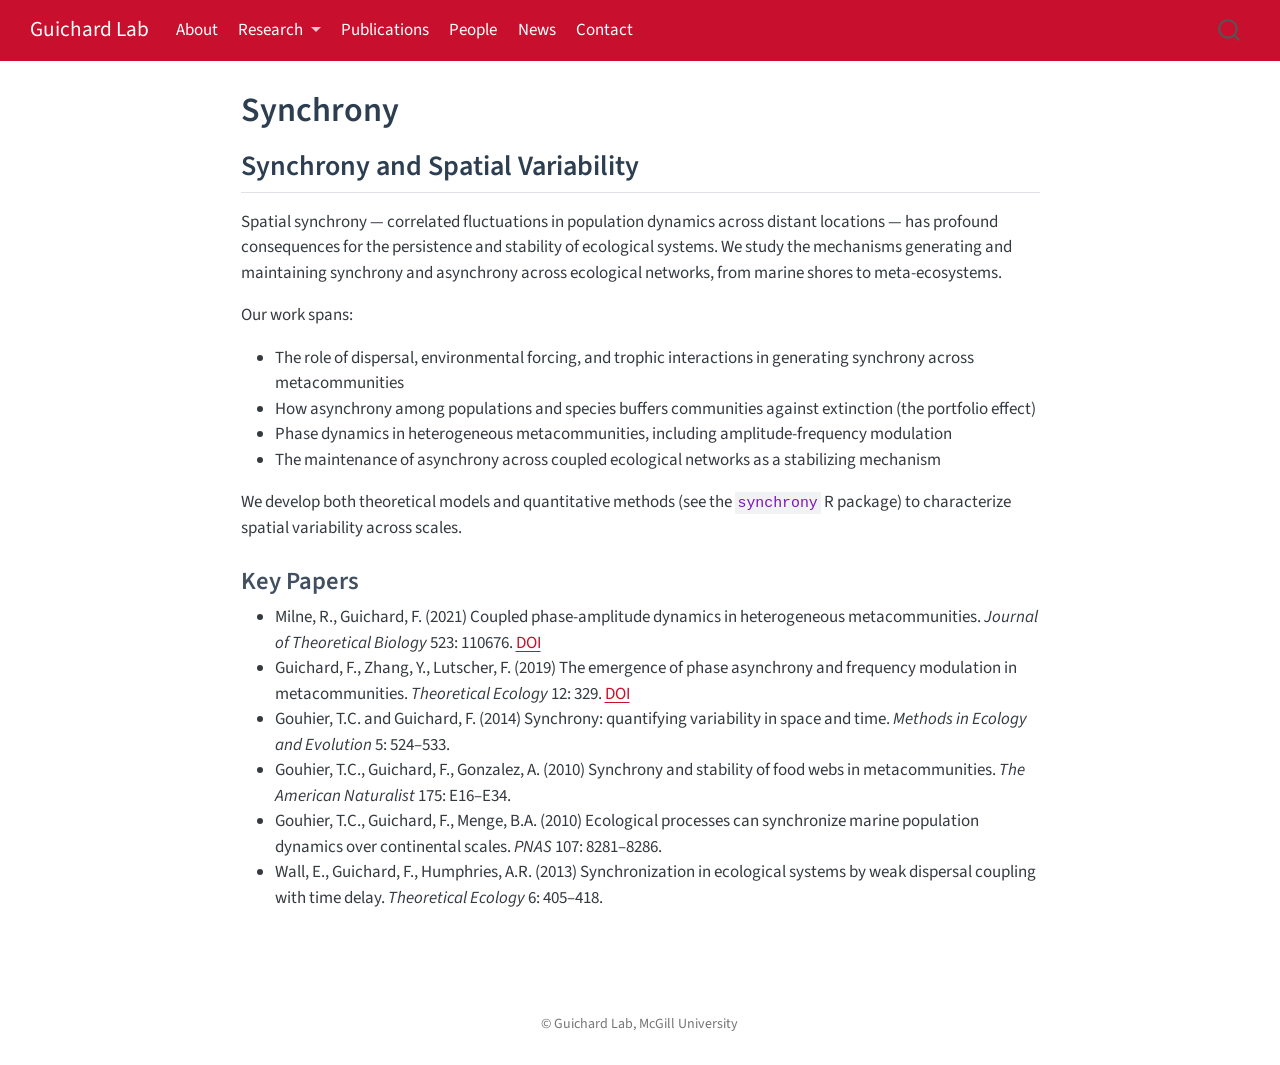
<file: docs/research-synchrony.html>
<!DOCTYPE html>
<html xmlns="http://www.w3.org/1999/xhtml" lang="en" xml:lang="en"><head>

<meta charset="utf-8">
<meta name="generator" content="quarto-1.9.37">

<meta name="viewport" content="width=device-width, initial-scale=1.0, user-scalable=yes">


<title>Synchrony – Guichard Lab</title>
<style>
/* Default styles provided by pandoc.
** See https://pandoc.org/MANUAL.html#variables-for-html for config info.
*/
code{white-space: pre-wrap;}
span.smallcaps{font-variant: small-caps;}
div.columns{display: flex; gap: min(4vw, 1.5em);}
div.column{flex: auto; overflow-x: auto;}
div.hanging-indent{margin-left: 1.5em; text-indent: -1.5em;}
ul.task-list{list-style: none;}
ul.task-list li input[type="checkbox"] {
  width: 0.8em;
  margin: 0 0.8em 0.2em -1em; /* quarto-specific, see https://github.com/quarto-dev/quarto-cli/issues/4556 */ 
  vertical-align: middle;
}
</style>


<script src="site_libs/quarto-nav/quarto-nav.js"></script>
<script src="site_libs/quarto-nav/headroom.min.js"></script>
<script src="site_libs/clipboard/clipboard.min.js"></script>
<script src="site_libs/quarto-search/autocomplete.umd.js"></script>
<script src="site_libs/quarto-search/fuse.min.js"></script>
<script src="site_libs/quarto-search/quarto-search.js"></script>
<meta name="quarto:offset" content="./">
<script src="site_libs/quarto-html/quarto.js" type="module"></script>
<script src="site_libs/quarto-html/tabsets/tabsets.js" type="module"></script>
<script src="site_libs/quarto-html/popper.min.js"></script>
<script src="site_libs/quarto-html/tippy.umd.min.js"></script>
<script src="site_libs/quarto-html/anchor.min.js"></script>
<link href="site_libs/quarto-html/tippy.css" rel="stylesheet">
<link href="site_libs/quarto-html/quarto-syntax-highlighting-7f8f88aac4f3542376d5c11b86a4c14d.css" rel="stylesheet" id="quarto-text-highlighting-styles">
<script src="site_libs/bootstrap/bootstrap.min.js"></script>
<link href="site_libs/bootstrap/bootstrap-icons.css" rel="stylesheet">
<link href="site_libs/bootstrap/bootstrap-158031087360bce0ff56dc785ce39e06.min.css" rel="stylesheet" append-hash="true" id="quarto-bootstrap" data-mode="light">
<script id="quarto-search-options" type="application/json">{
  "location": "navbar",
  "copy-button": false,
  "collapse-after": 3,
  "panel-placement": "end",
  "type": "overlay",
  "limit": 50,
  "keyboard-shortcut": [
    "f",
    "/",
    "s"
  ],
  "show-item-context": false,
  "language": {
    "search-no-results-text": "No results",
    "search-matching-documents-text": "matching documents",
    "search-copy-link-title": "Copy link to search",
    "search-hide-matches-text": "Hide additional matches",
    "search-more-match-text": "more match in this document",
    "search-more-matches-text": "more matches in this document",
    "search-clear-button-title": "Clear",
    "search-text-placeholder": "",
    "search-detached-cancel-button-title": "Cancel",
    "search-submit-button-title": "Submit",
    "search-label": "Search"
  }
}</script>


<link rel="stylesheet" href="styles.css">
</head>

<body class="nav-fixed fullcontent quarto-light">

<div id="quarto-search-results"></div>
  <header id="quarto-header" class="headroom fixed-top">
    <nav class="navbar navbar-expand-lg " data-bs-theme="dark">
      <div class="navbar-container container-fluid">
      <div class="navbar-brand-container mx-auto">
    <a class="navbar-brand" href="./index.html">
    <span class="navbar-title">Guichard Lab</span>
    </a>
  </div>
            <div id="quarto-search" class="" title="Search"></div>
          <button class="navbar-toggler" type="button" data-bs-toggle="collapse" data-bs-target="#navbarCollapse" aria-controls="navbarCollapse" role="menu" aria-expanded="false" aria-label="Toggle navigation" onclick="if (window.quartoToggleHeadroom) { window.quartoToggleHeadroom(); }">
  <span class="navbar-toggler-icon"></span>
</button>
          <div class="collapse navbar-collapse" id="navbarCollapse">
            <ul class="navbar-nav navbar-nav-scroll me-auto">
  <li class="nav-item">
    <a class="nav-link" href="./index.html"> 
<span class="menu-text">About</span></a>
  </li>  
  <li class="nav-item dropdown ">
    <a class="nav-link dropdown-toggle" href="#" id="nav-menu-research" role="link" data-bs-toggle="dropdown" aria-expanded="false">
 <span class="menu-text">Research</span>
    </a>
    <ul class="dropdown-menu" aria-labelledby="nav-menu-research">    
        <li>
    <a class="dropdown-item" href="./research-climate.html">
 <span class="dropdown-text">Climate Change</span></a>
  </li>  
        <li>
    <a class="dropdown-item" href="./research-foundation.html">
 <span class="dropdown-text">Foundation Species</span></a>
  </li>  
        <li>
    <a class="dropdown-item" href="./research-connectivity.html">
 <span class="dropdown-text">Marine Connectivity</span></a>
  </li>  
        <li>
    <a class="dropdown-item" href="./research-metaecosystems.html">
 <span class="dropdown-text">Meta-ecosystems</span></a>
  </li>  
        <li>
    <a class="dropdown-item" href="./research-synchrony.html">
 <span class="dropdown-text">Synchrony</span></a>
  </li>  
    </ul>
  </li>
  <li class="nav-item">
    <a class="nav-link" href="./publications.html"> 
<span class="menu-text">Publications</span></a>
  </li>  
  <li class="nav-item">
    <a class="nav-link" href="./people.html"> 
<span class="menu-text">People</span></a>
  </li>  
  <li class="nav-item">
    <a class="nav-link" href="./news.html"> 
<span class="menu-text">News</span></a>
  </li>  
  <li class="nav-item">
    <a class="nav-link" href="./contact.html"> 
<span class="menu-text">Contact</span></a>
  </li>  
</ul>
          </div> <!-- /navcollapse -->
            <div class="quarto-navbar-tools">
</div>
      </div> <!-- /container-fluid -->
    </nav>
</header>
<!-- content -->
<div id="quarto-content" class="quarto-container page-columns page-rows-contents page-layout-article page-navbar">
<!-- sidebar -->
<!-- margin-sidebar -->
    
<!-- main -->
<main class="content" id="quarto-document-content">

<header id="title-block-header" class="quarto-title-block default">
<div class="quarto-title">
<h1 class="title">Synchrony</h1>
</div>



<div class="quarto-title-meta">

    
  
    
  </div>
  


</header>


<section id="synchrony-and-spatial-variability" class="level2">
<h2 class="anchored" data-anchor-id="synchrony-and-spatial-variability">Synchrony and Spatial Variability</h2>
<p>Spatial synchrony — correlated fluctuations in population dynamics across distant locations — has profound consequences for the persistence and stability of ecological systems. We study the mechanisms generating and maintaining synchrony and asynchrony across ecological networks, from marine shores to meta-ecosystems.</p>
<p>Our work spans:</p>
<ul>
<li>The role of dispersal, environmental forcing, and trophic interactions in generating synchrony across metacommunities</li>
<li>How asynchrony among populations and species buffers communities against extinction (the portfolio effect)</li>
<li>Phase dynamics in heterogeneous metacommunities, including amplitude-frequency modulation</li>
<li>The maintenance of asynchrony across coupled ecological networks as a stabilizing mechanism</li>
</ul>
<p>We develop both theoretical models and quantitative methods (see the <code>synchrony</code> R package) to characterize spatial variability across scales.</p>
<section id="key-papers" class="level3">
<h3 class="anchored" data-anchor-id="key-papers">Key Papers</h3>
<ul>
<li>Milne, R., Guichard, F. (2021) Coupled phase-amplitude dynamics in heterogeneous metacommunities. <em>Journal of Theoretical Biology</em> 523: 110676. <a href="https://doi.org/10.1016/j.jtbi.2021.110676">DOI</a></li>
<li>Guichard, F., Zhang, Y., Lutscher, F. (2019) The emergence of phase asynchrony and frequency modulation in metacommunities. <em>Theoretical Ecology</em> 12: 329. <a href="https://doi.org/10.1007/s12080-018-0398-8">DOI</a></li>
<li>Gouhier, T.C. and Guichard, F. (2014) Synchrony: quantifying variability in space and time. <em>Methods in Ecology and Evolution</em> 5: 524–533.</li>
<li>Gouhier, T.C., Guichard, F., Gonzalez, A. (2010) Synchrony and stability of food webs in metacommunities. <em>The American Naturalist</em> 175: E16–E34.</li>
<li>Gouhier, T.C., Guichard, F., Menge, B.A. (2010) Ecological processes can synchronize marine population dynamics over continental scales. <em>PNAS</em> 107: 8281–8286.</li>
<li>Wall, E., Guichard, F., Humphries, A.R. (2013) Synchronization in ecological systems by weak dispersal coupling with time delay. <em>Theoretical Ecology</em> 6: 405–418.</li>
</ul>


</section>
</section>

</main> <!-- /main -->
<script id="quarto-html-after-body" type="application/javascript">
  window.document.addEventListener("DOMContentLoaded", function (event) {
    const icon = "";
    const anchorJS = new window.AnchorJS();
    anchorJS.options = {
      placement: 'right',
      icon: icon
    };
    anchorJS.add('.anchored');
    const isCodeAnnotation = (el) => {
      for (const clz of el.classList) {
        if (clz.startsWith('code-annotation-')) {                     
          return true;
        }
      }
      return false;
    }
    const onCopySuccess = function(e) {
      // button target
      const button = e.trigger;
      // don't keep focus
      button.blur();
      // flash "checked"
      button.classList.add('code-copy-button-checked');
      var currentTitle = button.getAttribute("title");
      button.setAttribute("title", "Copied!");
      let tooltip;
      if (window.bootstrap) {
        button.setAttribute("data-bs-toggle", "tooltip");
        button.setAttribute("data-bs-placement", "left");
        button.setAttribute("data-bs-title", "Copied!");
        tooltip = new bootstrap.Tooltip(button, 
          { trigger: "manual", 
            customClass: "code-copy-button-tooltip",
            offset: [0, -8]});
        tooltip.show();    
      }
      setTimeout(function() {
        if (tooltip) {
          tooltip.hide();
          button.removeAttribute("data-bs-title");
          button.removeAttribute("data-bs-toggle");
          button.removeAttribute("data-bs-placement");
        }
        button.setAttribute("title", currentTitle);
        button.classList.remove('code-copy-button-checked');
      }, 1000);
      // clear code selection
      e.clearSelection();
    }
    const getTextToCopy = function(trigger) {
      const outerScaffold = trigger.parentElement.cloneNode(true);
      const codeEl = outerScaffold.querySelector('code');
      for (const childEl of codeEl.children) {
        if (isCodeAnnotation(childEl)) {
          childEl.remove();
        }
      }
      return codeEl.innerText;
    }
    const clipboard = new window.ClipboardJS('.code-copy-button:not([data-in-quarto-modal])', {
      text: getTextToCopy
    });
    clipboard.on('success', onCopySuccess);
    if (window.document.getElementById('quarto-embedded-source-code-modal')) {
      const clipboardModal = new window.ClipboardJS('.code-copy-button[data-in-quarto-modal]', {
        text: getTextToCopy,
        container: window.document.getElementById('quarto-embedded-source-code-modal')
      });
      clipboardModal.on('success', onCopySuccess);
    }
      var localhostRegex = new RegExp(/^(?:http|https):\/\/localhost\:?[0-9]*\//);
      var mailtoRegex = new RegExp(/^mailto:/);
        var filterRegex = new RegExp('/' + window.location.host + '/');
      var isInternal = (href) => {
          return filterRegex.test(href) || localhostRegex.test(href) || mailtoRegex.test(href);
      }
      // Inspect non-navigation links and adorn them if external
     var links = window.document.querySelectorAll('a[href]:not(.nav-link):not(.navbar-brand):not(.toc-action):not(.sidebar-link):not(.sidebar-item-toggle):not(.pagination-link):not(.no-external):not([aria-hidden]):not(.dropdown-item):not(.quarto-navigation-tool):not(.about-link)');
      for (var i=0; i<links.length; i++) {
        const link = links[i];
        if (!isInternal(link.href)) {
          // undo the damage that might have been done by quarto-nav.js in the case of
          // links that we want to consider external
          if (link.dataset.originalHref !== undefined) {
            link.href = link.dataset.originalHref;
          }
        }
      }
    function tippyHover(el, contentFn, onTriggerFn, onUntriggerFn) {
      const config = {
        allowHTML: true,
        maxWidth: 500,
        delay: 100,
        arrow: false,
        appendTo: function(el) {
            return el.parentElement;
        },
        interactive: true,
        interactiveBorder: 10,
        theme: 'quarto',
        placement: 'bottom-start',
      };
      if (contentFn) {
        config.content = contentFn;
      }
      if (onTriggerFn) {
        config.onTrigger = onTriggerFn;
      }
      if (onUntriggerFn) {
        config.onUntrigger = onUntriggerFn;
      }
      window.tippy(el, config); 
    }
    const noterefs = window.document.querySelectorAll('a[role="doc-noteref"]');
    for (var i=0; i<noterefs.length; i++) {
      const ref = noterefs[i];
      tippyHover(ref, function() {
        // use id or data attribute instead here
        let href = ref.getAttribute('data-footnote-href') || ref.getAttribute('href');
        try { href = new URL(href).hash; } catch {}
        const id = href.replace(/^#\/?/, "");
        const note = window.document.getElementById(id);
        if (note) {
          return note.innerHTML;
        } else {
          return "";
        }
      });
    }
    const xrefs = window.document.querySelectorAll('a.quarto-xref');
    const processXRef = (id, note) => {
      // Strip column container classes
      const stripColumnClz = (el) => {
        el.classList.remove("page-full", "page-columns");
        if (el.children) {
          for (const child of el.children) {
            stripColumnClz(child);
          }
        }
      }
      stripColumnClz(note)
      if (id === null || id.startsWith('sec-')) {
        // Special case sections, only their first couple elements
        const container = document.createElement("div");
        if (note.children && note.children.length > 2) {
          container.appendChild(note.children[0].cloneNode(true));
          for (let i = 1; i < note.children.length; i++) {
            const child = note.children[i];
            if (child.tagName === "P" && child.innerText === "") {
              continue;
            } else {
              container.appendChild(child.cloneNode(true));
              break;
            }
          }
          if (window.Quarto?.typesetMath) {
            window.Quarto.typesetMath(container);
          }
          return container.innerHTML
        } else {
          if (window.Quarto?.typesetMath) {
            window.Quarto.typesetMath(note);
          }
          return note.innerHTML;
        }
      } else {
        // Remove any anchor links if they are present
        const anchorLink = note.querySelector('a.anchorjs-link');
        if (anchorLink) {
          anchorLink.remove();
        }
        if (window.Quarto?.typesetMath) {
          window.Quarto.typesetMath(note);
        }
        if (note.classList.contains("callout")) {
          return note.outerHTML;
        } else {
          return note.innerHTML;
        }
      }
    }
    for (var i=0; i<xrefs.length; i++) {
      const xref = xrefs[i];
      tippyHover(xref, undefined, function(instance) {
        instance.disable();
        let url = xref.getAttribute('href');
        let hash = undefined; 
        if (url.startsWith('#')) {
          hash = url;
        } else {
          try { hash = new URL(url).hash; } catch {}
        }
        if (hash) {
          const id = hash.replace(/^#\/?/, "");
          const note = window.document.getElementById(id);
          if (note !== null) {
            try {
              const html = processXRef(id, note.cloneNode(true));
              instance.setContent(html);
            } finally {
              instance.enable();
              instance.show();
            }
          } else {
            // See if we can fetch this
            fetch(url.split('#')[0])
            .then(res => res.text())
            .then(html => {
              const parser = new DOMParser();
              const htmlDoc = parser.parseFromString(html, "text/html");
              const note = htmlDoc.getElementById(id);
              if (note !== null) {
                const html = processXRef(id, note);
                instance.setContent(html);
              } 
            }).finally(() => {
              instance.enable();
              instance.show();
            });
          }
        } else {
          // See if we can fetch a full url (with no hash to target)
          // This is a special case and we should probably do some content thinning / targeting
          fetch(url)
          .then(res => res.text())
          .then(html => {
            const parser = new DOMParser();
            const htmlDoc = parser.parseFromString(html, "text/html");
            const note = htmlDoc.querySelector('main.content');
            if (note !== null) {
              // This should only happen for chapter cross references
              // (since there is no id in the URL)
              // remove the first header
              if (note.children.length > 0 && note.children[0].tagName === "HEADER") {
                note.children[0].remove();
              }
              const html = processXRef(null, note);
              instance.setContent(html);
            } 
          }).finally(() => {
            instance.enable();
            instance.show();
          });
        }
      }, function(instance) {
      });
    }
        let selectedAnnoteEl;
        const selectorForAnnotation = ( cell, annotation) => {
          let cellAttr = 'data-code-cell="' + cell + '"';
          let lineAttr = 'data-code-annotation="' +  annotation + '"';
          const selector = 'span[' + cellAttr + '][' + lineAttr + ']';
          return selector;
        }
        const selectCodeLines = (annoteEl) => {
          const doc = window.document;
          const targetCell = annoteEl.getAttribute("data-target-cell");
          const targetAnnotation = annoteEl.getAttribute("data-target-annotation");
          const annoteSpan = window.document.querySelector(selectorForAnnotation(targetCell, targetAnnotation));
          const lines = annoteSpan.getAttribute("data-code-lines").split(",");
          const lineIds = lines.map((line) => {
            return targetCell + "-" + line;
          })
          let top = null;
          let height = null;
          let parent = null;
          if (lineIds.length > 0) {
              //compute the position of the single el (top and bottom and make a div)
              const el = window.document.getElementById(lineIds[0]);
              top = el.offsetTop;
              height = el.offsetHeight;
              parent = el.parentElement.parentElement;
            if (lineIds.length > 1) {
              const lastEl = window.document.getElementById(lineIds[lineIds.length - 1]);
              const bottom = lastEl.offsetTop + lastEl.offsetHeight;
              height = bottom - top;
            }
            if (top !== null && height !== null && parent !== null) {
              // cook up a div (if necessary) and position it 
              let div = window.document.getElementById("code-annotation-line-highlight");
              if (div === null) {
                div = window.document.createElement("div");
                div.setAttribute("id", "code-annotation-line-highlight");
                div.style.position = 'absolute';
                parent.appendChild(div);
              }
              div.style.top = top - 2 + "px";
              div.style.height = height + 4 + "px";
              div.style.left = 0;
              let gutterDiv = window.document.getElementById("code-annotation-line-highlight-gutter");
              if (gutterDiv === null) {
                gutterDiv = window.document.createElement("div");
                gutterDiv.setAttribute("id", "code-annotation-line-highlight-gutter");
                gutterDiv.style.position = 'absolute';
                const codeCell = window.document.getElementById(targetCell);
                const gutter = codeCell.querySelector('.code-annotation-gutter');
                gutter.appendChild(gutterDiv);
              }
              gutterDiv.style.top = top - 2 + "px";
              gutterDiv.style.height = height + 4 + "px";
            }
            selectedAnnoteEl = annoteEl;
          }
        };
        const unselectCodeLines = () => {
          const elementsIds = ["code-annotation-line-highlight", "code-annotation-line-highlight-gutter"];
          elementsIds.forEach((elId) => {
            const div = window.document.getElementById(elId);
            if (div) {
              div.remove();
            }
          });
          selectedAnnoteEl = undefined;
        };
          // Handle positioning of the toggle
      window.addEventListener(
        "resize",
        throttle(() => {
          elRect = undefined;
          if (selectedAnnoteEl) {
            selectCodeLines(selectedAnnoteEl);
          }
        }, 10)
      );
      function throttle(fn, ms) {
      let throttle = false;
      let timer;
        return (...args) => {
          if(!throttle) { // first call gets through
              fn.apply(this, args);
              throttle = true;
          } else { // all the others get throttled
              if(timer) clearTimeout(timer); // cancel #2
              timer = setTimeout(() => {
                fn.apply(this, args);
                timer = throttle = false;
              }, ms);
          }
        };
      }
        // Attach click handler to the DT
        const annoteDls = window.document.querySelectorAll('dt[data-target-cell]');
        for (const annoteDlNode of annoteDls) {
          annoteDlNode.addEventListener('click', (event) => {
            const clickedEl = event.target;
            if (clickedEl !== selectedAnnoteEl) {
              unselectCodeLines();
              const activeEl = window.document.querySelector('dt[data-target-cell].code-annotation-active');
              if (activeEl) {
                activeEl.classList.remove('code-annotation-active');
              }
              selectCodeLines(clickedEl);
              clickedEl.classList.add('code-annotation-active');
            } else {
              // Unselect the line
              unselectCodeLines();
              clickedEl.classList.remove('code-annotation-active');
            }
          });
        }
    const findCites = (el) => {
      const parentEl = el.parentElement;
      if (parentEl) {
        const cites = parentEl.dataset.cites;
        if (cites) {
          return {
            el,
            cites: cites.split(' ')
          };
        } else {
          return findCites(el.parentElement)
        }
      } else {
        return undefined;
      }
    };
    var bibliorefs = window.document.querySelectorAll('a[role="doc-biblioref"]');
    for (var i=0; i<bibliorefs.length; i++) {
      const ref = bibliorefs[i];
      const citeInfo = findCites(ref);
      if (citeInfo) {
        tippyHover(citeInfo.el, function() {
          var popup = window.document.createElement('div');
          citeInfo.cites.forEach(function(cite) {
            var citeDiv = window.document.createElement('div');
            citeDiv.classList.add('hanging-indent');
            citeDiv.classList.add('csl-entry');
            var biblioDiv = window.document.getElementById('ref-' + cite);
            if (biblioDiv) {
              citeDiv.innerHTML = biblioDiv.innerHTML;
            }
            popup.appendChild(citeDiv);
          });
          return popup.innerHTML;
        });
      }
    }
  });
  </script>
</div> <!-- /content -->
<footer class="footer">
  <div class="nav-footer">
    <div class="nav-footer-left">
      &nbsp;
    </div>   
    <div class="nav-footer-center">
<p>© Guichard Lab, McGill University</p>
</div>
    <div class="nav-footer-right">
      &nbsp;
    </div>
  </div>
</footer>




</body></html>
</file>
<file: docs/site_libs/quarto-html/tippy.css>
.tippy-box[data-animation=fade][data-state=hidden]{opacity:0}[data-tippy-root]{max-width:calc(100vw - 10px)}.tippy-box{position:relative;background-color:#333;color:#fff;border-radius:4px;font-size:14px;line-height:1.4;white-space:normal;outline:0;transition-property:transform,visibility,opacity}.tippy-box[data-placement^=top]>.tippy-arrow{bottom:0}.tippy-box[data-placement^=top]>.tippy-arrow:before{bottom:-7px;left:0;border-width:8px 8px 0;border-top-color:initial;transform-origin:center top}.tippy-box[data-placement^=bottom]>.tippy-arrow{top:0}.tippy-box[data-placement^=bottom]>.tippy-arrow:before{top:-7px;left:0;border-width:0 8px 8px;border-bottom-color:initial;transform-origin:center bottom}.tippy-box[data-placement^=left]>.tippy-arrow{right:0}.tippy-box[data-placement^=left]>.tippy-arrow:before{border-width:8px 0 8px 8px;border-left-color:initial;right:-7px;transform-origin:center left}.tippy-box[data-placement^=right]>.tippy-arrow{left:0}.tippy-box[data-placement^=right]>.tippy-arrow:before{left:-7px;border-width:8px 8px 8px 0;border-right-color:initial;transform-origin:center right}.tippy-box[data-inertia][data-state=visible]{transition-timing-function:cubic-bezier(.54,1.5,.38,1.11)}.tippy-arrow{width:16px;height:16px;color:#333}.tippy-arrow:before{content:"";position:absolute;border-color:transparent;border-style:solid}.tippy-content{position:relative;padding:5px 9px;z-index:1}
</file>
<file: docs/site_libs/quarto-html/quarto-syntax-highlighting-7f8f88aac4f3542376d5c11b86a4c14d.css>
/* quarto syntax highlight colors */
:root {
  --quarto-hl-ot-color: #003B4F;
  --quarto-hl-at-color: #657422;
  --quarto-hl-ss-color: #20794D;
  --quarto-hl-an-color: #5E5E5E;
  --quarto-hl-fu-color: #4758AB;
  --quarto-hl-st-color: #20794D;
  --quarto-hl-cf-color: #003B4F;
  --quarto-hl-op-color: #5E5E5E;
  --quarto-hl-er-color: #AD0000;
  --quarto-hl-bn-color: #AD0000;
  --quarto-hl-al-color: #AD0000;
  --quarto-hl-va-color: #111111;
  --quarto-hl-bu-color: inherit;
  --quarto-hl-ex-color: inherit;
  --quarto-hl-pp-color: #AD0000;
  --quarto-hl-in-color: #5E5E5E;
  --quarto-hl-vs-color: #20794D;
  --quarto-hl-wa-color: #5E5E5E;
  --quarto-hl-do-color: #5E5E5E;
  --quarto-hl-im-color: #00769E;
  --quarto-hl-ch-color: #20794D;
  --quarto-hl-dt-color: #AD0000;
  --quarto-hl-fl-color: #AD0000;
  --quarto-hl-co-color: #5E5E5E;
  --quarto-hl-cv-color: #5E5E5E;
  --quarto-hl-cn-color: #8f5902;
  --quarto-hl-sc-color: #5E5E5E;
  --quarto-hl-dv-color: #AD0000;
  --quarto-hl-kw-color: #003B4F;
}

/* other quarto variables */
:root {
  --quarto-font-monospace: SFMono-Regular, Menlo, Monaco, Consolas, "Liberation Mono", "Courier New", monospace;
}

/* syntax highlight based on Pandoc's rules */
pre > code.sourceCode > span {
  color: #003B4F;
}

code.sourceCode > span {
  color: #003B4F;
}

div.sourceCode,
div.sourceCode pre.sourceCode {
  color: #003B4F;
}

/* Normal */
code span {
  color: #003B4F;
}

/* Alert */
code span.al {
  color: #AD0000;
  font-style: inherit;
}

/* Annotation */
code span.an {
  color: #5E5E5E;
  font-style: inherit;
}

/* Attribute */
code span.at {
  color: #657422;
  font-style: inherit;
}

/* BaseN */
code span.bn {
  color: #AD0000;
  font-style: inherit;
}

/* BuiltIn */
code span.bu {
  font-style: inherit;
}

/* ControlFlow */
code span.cf {
  color: #003B4F;
  font-weight: bold;
  font-style: inherit;
}

/* Char */
code span.ch {
  color: #20794D;
  font-style: inherit;
}

/* Constant */
code span.cn {
  color: #8f5902;
  font-style: inherit;
}

/* Comment */
code span.co {
  color: #5E5E5E;
  font-style: inherit;
}

/* CommentVar */
code span.cv {
  color: #5E5E5E;
  font-style: italic;
}

/* Documentation */
code span.do {
  color: #5E5E5E;
  font-style: italic;
}

/* DataType */
code span.dt {
  color: #AD0000;
  font-style: inherit;
}

/* DecVal */
code span.dv {
  color: #AD0000;
  font-style: inherit;
}

/* Error */
code span.er {
  color: #AD0000;
  font-style: inherit;
}

/* Extension */
code span.ex {
  font-style: inherit;
}

/* Float */
code span.fl {
  color: #AD0000;
  font-style: inherit;
}

/* Function */
code span.fu {
  color: #4758AB;
  font-style: inherit;
}

/* Import */
code span.im {
  color: #00769E;
  font-style: inherit;
}

/* Information */
code span.in {
  color: #5E5E5E;
  font-style: inherit;
}

/* Keyword */
code span.kw {
  color: #003B4F;
  font-weight: bold;
  font-style: inherit;
}

/* Operator */
code span.op {
  color: #5E5E5E;
  font-style: inherit;
}

/* Other */
code span.ot {
  color: #003B4F;
  font-style: inherit;
}

/* Preprocessor */
code span.pp {
  color: #AD0000;
  font-style: inherit;
}

/* SpecialChar */
code span.sc {
  color: #5E5E5E;
  font-style: inherit;
}

/* SpecialString */
code span.ss {
  color: #20794D;
  font-style: inherit;
}

/* String */
code span.st {
  color: #20794D;
  font-style: inherit;
}

/* Variable */
code span.va {
  color: #111111;
  font-style: inherit;
}

/* VerbatimString */
code span.vs {
  color: #20794D;
  font-style: inherit;
}

/* Warning */
code span.wa {
  color: #5E5E5E;
  font-style: italic;
}

.prevent-inlining {
  content: "</";
}

/*# sourceMappingURL=789ad8cd35626ba772517505b42a116e.css.map */
</file>
<file: docs/styles.css>
/* Guichard Lab custom styles */

body {
  font-family: "Source Sans Pro", sans-serif;
}

.navbar {
  background-color: #c8102e; /* McGill red */
}

.navbar-brand, .navbar .nav-link {
  color: white !important;
}

.navbar .nav-link:hover {
  color: #f0c040 !important;
}

h1, h2, h3 {
  color: #2c3e50;
}

a {
  color: #c8102e;
}

a:hover {
  color: #900c22;
}

.quarto-layout-panel {
  gap: 40px;
}

.quarto-layout-cell {
  padding: 20px;
}
</file>
